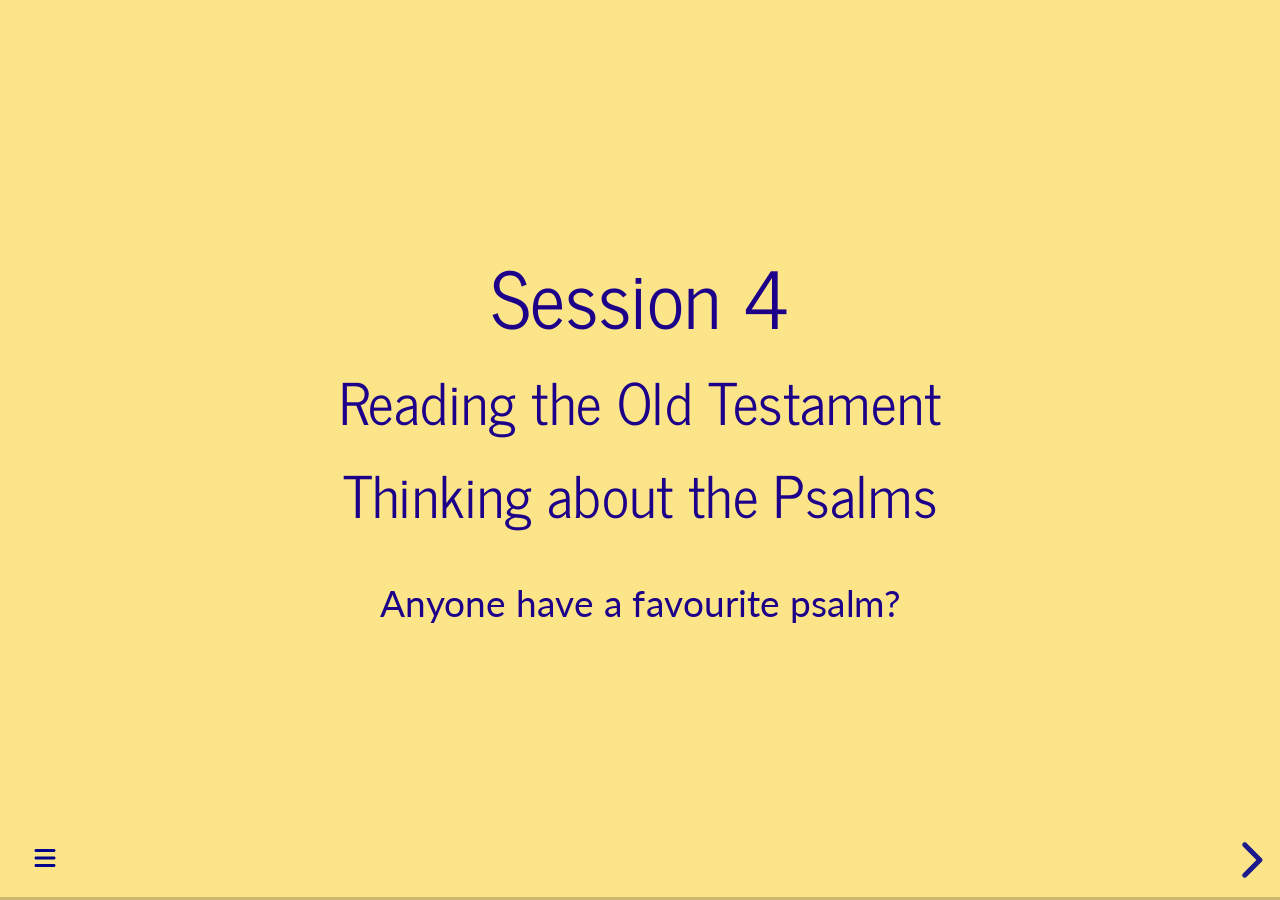
<file: session-4/index.html>
<!DOCTYPE html>
<html lang="en">
<head>
    <meta charset="utf-8" />
    <meta name="viewport" content="width=device-width, initial-scale=1.0, maximum-scale=1.0, user-scalable=no" />

    <title></title>
    <link rel="stylesheet" href="dist/reset.css">
    <link rel="stylesheet" href="dist/reveal.css" />
    <link rel="stylesheet" href="css/slides-extended.css" />
    <link rel="stylesheet" href="assets/css/mir-simple.css" id="theme" />
    <link rel="stylesheet" href="plugin/highlight/zenburn.css" />
    <link rel="stylesheet" href="plugin/customcontrols/style.css">



    <script defer src="dist/fontawesome/all.min.js"></script>

    <script type="text/javascript">
        function pageInIframe() {
            return (window.location !== window.parent.location);
        }

        let forgetPop = true;
        function onPopState(event) {
            if(forgetPop){
                forgetPop = false;
            } else if( pageInIframe()) {
                parent.postMessage(event.target.location.href, "app://obsidian.md");
            }
        }
        window.onpopstate = onPopState;
        window.onmessage = event => {
            if(event.data == "reload"){
                window.document.location.reload();
            }
            forgetPop = true;
        }

        function fitElements() {
            const itemsToFit = document.getElementsByClassName('fitText');
            for (const item in itemsToFit) {
                if (Object.hasOwnProperty.call(itemsToFit, item)) {
                    const element = itemsToFit[item];
                    fitElement(element, 1, 1000);
                    element.classList.remove('fitText');
                }
            }
        }

        function fitElement(element, start, end) {

            let size = (end + start) / 2;
            element.style.fontSize = `${size}px`;

            if (Math.abs(start - end) < 1) {
                while (element.scrollHeight > element.offsetHeight) {
                    size--;
                    element.style.fontSize = `${size}px`;
                }
                return;
            }

            if (element.scrollHeight > element.offsetHeight) {
                fitElement(element, start, size);
            } else {
                fitElement(element, size, end);
            }
        }

        document.onreadystatechange = () => {
            fitElements();
            if (document.readyState === 'complete') {
                if (pageInIframe() && window.location.href.indexOf("?export") != -1){
                    parent.postMessage(event.target.location.href, "app://obsidian.md");
                }
                if (window.location.href.indexOf("print-pdf") != -1){
                    let stateCheck = setInterval(() => {
                        clearInterval(stateCheck);
                        window.print();
                    }, 250);
                }
            }
        };
    </script>
</head>

<body>
    <div class="reveal">
        <div class="slides"><section data-separator="?
---?
" data-separator-vertical="?
--?
" data-separator-notes="note:" data-markdown><script type="text/template"><!-- .slide: class="drop" template="" -->
<div class="" style="position: absolute; left: 0px; top: 0px; height: 700px; width: 960px; min-height: 700px; display: flex; flex-direction: column; align-items: center; justify-content: center" absolute="true">

## Session 4 
### Reading the Old Testament 
### Thinking about the Psalms


Anyone have a favourite psalm?
</div>

<aside class="notes"><p>Psalm 131</p>
<p><strong>This half: OT in general, Psalms as poetry.</strong></p>
<p>(a few slides on Psalms as Prayer. St Athanasius: “Most of Scripture speaks to us; the Psalms speak for us.”)</p>
</aside></script></section><section data-separator="?
---?
" data-separator-vertical="?
--?
" data-separator-notes="note:" data-markdown><script type="text/template"><!-- .slide: class="drop" template="" -->
<div class="" style="position: absolute; left: 0px; top: 0px; height: 700px; width: 960px; min-height: 700px; display: flex; flex-direction: column; align-items: center; justify-content: center" absolute="true">

### Why should Christians read the OT?

What do you make of OT? What did Jesus make of it?

What do people struggle with in the OT?

Does the New Testament replace the Old?
</div>

<aside class="notes"><ul>
<li>Disturbing texts, harshness.</li>
<li>Does NT replace the OT? What is the relationship here?</li>
<li>Does your church use the OT?</li>
<li>Andy Stanley megachurch pastor - “leave OT behind”. Doesn’t understand why we need it. Hinders our mission? Marcionism (2nd century AD).</li>
<li>Jesus came not to provide a brand new revelation, but to seek out and save the lost.</li>
<li>OT has no deficiency that the NT comes to correct. Goldingay: not new revelation, but a fresh revelation. God taking His activity to its “logical and ultimate extreme”. </li>
<li>Seeing the cathedral from up close.</li>
</ul>
</aside></script></section><section data-separator="?
---?
" data-separator-vertical="?
--?
" data-separator-notes="note:" data-markdown><script type="text/template"><!-- .slide: class="drop" template="" -->
<div class="" style="position: absolute; left: 0px; top: 0px; height: 700px; width: 960px; min-height: 700px; display: flex; flex-direction: column; align-items: center; justify-content: center" absolute="true">

## New Testament views of the Old
> 1 Cor 10:1-5 - read through
> 
> Matt 5:17-20 - read through
</div>

<aside class="notes"><ul>
<li><strong>1 Cor 10:1-5</strong> - Paul sees Christ IN the rock in the wilderness wandering! (read in class?) cf. Ex 7:1-7, Num 20:1-14. Christ was the one who nourished the people in the wilderness, and will nourish the Corinthians in their wilderness too. Christ IN the OT fully, even if not named.</li>
</ul>
</aside></script></section><section data-separator="?
---?
" data-separator-vertical="?
--?
" data-separator-notes="note:" data-markdown><script type="text/template"><!-- .slide: class="drop" template="" -->
<div class="" style="position: absolute; left: 0px; top: 0px; height: 700px; width: 960px; min-height: 700px; display: flex; flex-direction: column; align-items: center; justify-content: center" absolute="true">

### Guides to reading the Old Testament
- "Bothness"
- Foundation not scaffolding
- Don't flatten the Biblical Story
</div>

<aside class="notes"><ul>
<li>Rel of OT to NT - “bothness”, NT fulfills OT (<strong>Matt 5:17-20</strong>), OT is foundation (permanent) not scaffolding (temporary, supersessionism).</li>
<li>We share this Scripture with Jewish people. Suffering servant - pointing to Jesus (giving us words to say when confronted with the Cross) AND the exiled figure in Babylon.</li>
<li>Don’t flatten the Biblical story. Don&#39;t RUSH to the NT and mute the OT witness.</li>
</ul>
</aside></script></section><section data-separator="?
---?
" data-separator-vertical="?
--?
" data-separator-notes="note:" data-markdown><script type="text/template"><!-- .slide: class="drop" template="" -->
<div class="" style="position: absolute; left: 0px; top: 0px; height: 700px; width: 960px; min-height: 700px; display: flex; flex-direction: column; align-items: center; justify-content: center" absolute="true">

### Reading the Psalms - How are Psalms poetry?

- We think of poetry as optional - but in the ancient world poetry was indispensable for expressing emotion.
- The Psalms don't rhyme. So what is it that makes them poetry?

> Psalm 1 - Read through

__
> Psalm 24 - Read through
</div>

<aside class="notes"><ul>
<li><strong>Psalm 1</strong> -  rooted tree versus chaff blown about. “The way” at beginning and end.</li>
<li>Poetry brings into recognition what was latent or forgotten or overlooked</li>
<li>Poetry is language art</li>
<li>Rhyme, rhythm, meter. What defines poetry in the psalms?</li>
<li>Heb free verse, but with parallelism. Line structure. (stych, colon). e.g. Ps 24:1.</li>
<li>Parallelism, not rhyme</li>
<li>Scholars now talk about “seconding” - “A, and what’s more, B”. Broadening, specifying, furthering, modifying. (e.g. psalm 1:2)</li>
</ul>
</aside></script></section><section data-separator="?
---?
" data-separator-vertical="?
--?
" data-separator-notes="note:" data-markdown><script type="text/template"><!-- .slide: class="drop" template="" -->
<div class="" style="position: absolute; left: 0px; top: 0px; height: 700px; width: 960px; min-height: 700px; display: flex; flex-direction: column; align-items: center; justify-content: center" absolute="true">

- Parallelism, or "seconding" - "A, and what's more, B"
- Rich images - rooted tree versus blown chaff
</div></script></section><section data-separator="?
---?
" data-separator-vertical="?
--?
" data-separator-notes="note:" data-markdown><script type="text/template"><!-- .slide: class="drop" template="" -->
<div class="" style="position: absolute; left: 0px; top: 0px; height: 700px; width: 960px; min-height: 700px; display: flex; flex-direction: column; align-items: center; justify-content: center" absolute="true">

## Time for break

Take 10 minutes
</div></script></section><section data-separator="?
---?
" data-separator-vertical="?
--?
" data-separator-notes="note:" data-markdown><script type="text/template"><!-- .slide: class="drop" template="" -->
<div class="" style="position: absolute; left: 0px; top: 0px; height: 700px; width: 960px; min-height: 700px; display: flex; flex-direction: column; align-items: center; justify-content: center" absolute="true">

## Between Lament and Praise

This half: lamenting, and cursing.
- Various types of Psalms (Gunkel).
	- Lament thanksgiving
	- royal psalms
	- divine enthronement
	- wisdom psalms
	- etc.
</div>

<aside class="notes"><ul>
<li><p>Various types of Psalms. Form criticism - Hermann Gunkel. People were trying to reconstruct hist bg of each individual psalm (not possible). Instead looked at genre and Sitz im Leben. Find types with generalizations.</p>
</li>
<li><p>Brueggemann has own categories: orientation (orderliness, Ps 1), disorientation (old system has collapsed, Ps 22), new orientation (newness, surprise, gift Ps 18 - thanksgiving for deliverance). B loves applying this pattern to Scripture. Psalms work in season and out of season.</p>
</li>
</ul>
</aside></script></section><section data-separator="?
---?
" data-separator-vertical="?
--?
" data-separator-notes="note:" data-markdown><script type="text/template"><!-- .slide: class="drop" template="" -->
<div class="" style="position: absolute; left: 0px; top: 0px; height: 700px; width: 960px; min-height: 700px; display: flex; flex-direction: column; align-items: center; justify-content: center" absolute="true">

- Lament structure:
	- Invocation
	- Complaint
	- Petition
	- Avowal of innocence
	- Expression of confidence
	- vow of praise
	- actual praise
- Ps 3 ex in Olga's slides
</div></script></section><section data-separator="?
---?
" data-separator-vertical="?
--?
" data-separator-notes="note:" data-markdown><script type="text/template"><!-- .slide: class="drop" template="" -->
<div class="" style="position: absolute; left: 0px; top: 0px; height: 700px; width: 960px; min-height: 700px; display: flex; flex-direction: column; align-items: center; justify-content: center" absolute="true">

### Why does it matter that we have lament psalms?
</div></script></section><section data-separator="?
---?
" data-separator-vertical="?
--?
" data-separator-notes="note:" data-markdown><script type="text/template"><!-- .slide: class="drop" template="" -->
<div class="" style="position: absolute; left: 0px; top: 0px; height: 700px; width: 960px; min-height: 700px; display: flex; flex-direction: column; align-items: center; justify-content: center" absolute="true">

- Laments generally demand justice rather than plead for mercy
- Lament psalms useful (Calvin) against “that most baneful infection, hypocrisy”
- "hanging by a psalm" - psalms of lament help us to navigate challenging times. 
- Underused in church! (why?) But God wants to hear *all* our emotions.
- Lament is not whining! Whining does not TRANSFORM us. (people whined in the 40 years in the wilderness). Lament is an art form, and a journey towards God.
> Psalms 42-43 - read through

> (see also: Psalms 22, 88 (super-gloomy)
</div></script></section><section data-separator="?
---?
" data-separator-vertical="?
--?
" data-separator-notes="note:" data-markdown><script type="text/template"><!-- .slide: class="drop" template="" -->
<div class="" style="position: absolute; left: 0px; top: 0px; height: 700px; width: 960px; min-height: 700px; display: flex; flex-direction: column; align-items: center; justify-content: center" absolute="true">

## Cursing Psalms

Cursing psalms 
> Psalms 58,69,109,137 - read through. Breakout groups?

 What does the Psalmist want from God? What is the main emotion? What do we learn from them? What would you say to someone in church deeply upset that they're in here?
</div>

<aside class="notes"><p>(justice, but from God. Cries for attack but without weapons.)</p>
<ul>
<li>Poss approaches - condemn them, challenge to identify with victims, spiritualise them (all our enemies are spiritual). Would our view be different if we were oppressed?</li>
<li>Cries to God to sort out our enemies might trouble us - but the Psalmist isn’t committing violence himself, but asking God to intervene.</li>
<li>Scholars&#39; views</li>
</ul>
</aside></script></section><section data-separator="?
---?
" data-separator-vertical="?
--?
" data-separator-notes="note:" data-markdown><script type="text/template"><!-- .slide: class="drop" template="" -->
<div class="" style="position: absolute; left: 0px; top: 0px; height: 700px; width: 960px; min-height: 700px; display: flex; flex-direction: column; align-items: center; justify-content: center" absolute="true">

Clinton McCann: 
>In the face of monstrous evil, the worst possible response is to feel nothing
</div></script></section><section data-separator="?
---?
" data-separator-vertical="?
--?
" data-separator-notes="note:" data-markdown><script type="text/template"><!-- .slide: class="drop" template="" -->
<div class="" style="position: absolute; left: 0px; top: 0px; height: 700px; width: 960px; min-height: 700px; display: flex; flex-direction: column; align-items: center; justify-content: center" absolute="true">

Check out the "Advanced Materials"!

<img src="Pasted image 20260922135400.png" alt="" style="object-fit: scale-down">
</div></script></section><section data-separator="?
---?
" data-separator-vertical="?
--?
" data-separator-notes="note:" data-markdown><script type="text/template"><!-- .slide: class="drop" template="" -->
<div class="" style="position: absolute; left: 0px; top: 0px; height: 700px; width: 960px; min-height: 700px; display: flex; flex-direction: column; align-items: center; justify-content: center" absolute="true">

## Overflow Room

Look at videos for session 4, Activity 2? - Jo Bailey Wells, Walter Brueggemann
Advanced videos - Joel Baden, Bono
</div></script></section></div>
    </div>

    <script src="dist/reveal.js"></script>
    <script src="plugin/notes/notes.js"></script>
    <script src="plugin/markdown/markdown.js"></script>
    <script src="plugin/obsidian-markdown.js"></script>
    <script src="plugin/highlight/highlight.js"></script>

    <script src="plugin/zoom/zoom.js"></script>
    <script src="plugin/math/math.js"></script>
    <script src="plugin/mermaid/mermaid.js"></script>
    <script src="plugin/chart/chart.umd.js"></script>
    <script src="plugin/chart/plugin.js"></script>
    <script src="plugin/menu/menu.js"></script>
    <script src="plugin/customcontrols/plugin.js"></script>


    <script>
        function extend() {
            const target = {};
            for (let i = 0; i < arguments.length; i++) {
                const source = arguments[i];
                for (const key in source) {
                    if (source.hasOwnProperty(key)) {
                        target[key] = source[key];
                    }
                }
            }
            return target;
        }

        function isLight(color) {
            // normalize to rgb(a)
            const optionEl = document.createElement("option");
            optionEl.style.color = color;
            const normalizedColor = optionEl.style.color;

            const match = normalizedColor.match(/(\d+), (\d+), (\d+)/);
            if (!match) return false;
            const [, c_r, c_g, c_b] = match;

            const brightness = ((c_r * 299) + (c_g * 587) + (c_b * 114)) / 1000;
            return brightness > 155;
        }

        const bgColor = getComputedStyle(document.documentElement).getPropertyValue('--r-background-color').trim();

        if (isLight(bgColor)) {
            document.body.classList.add('has-light-background');
        } else {
            document.body.classList.add('has-dark-background');
        }

        // default options to init reveal.js
        const defaultOptions = {
            controls: true,
            progress: true,
            history: true,
            center: true,
            transition: 'default', // none/fade/slide/convex/concave/zoom
            plugins: [
                ObsidianMarkdown,
                RevealHighlight,
                RevealZoom,
                RevealNotes,
                RevealMath.KaTeX,
                RevealMermaid,
                RevealChart,
                RevealCustomControls,
                RevealMenu,
            ],
            allottedTime: "120",

            katex: {
                local: 'plugin/math/katex',
                extensions: ["mhchem"],
            },
            markdown: {
                gfm: true,
            },
            mermaid: {
                theme: isLight(bgColor) ? 'default' : 'dark',
            },
            customcontrols: {
                controls: [
                ]
            },
            menu: {
                loadIcons: false
            },
        };

        if ( pageInIframe() ) {
            defaultOptions.scrollActivationWidth = 5;
        }

        // options from URL query string
        const queryOptions = Reveal().getQueryHash() || {};

        const options = extend(defaultOptions, {"controls":true,"progress":true,"slideNumber":false,"center":true,"transition":"slide","transitionSpeed":"default","width":960,"height":700,"margin":0.04}, queryOptions);
    </script>

    <script>
      /**
       * KaTeX Equation Numbering Note
       *
       * KaTeX maintains a global equation counter for \begin{equation} environments.
       * When navigating between slides, reveal.js math plugin may re-render math, causing
       * equation numbers to change randomly.
       *
       * Note: Regular $$ blocks don't have equation numbers - only \begin{equation} does.
       *
       * If you experience issues with equation numbers changing:
       * Use manual \tag{} commands: \begin{equation}\tag{1} ... \end{equation}
       */

      Reveal.initialize(options);
    </script>
    <!-- created with Slides Extended reveal.html template -->
</body>
</html>
</file>
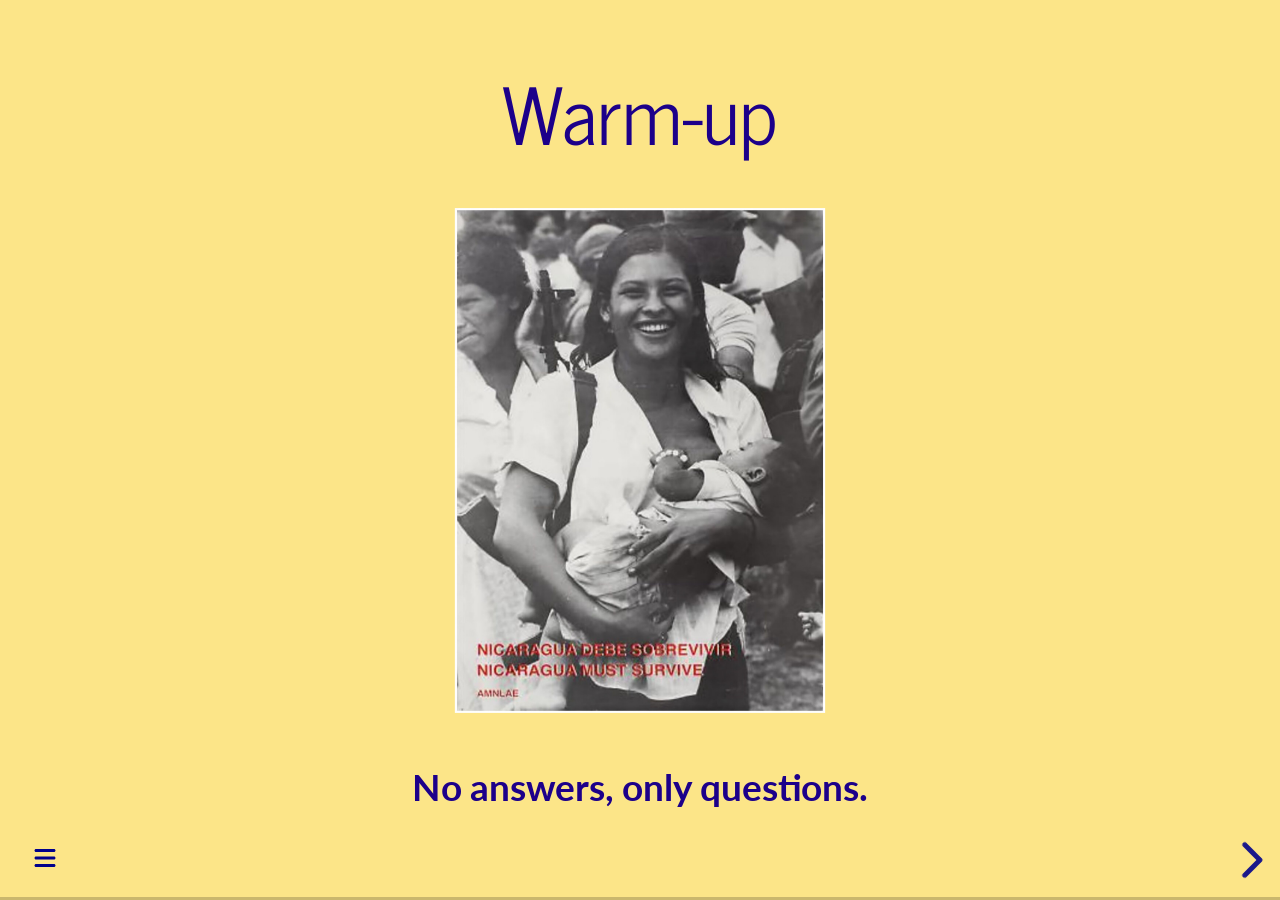
<file: session-5/index.html>
<!DOCTYPE html>
<html lang="en">
<head>
    <meta charset="utf-8" />
    <meta name="viewport" content="width=device-width, initial-scale=1.0, maximum-scale=1.0, user-scalable=no" />

    <title></title>
    <link rel="stylesheet" href="dist/reset.css">
    <link rel="stylesheet" href="dist/reveal.css" />
    <link rel="stylesheet" href="css/slides-extended.css" />
    <link rel="stylesheet" href="assets/css/mir-simple.css" id="theme" />
    <link rel="stylesheet" href="plugin/highlight/zenburn.css" />
    <link rel="stylesheet" href="plugin/customcontrols/style.css">



    <script defer src="dist/fontawesome/all.min.js"></script>

    <script type="text/javascript">
        function pageInIframe() {
            return (window.location !== window.parent.location);
        }

        let forgetPop = true;
        function onPopState(event) {
            if(forgetPop){
                forgetPop = false;
            } else if( pageInIframe()) {
                parent.postMessage(event.target.location.href, "app://obsidian.md");
            }
        }
        window.onpopstate = onPopState;
        window.onmessage = event => {
            if(event.data == "reload"){
                window.document.location.reload();
            }
            forgetPop = true;
        }

        function fitElements() {
            const itemsToFit = document.getElementsByClassName('fitText');
            for (const item in itemsToFit) {
                if (Object.hasOwnProperty.call(itemsToFit, item)) {
                    const element = itemsToFit[item];
                    fitElement(element, 1, 1000);
                    element.classList.remove('fitText');
                }
            }
        }

        function fitElement(element, start, end) {

            let size = (end + start) / 2;
            element.style.fontSize = `${size}px`;

            if (Math.abs(start - end) < 1) {
                while (element.scrollHeight > element.offsetHeight) {
                    size--;
                    element.style.fontSize = `${size}px`;
                }
                return;
            }

            if (element.scrollHeight > element.offsetHeight) {
                fitElement(element, start, size);
            } else {
                fitElement(element, size, end);
            }
        }

        document.onreadystatechange = () => {
            fitElements();
            if (document.readyState === 'complete') {
                if (pageInIframe() && window.location.href.indexOf("?export") != -1){
                    parent.postMessage(event.target.location.href, "app://obsidian.md");
                }
                if (window.location.href.indexOf("print-pdf") != -1){
                    let stateCheck = setInterval(() => {
                        clearInterval(stateCheck);
                        window.print();
                    }, 250);
                }
            }
        };
    </script>
</head>

<body>
    <div class="reveal">
        <div class="slides"><section data-separator="?
---?
" data-separator-vertical="?
--?
" data-separator-notes="note:" data-markdown><script type="text/template"><!-- .slide: class="drop" template="" -->
<div class="" style="position: absolute; left: 0px; top: 0px; height: 700px; width: 960px; min-height: 700px; display: flex; flex-direction: column; align-items: center; justify-content: center" absolute="true">

## Warm-up

<img src="assets/images/nicaragua.jpg" alt="" style="width: 300px; object-fit: fill">

**No answers, only questions.**
</div></script></section><section data-separator="?
---?
" data-separator-vertical="?
--?
" data-separator-notes="note:" data-markdown><script type="text/template"><!-- .slide: class="drop" template="" -->
<div class="" style="position: absolute; left: 0px; top: 0px; height: 700px; width: 960px; min-height: 700px; display: flex; flex-direction: column; align-items: center; justify-content: center" absolute="true">

## Creation
- Does Christianity just hate nature?
- How does the Bible present nature?

> Job 38,41 - read through
> >
> Late Isaiah 65:17- 25 - read through
</div>

<aside class="notes"><ul>
<li>Claim (Lynn White Jr 1967) that Chr encourages abuse of the created world. Pagan groves vs trees-as-just-facts. A false dichotomy - a false choice. Abuse or venerate aren&#39;t only options. Creation isn&#39;t itself divine. There is a middle way. </li>
<li>Flower vs weed</li>
<li>Creation not &quot;nature&quot;. Latter term foreign to ANE. Think of end of Job - forces held in check by God.</li>
<li>Job 38 - <em>decentres</em> humanity from creation. Humans the &quot;glaring omission&quot;.</li>
<li>(Wisdom literature)</li>
<li>Job goes <em>beyond</em> stewardship. He owns donkeys, but the wild donkey has nothing to do with his influence. Ellen Davis: Can you love what you do not control?</li>
</ul>
</aside></script></section><section data-separator="?
---?
" data-separator-vertical="?
--?
" data-separator-notes="note:" data-markdown><script type="text/template"><!-- .slide: class="drop" template="" -->
<div class="" style="position: absolute; left: 0px; top: 0px; height: 700px; width: 960px; min-height: 700px; display: flex; flex-direction: column; align-items: center; justify-content: center" absolute="true">

## Two Creation Accounts
- "J" - Genesis 2:4b-25
- "P" - Genesis 1:1-2:4a

Alter: "A montage of viewpoints arranged in sequence"

__
### Features of J
Topsoil, agrarian. Adam and Adamah
...

### Features of P
image of God, dominion, be fruitful and multiply
...
</div>

<aside class="notes"><ul>
<li>P<ul>
<li>&quot;Made in God&#39;s Image&quot; - actually v little m&#39;l in Bible</li>
<li>Genesis 1 - male and female both made in image of God. </li>
<li>1:28 &quot;conquer it&quot; - subduing creation. To be balanced with being God&#39;s image/statue on earth. Recognising Sabbath is part of this being in God&#39;s image. Sharing a holiday with God, resting from relentless consumption.</li>
</ul>
</li>
<li>J<ul>
<li>Genesis 2 - woman made from man&#39;s rib. Mutuality and distinction.</li>
</ul>
</li>
<li>Sudanese and East African cultures are far more used to having different stories preserved in different tribes and passed down, e.g. for creation.</li>
<li>Flood story already existed with rainbow in Atrahasis epic (Mesopotamian). New thing in Bible is COVENANT.</li>
<li><ul>
<li>Pattern of creation, rupture and re-creation</li>
</ul>
</li>
</ul>
</aside></script></section><section data-separator="?
---?
" data-separator-vertical="?
--?
" data-separator-notes="note:" data-markdown><script type="text/template"><!-- .slide: class="drop" element style="font-size:0.9em" template="" -->
<div class="" style="position: absolute; left: 0px; top: 0px; height: 700px; width: 960px; min-height: 700px; display: flex; flex-direction: column; align-items: center; justify-content: center" absolute="true">

### God 

What does this creation account tell us about God? What is God “up to” in this text?  What one word would you use to describe God in this text?

### Human beings

What does this creation account teach us about human nature and God's relationship with us? 
What are the needs that human beings have, according to this passage, and what are the tasks given to human beings? 
In what ways are human beings like the other creatures, and in what ways are they different? 

### Today

What does the creation narrative mean to you/us? Is there any impact or application today? Viewed through this creation account, who is God to me/us?  Viewed through this creation account, who am I/are we to God?
</div></script></section><section data-separator="?
---?
" data-separator-vertical="?
--?
" data-separator-notes="note:" data-markdown><script type="text/template"><!-- .slide: class="drop" template="" -->
<div class="" style="position: absolute; left: 0px; top: 0px; height: 700px; width: 960px; min-height: 700px; display: flex; flex-direction: column; align-items: center; justify-content: center" absolute="true">

# Let's take a break!
</div></script></section><section data-separator="?
---?
" data-separator-vertical="?
--?
" data-separator-notes="note:" data-markdown><script type="text/template"><!-- .slide: class="drop" template="" -->
<div class="" style="position: absolute; left: 0px; top: 0px; height: 700px; width: 960px; min-height: 700px; display: flex; flex-direction: column; align-items: center; justify-content: center" absolute="true">

## Covenant
- THE main idea in the course
> Exodus 6:2-9 - read thru
- The "organising principle" that stops Old Testament being a junk-room
- Covenants build on each-other - Noah, Abraham, Moses, David, New Covenant
</div>

<aside class="notes"><ul>
<li>Testament - testamentum - diatheke - berit.</li>
<li>New Covenant - Jer 31, Ezek 36</li>
<li>Dysfunctional cupboard under the stairs. &quot;Covenant&quot; a BIG IDEA to bring everything together.</li>
<li>A way to make kin, family out of not-kin, not-family.</li>
<li>God is far away (transcendence) but we make God near (immanence)</li>
<li>Nations make covenants with each-other, suzerains and vassals. For people who are <em>enemies</em>, not friends. A peace treaty, a solution to a problem.</li>
<li>Covenant obedience also entails affirming creation&#39;s goodness and integrity.</li>
</ul>
</aside></script></section><section data-separator="?
---?
" data-separator-vertical="?
--?
" data-separator-notes="note:" data-markdown><script type="text/template"><!-- .slide: class="drop" template="" -->
<div class="" style="position: absolute; left: 0px; top: 0px; height: 700px; width: 960px; min-height: 700px; display: flex; flex-direction: column; align-items: center; justify-content: center" absolute="true">

We will split into groups and look at the following covenants: 

1. Genesis 9:8–17 (Noah)

2. Genesis 17:1–22 (Abraham)

3. Deuteronomy 5 (Moses)

4. 2 Samuel 7:12–17 (David)

Think about the covenant assigned to your group. What is the good news in this covenant? Why do we need this covenant, and what would we be missing if we didn't have it? Who are the covenant partners? What promises are made, and what commitments are required in each agreement?
</div></script></section><section data-separator="?
---?
" data-separator-vertical="?
--?
" data-separator-notes="note:" data-markdown><script type="text/template"><!-- .slide: class="drop" template="" -->
<div class="" style="position: absolute; left: 0px; top: 0px; height: 700px; width: 960px; min-height: 700px; display: flex; flex-direction: column; align-items: center; justify-content: center" absolute="true">

Advanced materials!

<img src="Pasted image 20260922135430.png" alt="" style="object-fit: scale-down">
</div></script></section><section data-separator="?
---?
" data-separator-vertical="?
--?
" data-separator-notes="note:" data-markdown><script type="text/template"><!-- .slide: class="drop" template="" -->
<div class="" style="position: absolute; left: 0px; top: 0px; height: 700px; width: 960px; min-height: 700px; display: flex; flex-direction: column; align-items: center; justify-content: center" absolute="true">

## Overflow Room
We did not have enough time to discuss biblical law in detail in class. In your own time, think about the following questions:

What typically comes to your mind when you think of “law” in the Old Testament? Do you have positive or negative associations? How has this lecture affected the way you think about the law in the Bible? 

What does the word “law“ mean in the Scriptures?‌
</div></script></section><section data-separator="?
---?
" data-separator-vertical="?
--?
" data-separator-notes="note:" data-markdown><script type="text/template"><!-- .slide: class="drop" template="" -->
<div class="" style="position: absolute; left: 0px; top: 0px; height: 700px; width: 960px; min-height: 700px; display: flex; flex-direction: column; align-items: center; justify-content: center" absolute="true">

In what respects has Christ fulfilled the law? In what respects does the law remain in effect? 

Do Christians have to obey the Old Testament law?

What is meant by “legalism”?

Read Exodus 20:1–21 and Deuteronomy 5:6–21. Are the Ten Commandments to be obeyed today? How does the teaching of Jesus reflect the Ten Commandments?
</div></script></section><section data-separator="?
---?
" data-separator-vertical="?
--?
" data-separator-notes="note:" data-markdown><script type="text/template"><!-- .slide: class="drop" template="" -->
<div class="" style="position: absolute; left: 0px; top: 0px; height: 700px; width: 960px; min-height: 700px; display: flex; flex-direction: column; align-items: center; justify-content: center" absolute="true">

If we cannot obey God’s law perfectly, why is our obedience still necessary? What are the benefits of obeying God’s law, even if imperfectly? 

What role does the law have in preaching and in church services‌?
</div></script></section></div>
    </div>

    <script src="dist/reveal.js"></script>
    <script src="plugin/notes/notes.js"></script>
    <script src="plugin/markdown/markdown.js"></script>
    <script src="plugin/obsidian-markdown.js"></script>
    <script src="plugin/highlight/highlight.js"></script>

    <script src="plugin/zoom/zoom.js"></script>
    <script src="plugin/math/math.js"></script>
    <script src="plugin/mermaid/mermaid.js"></script>
    <script src="plugin/chart/chart.umd.js"></script>
    <script src="plugin/chart/plugin.js"></script>
    <script src="plugin/menu/menu.js"></script>
    <script src="plugin/customcontrols/plugin.js"></script>


    <script>
        function extend() {
            const target = {};
            for (let i = 0; i < arguments.length; i++) {
                const source = arguments[i];
                for (const key in source) {
                    if (source.hasOwnProperty(key)) {
                        target[key] = source[key];
                    }
                }
            }
            return target;
        }

        function isLight(color) {
            // normalize to rgb(a)
            const optionEl = document.createElement("option");
            optionEl.style.color = color;
            const normalizedColor = optionEl.style.color;

            const match = normalizedColor.match(/(\d+), (\d+), (\d+)/);
            if (!match) return false;
            const [, c_r, c_g, c_b] = match;

            const brightness = ((c_r * 299) + (c_g * 587) + (c_b * 114)) / 1000;
            return brightness > 155;
        }

        const bgColor = getComputedStyle(document.documentElement).getPropertyValue('--r-background-color').trim();

        if (isLight(bgColor)) {
            document.body.classList.add('has-light-background');
        } else {
            document.body.classList.add('has-dark-background');
        }

        // default options to init reveal.js
        const defaultOptions = {
            controls: true,
            progress: true,
            history: true,
            center: true,
            transition: 'default', // none/fade/slide/convex/concave/zoom
            plugins: [
                ObsidianMarkdown,
                RevealHighlight,
                RevealZoom,
                RevealNotes,
                RevealMath.KaTeX,
                RevealMermaid,
                RevealChart,
                RevealCustomControls,
                RevealMenu,
            ],
            allottedTime: "120",

            katex: {
                local: 'plugin/math/katex',
                extensions: ["mhchem"],
            },
            markdown: {
                gfm: true,
            },
            mermaid: {
                theme: isLight(bgColor) ? 'default' : 'dark',
            },
            customcontrols: {
                controls: [
                ]
            },
            menu: {
                loadIcons: false
            },
        };

        if ( pageInIframe() ) {
            defaultOptions.scrollActivationWidth = 5;
        }

        // options from URL query string
        const queryOptions = Reveal().getQueryHash() || {};

        const options = extend(defaultOptions, {"controls":true,"progress":true,"slideNumber":false,"center":true,"transition":"slide","transitionSpeed":"default","width":960,"height":700,"margin":0.04}, queryOptions);
    </script>

    <script>
      /**
       * KaTeX Equation Numbering Note
       *
       * KaTeX maintains a global equation counter for \begin{equation} environments.
       * When navigating between slides, reveal.js math plugin may re-render math, causing
       * equation numbers to change randomly.
       *
       * Note: Regular $$ blocks don't have equation numbers - only \begin{equation} does.
       *
       * If you experience issues with equation numbers changing:
       * Use manual \tag{} commands: \begin{equation}\tag{1} ... \end{equation}
       */

      Reveal.initialize(options);
    </script>
    <!-- created with Slides Extended reveal.html template -->
</body>
</html>
</file>
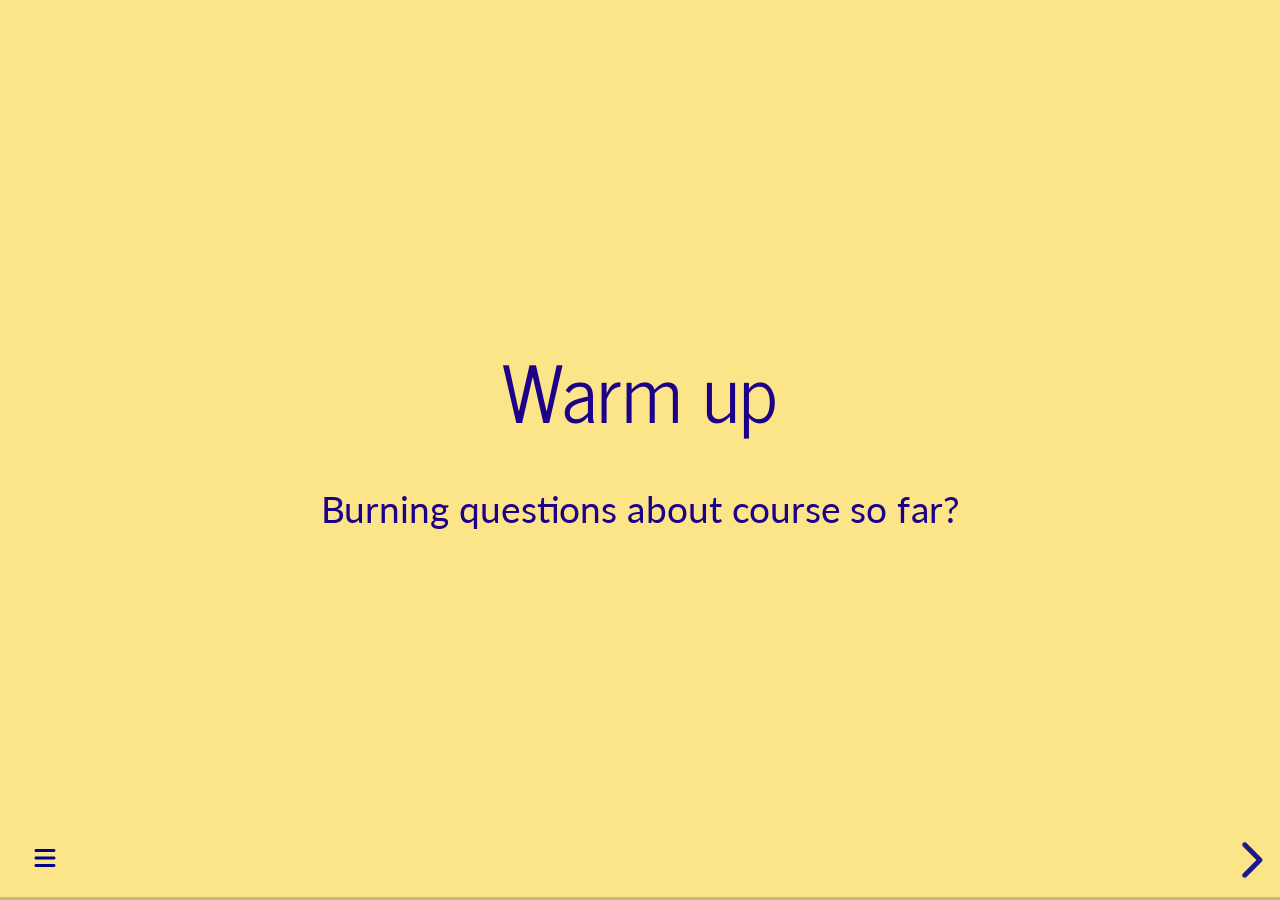
<file: session-6/index.html>
<!DOCTYPE html>
<html lang="en">
<head>
    <meta charset="utf-8" />
    <meta name="viewport" content="width=device-width, initial-scale=1.0, maximum-scale=1.0, user-scalable=no" />

    <title></title>
    <link rel="stylesheet" href="dist/reset.css">
    <link rel="stylesheet" href="dist/reveal.css" />
    <link rel="stylesheet" href="css/slides-extended.css" />
    <link rel="stylesheet" href="assets/css/mir-simple.css" id="theme" />
    <link rel="stylesheet" href="plugin/highlight/zenburn.css" />
    <link rel="stylesheet" href="plugin/customcontrols/style.css">



    <script defer src="dist/fontawesome/all.min.js"></script>

    <script type="text/javascript">
        function pageInIframe() {
            return (window.location !== window.parent.location);
        }

        let forgetPop = true;
        function onPopState(event) {
            if(forgetPop){
                forgetPop = false;
            } else if( pageInIframe()) {
                parent.postMessage(event.target.location.href, "app://obsidian.md");
            }
        }
        window.onpopstate = onPopState;
        window.onmessage = event => {
            if(event.data == "reload"){
                window.document.location.reload();
            }
            forgetPop = true;
        }

        function fitElements() {
            const itemsToFit = document.getElementsByClassName('fitText');
            for (const item in itemsToFit) {
                if (Object.hasOwnProperty.call(itemsToFit, item)) {
                    const element = itemsToFit[item];
                    fitElement(element, 1, 1000);
                    element.classList.remove('fitText');
                }
            }
        }

        function fitElement(element, start, end) {

            let size = (end + start) / 2;
            element.style.fontSize = `${size}px`;

            if (Math.abs(start - end) < 1) {
                while (element.scrollHeight > element.offsetHeight) {
                    size--;
                    element.style.fontSize = `${size}px`;
                }
                return;
            }

            if (element.scrollHeight > element.offsetHeight) {
                fitElement(element, start, size);
            } else {
                fitElement(element, size, end);
            }
        }

        document.onreadystatechange = () => {
            fitElements();
            if (document.readyState === 'complete') {
                if (pageInIframe() && window.location.href.indexOf("?export") != -1){
                    parent.postMessage(event.target.location.href, "app://obsidian.md");
                }
                if (window.location.href.indexOf("print-pdf") != -1){
                    let stateCheck = setInterval(() => {
                        clearInterval(stateCheck);
                        window.print();
                    }, 250);
                }
            }
        };
    </script>
</head>

<body>
    <div class="reveal">
        <div class="slides"><section data-separator="?
---?
" data-separator-vertical="?
--?
" data-separator-notes="note:" data-markdown><script type="text/template"><!-- .slide: class="drop" template="" -->
<div class="" style="position: absolute; left: 0px; top: 0px; height: 700px; width: 960px; min-height: 700px; display: flex; flex-direction: column; align-items: center; justify-content: center" absolute="true">

## Warm up
Burning questions about course so far?
</div></script></section><section data-separator="?
---?
" data-separator-vertical="?
--?
" data-separator-notes="note:" data-markdown><script type="text/template"><!-- .slide: class="drop" template="" -->
<div class="" style="position: absolute; left: 0px; top: 0px; height: 700px; width: 960px; min-height: 700px; display: flex; flex-direction: column; align-items: center; justify-content: center" absolute="true">

Ellen Davis notes

- Prophets like a time bomb. Harold Fisch "it awaits its hour and then springs forward into harsh remembrance."
- Amos railing against injustices of war - speaks to his time and to ours
- Hosea in North, Micah in South. Local farming yields to pressure of centralised government. People being stripped of ancestral allotments.
- Micah was listened to by king Hezekiah, an example which also saved Jeremiah's life (Jer 26:18-19, Mic 3:12)
- Envisages each sitting under own fig tree. Not just end of war, but end of systems of command/control and taxation that lead to war (Brueggemann) - "There will be no peace without a lowering of consumerism to match the banishment of arms".
- Hosea - tension of Sinai covt vs Davidic covt. Child called "not-my-people", anti-covt.
- Nahum - violence against cities portrayed as women, YHWH as full of wrath. A text that bears scars of warm-trauma and makes sense to people with their own war-trauma.
- Jonah - a daring thought experiment about forgiveness and reconciliation for Niniveh. "Can we be sure who are God's enemies? Can we be sure that God has enemies at all?"
</div></script></section><section data-separator="?
---?
" data-separator-vertical="?
--?
" data-separator-notes="note:" data-markdown><script type="text/template"><!-- .slide: class="drop" template="" -->
<div class="" style="position: absolute; left: 0px; top: 0px; height: 700px; width: 960px; min-height: 700px; display: flex; flex-direction: column; align-items: center; justify-content: center" absolute="true">

### Lecture notes
- What does "prophetic" mean to you? What does it mean in our culture?
- Is "prophecy" telling the future?
> Deuteronomy 18:15-18 - read through
- Divination - delivering divine knowledge to human beings
- Technical divination vs intuitive (prophecy is the latter)
	- Exs of technical divination in OT?
- Prophecy - speech and sign-acts
- Is prophecy public or private?
- Divine council
>1 Kings 22:19-20 - the Divine Council
> Jer 23:18 - true prophet attends the divine council
</div>

<aside class="notes"><ul>
<li>Prophecy is foretelling and forthtelling. What Israel HAS done, is doing and immediate future - &quot;turn or burn&quot;.</li>
<li>Urim and Thummim, casting of lots</li>
<li>&quot;Prophetic&quot; in Bible MUST mean connected to God, not just concerned about social causes.</li>
</ul>
</aside></script></section><section data-separator="?
---?
" data-separator-vertical="?
--?
" data-separator-notes="note:" data-markdown><script type="text/template"><!-- .slide: class="drop" template="" -->
<div class="" style="position: absolute; left: 0px; top: 0px; height: 700px; width: 960px; min-height: 700px; display: flex; flex-direction: column; align-items: center; justify-content: center" absolute="true">

- Prophetic signs 
> 1 Kings 22:10-11 Zedekiah son of Chenaanah
- Pre-Classical prophets vs classical prophets
> 1 Samuel 9:6-10
- Classical: pre-exilic, exilic, post-exilic
- Apocalyptic prophets
</div>

<aside class="notes"><p>Pre-classical don&#39;t have books to their name. Moses Aaron, Miriam Deborah Samuel, Elijah Elisha etc.
Classical
Pre-exilic: Amos, Hosea
Exilic: 2nd Isaiah, Jer, Ezek
post-exilic: 3rd Isaiah, Malachi etc
Classical prophets&#39; message comes to be linked to the enforcement of the covenant through the law.</p>
<p>Apocalyptic: Daniel, Ezekiel 38-39 etc
Daniel not addressed directly by God, doesn&#39;t give people a &quot;turning point&quot; where they can change their ways. Just tells them what&#39;s going to happen to them.</p>
</aside></script></section><section data-separator="?
---?
" data-separator-vertical="?
--?
" data-separator-notes="note:" data-markdown><script type="text/template"><!-- .slide: class="drop" template="" -->
<div class="" style="position: absolute; left: 0px; top: 0px; height: 700px; width: 960px; min-height: 700px; display: flex; flex-direction: column; align-items: center; justify-content: center" absolute="true">

- Does Jesus fulfil the prophets?
> 2 Samuel 7:12-13
> Deuteronomy 18:15-18
</div>

<aside class="notes"><p>Jewish persp on Deut - God will continually raise up legitimate prophets to guide Israel</p>
</aside></script></section><section data-separator="?
---?
" data-separator-vertical="?
--?
" data-separator-notes="note:" data-markdown><script type="text/template"><!-- .slide: class="drop" template="" -->
<div class="" style="position: absolute; left: 0px; top: 0px; height: 700px; width: 960px; min-height: 700px; display: flex; flex-direction: column; align-items: center; justify-content: center" absolute="true">

What does it mean for the church to be prophetic?

- visionary
- passionate for justice
- provide direction

Brueggemann: The prophetic tasks of the church are to *tell the truth* in a society that lives in *illusion*, *grieve* in a society that practices *denial*, and _express hope_ in a society that lives in _despair_.

*Anguish* not *anger*. (Brueggemann, Rabbi Jonathan Sacks)
</div></script></section><section data-separator="?
---?
" data-separator-vertical="?
--?
" data-separator-notes="note:" data-markdown><script type="text/template"><!-- .slide: class="drop" template="" -->
<div class="" style="position: absolute; left: 0px; top: 0px; height: 700px; width: 960px; min-height: 700px; display: flex; flex-direction: column; align-items: center; justify-content: center" absolute="true">

What are the issues with "speaking truth to power" ?
</div>

<aside class="notes"><p>Do we know that we&#39;re the good guys?
Are we just whining to people who agree with us?
Complexity in power relations.</p>
</aside></script></section><section data-separator="?
---?
" data-separator-vertical="?
--?
" data-separator-notes="note:" data-markdown><script type="text/template"><!-- .slide: class="drop" template="" -->
<div class="" style="position: absolute; left: 0px; top: 0px; height: 700px; width: 960px; min-height: 700px; display: flex; flex-direction: column; align-items: center; justify-content: center" absolute="true">

**1.** Do you have a favourite prophet? What is it about this prophet that fascinates you? Have you ever experienced the prophetic voice in your own life?

**2.** Read the prophetic call narratives in Isaiah 6; Jeremiah 1; Ezekiel 1–3. What insights have you gained from these call narratives for your own ministry?
</div></script></section><section data-separator="?
---?
" data-separator-vertical="?
--?
" data-separator-notes="note:" data-markdown><script type="text/template"><!-- .slide: class="drop" template="" -->
<div class="" style="position: absolute; left: 0px; top: 0px; height: 700px; width: 960px; min-height: 700px; display: flex; flex-direction: column; align-items: center; justify-content: center" absolute="true">

### Calling
What can we learn from the prophetic call narratives in Isaiah 6; Jeremiah 1; Ezekiel 1–3?
</div></script></section><section data-separator="?
---?
" data-separator-vertical="?
--?
" data-separator-notes="note:" data-markdown><script type="text/template"><!-- .slide: class="drop" template="" -->
<div class="" style="position: absolute; left: 0px; top: 0px; height: 700px; width: 960px; min-height: 700px; display: flex; flex-direction: column; align-items: center; justify-content: center" absolute="true">

4 Groups:

**Resilience:** Isaiah 40. How does this text help us and our communities to survive and build our strength in adverse circumstances? How does this text cultivate resilience, individual and communal? What is this resilience rooted in?

**Resistance:** Ezekiel 8. How does this text enable and equip us and our communities to resist and contest ideological distortions as well as harmful and unjust practices in our surrounding culture? How does this text from Ezekiel build our capacity for resistance?

**Reformation** Jeremiah 7. The Prophets call for a radical transformation in our ways of thinking and radical change of our institutions, including religious and social structures, if they do not conform to the will of God. What does this chapter from Jeremiah have to say about reformation? How dies it resource us for it?

**Rejoicing:** Zechariah 9. Human beings, individuals and communities, are sustained by joy. How does Zechariah promote and enable the practice of rejoicing? How does this text instil joy? What kind of joy is it?
</div></script></section><section data-separator="?
---?
" data-separator-vertical="?
--?
" data-separator-notes="note:" data-markdown><script type="text/template"><!-- .slide: class="drop" template="" -->
<div class="" style="position: absolute; left: 0px; top: 0px; height: 700px; width: 960px; min-height: 700px; display: flex; flex-direction: column; align-items: center; justify-content: center" absolute="true">

Advanced materials!

<img src="Pasted image 20260922135323.png" alt="" style="object-fit: scale-down">
</div></script></section><section data-separator="?
---?
" data-separator-vertical="?
--?
" data-separator-notes="note:" data-markdown><script type="text/template"><!-- .slide: class="drop" template="" -->
<div class="" style="position: absolute; left: 0px; top: 0px; height: 700px; width: 960px; min-height: 700px; display: flex; flex-direction: column; align-items: center; justify-content: center" absolute="true">

## Thinking about the assignment
</div></script></section></div>
    </div>

    <script src="dist/reveal.js"></script>
    <script src="plugin/notes/notes.js"></script>
    <script src="plugin/markdown/markdown.js"></script>
    <script src="plugin/obsidian-markdown.js"></script>
    <script src="plugin/highlight/highlight.js"></script>

    <script src="plugin/zoom/zoom.js"></script>
    <script src="plugin/math/math.js"></script>
    <script src="plugin/mermaid/mermaid.js"></script>
    <script src="plugin/chart/chart.umd.js"></script>
    <script src="plugin/chart/plugin.js"></script>
    <script src="plugin/menu/menu.js"></script>
    <script src="plugin/customcontrols/plugin.js"></script>


    <script>
        function extend() {
            const target = {};
            for (let i = 0; i < arguments.length; i++) {
                const source = arguments[i];
                for (const key in source) {
                    if (source.hasOwnProperty(key)) {
                        target[key] = source[key];
                    }
                }
            }
            return target;
        }

        function isLight(color) {
            // normalize to rgb(a)
            const optionEl = document.createElement("option");
            optionEl.style.color = color;
            const normalizedColor = optionEl.style.color;

            const match = normalizedColor.match(/(\d+), (\d+), (\d+)/);
            if (!match) return false;
            const [, c_r, c_g, c_b] = match;

            const brightness = ((c_r * 299) + (c_g * 587) + (c_b * 114)) / 1000;
            return brightness > 155;
        }

        const bgColor = getComputedStyle(document.documentElement).getPropertyValue('--r-background-color').trim();

        if (isLight(bgColor)) {
            document.body.classList.add('has-light-background');
        } else {
            document.body.classList.add('has-dark-background');
        }

        // default options to init reveal.js
        const defaultOptions = {
            controls: true,
            progress: true,
            history: true,
            center: true,
            transition: 'default', // none/fade/slide/convex/concave/zoom
            plugins: [
                ObsidianMarkdown,
                RevealHighlight,
                RevealZoom,
                RevealNotes,
                RevealMath.KaTeX,
                RevealMermaid,
                RevealChart,
                RevealCustomControls,
                RevealMenu,
            ],
            allottedTime: "120",

            katex: {
                local: 'plugin/math/katex',
                extensions: ["mhchem"],
            },
            markdown: {
                gfm: true,
            },
            mermaid: {
                theme: isLight(bgColor) ? 'default' : 'dark',
            },
            customcontrols: {
                controls: [
                ]
            },
            menu: {
                loadIcons: false
            },
        };

        if ( pageInIframe() ) {
            defaultOptions.scrollActivationWidth = 5;
        }

        // options from URL query string
        const queryOptions = Reveal().getQueryHash() || {};

        const options = extend(defaultOptions, {"controls":true,"progress":true,"slideNumber":false,"center":true,"transition":"slide","transitionSpeed":"default","width":960,"height":700,"margin":0.04}, queryOptions);
    </script>

    <script>
      /**
       * KaTeX Equation Numbering Note
       *
       * KaTeX maintains a global equation counter for \begin{equation} environments.
       * When navigating between slides, reveal.js math plugin may re-render math, causing
       * equation numbers to change randomly.
       *
       * Note: Regular $$ blocks don't have equation numbers - only \begin{equation} does.
       *
       * If you experience issues with equation numbers changing:
       * Use manual \tag{} commands: \begin{equation}\tag{1} ... \end{equation}
       */

      Reveal.initialize(options);
    </script>
    <!-- created with Slides Extended reveal.html template -->
</body>
</html>
</file>
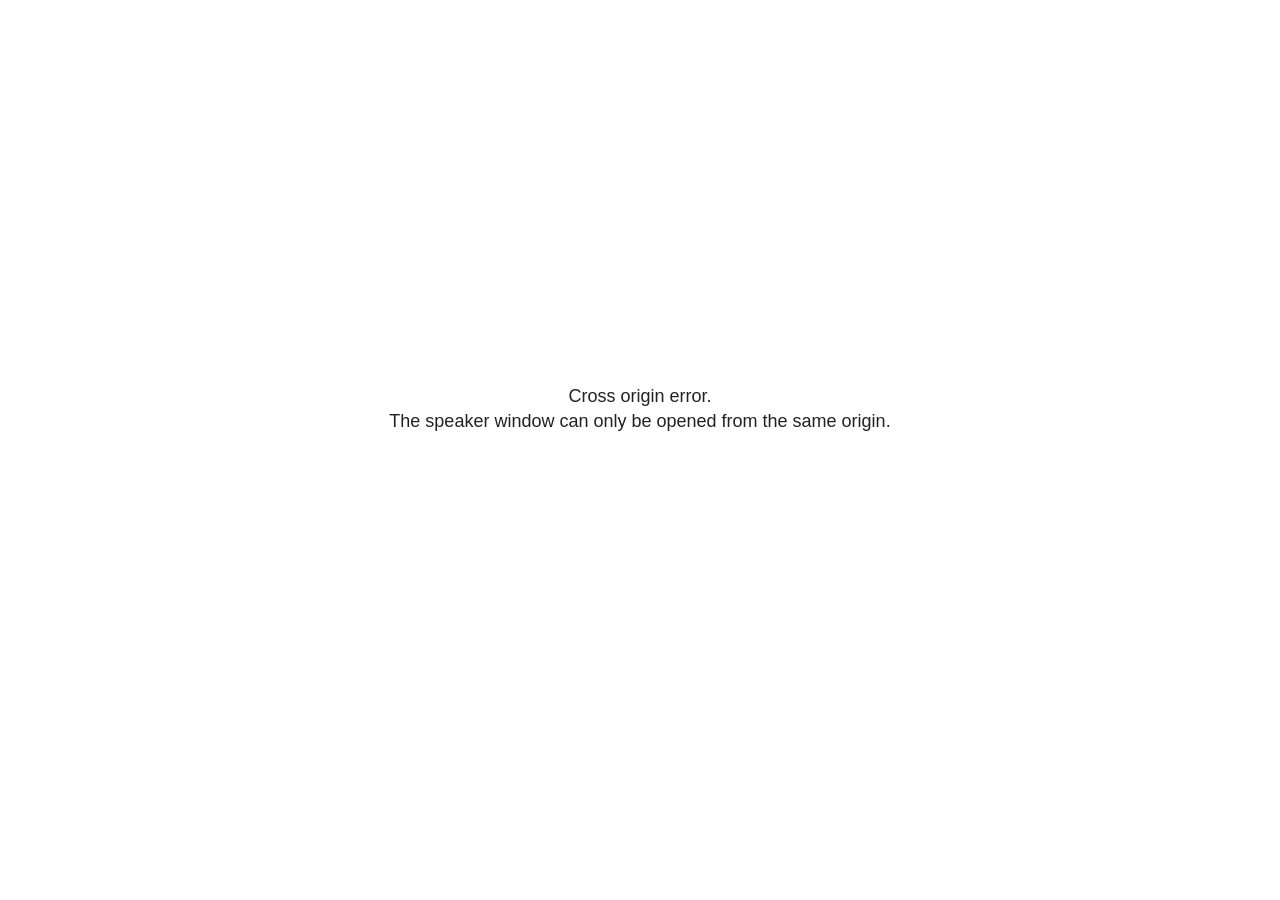
<file: plugin/notes/speaker-view.html>
<!--
	NOTE: You need to build the notes plugin after making changes to this file.
-->
<html lang="en">
	<head>
		<meta charset="utf-8">

		<title>reveal.js - Speaker View</title>

		<style>
			body {
				font-family: Helvetica;
				font-size: 18px;
			}

			#current-slide,
			#upcoming-slide,
			#speaker-controls {
				padding: 6px;
				box-sizing: border-box;
				-moz-box-sizing: border-box;
			}

			#current-slide iframe,
			#upcoming-slide iframe {
				width: 100%;
				height: 100%;
				border: 1px solid #ddd;
			}

			#current-slide .label,
			#upcoming-slide .label {
				position: absolute;
				top: 10px;
				left: 10px;
				z-index: 2;
			}

			#connection-status {
				position: absolute;
				top: 0;
				left: 0;
				width: 100%;
				height: 100%;
				z-index: 20;
				padding: 30% 20% 20% 20%;
				font-size: 18px;
				color: #222;
				background: #fff;
				text-align: center;
				box-sizing: border-box;
				line-height: 1.4;
			}

			.overlay-element {
				height: 34px;
				line-height: 34px;
				padding: 0 10px;
				text-shadow: none;
				background: rgba( 220, 220, 220, 0.8 );
				color: #222;
				font-size: 14px;
			}

			.overlay-element.interactive:hover {
				background: rgba( 220, 220, 220, 1 );
			}

			#current-slide {
				position: absolute;
				width: 60%;
				height: 100%;
				top: 0;
				left: 0;
				padding-right: 0;
			}

			#upcoming-slide {
				position: absolute;
				width: 40%;
				height: 40%;
				right: 0;
				top: 0;
			}

			/* Speaker controls */
			#speaker-controls {
				position: absolute;
				top: 40%;
				right: 0;
				width: 40%;
				height: 60%;
				overflow: auto;
				font-size: 18px;
			}

				.speaker-controls-time.hidden,
				.speaker-controls-notes.hidden {
					display: none;
				}

				.speaker-controls-time .label,
				.speaker-controls-pace .label,
				.speaker-controls-notes .label {
					text-transform: uppercase;
					font-weight: normal;
					font-size: 0.66em;
					color: #666;
					margin: 0;
				}

				.speaker-controls-time, .speaker-controls-pace {
					border-bottom: 1px solid rgba( 200, 200, 200, 0.5 );
					margin-bottom: 10px;
					padding: 10px 16px;
					padding-bottom: 20px;
					cursor: pointer;
				}

				.speaker-controls-time .reset-button {
					opacity: 0;
					float: right;
					color: #666;
					text-decoration: none;
				}
				.speaker-controls-time:hover .reset-button {
					opacity: 1;
				}

				.speaker-controls-time .timer,
				.speaker-controls-time .clock {
					width: 50%;
				}

				.speaker-controls-time .timer,
				.speaker-controls-time .clock,
				.speaker-controls-time .pacing .hours-value,
				.speaker-controls-time .pacing .minutes-value,
				.speaker-controls-time .pacing .seconds-value {
					font-size: 1.9em;
				}

				.speaker-controls-time .timer {
					float: left;
				}

				.speaker-controls-time .clock {
					float: right;
					text-align: right;
				}

				.speaker-controls-time span.mute {
					opacity: 0.3;
				}

				.speaker-controls-time .pacing-title {
					margin-top: 5px;
				}

				.speaker-controls-time .pacing.ahead {
					color: blue;
				}

				.speaker-controls-time .pacing.on-track {
					color: green;
				}

				.speaker-controls-time .pacing.behind {
					color: red;
				}

				.speaker-controls-notes {
					padding: 10px 16px;
				}

				.speaker-controls-notes .value {
					margin-top: 5px;
					line-height: 1.4;
					font-size: 1.2em;
				}

			/* Layout selector */
			#speaker-layout {
				position: absolute;
				top: 10px;
				right: 10px;
				color: #222;
				z-index: 10;
			}
				#speaker-layout select {
					position: absolute;
					width: 100%;
					height: 100%;
					top: 0;
					left: 0;
					border: 0;
					box-shadow: 0;
					cursor: pointer;
					opacity: 0;

					font-size: 1em;
					background-color: transparent;

					-moz-appearance: none;
					-webkit-appearance: none;
					-webkit-tap-highlight-color: rgba(0, 0, 0, 0);
				}

				#speaker-layout select:focus {
					outline: none;
					box-shadow: none;
				}

			.clear {
				clear: both;
			}

			/* Speaker layout: Wide */
			body[data-speaker-layout="wide"] #current-slide,
			body[data-speaker-layout="wide"] #upcoming-slide {
				width: 50%;
				height: 45%;
				padding: 6px;
			}

			body[data-speaker-layout="wide"] #current-slide {
				top: 0;
				left: 0;
			}

			body[data-speaker-layout="wide"] #upcoming-slide {
				top: 0;
				left: 50%;
			}

			body[data-speaker-layout="wide"] #speaker-controls {
				top: 45%;
				left: 0;
				width: 100%;
				height: 50%;
				font-size: 1.25em;
			}

			/* Speaker layout: Tall */
			body[data-speaker-layout="tall"] #current-slide,
			body[data-speaker-layout="tall"] #upcoming-slide {
				width: 45%;
				height: 50%;
				padding: 6px;
			}

			body[data-speaker-layout="tall"] #current-slide {
				top: 0;
				left: 0;
			}

			body[data-speaker-layout="tall"] #upcoming-slide {
				top: 50%;
				left: 0;
			}

			body[data-speaker-layout="tall"] #speaker-controls {
				padding-top: 40px;
				top: 0;
				left: 45%;
				width: 55%;
				height: 100%;
				font-size: 1.25em;
			}

			/* Speaker layout: Notes only */
			body[data-speaker-layout="notes-only"] #current-slide,
			body[data-speaker-layout="notes-only"] #upcoming-slide {
				display: none;
			}

			body[data-speaker-layout="notes-only"] #speaker-controls {
				padding-top: 40px;
				top: 0;
				left: 0;
				width: 100%;
				height: 100%;
				font-size: 1.25em;
			}

			@media screen and (max-width: 1080px) {
				body[data-speaker-layout="default"] #speaker-controls {
					font-size: 16px;
				}
			}

			@media screen and (max-width: 900px) {
				body[data-speaker-layout="default"] #speaker-controls {
					font-size: 14px;
				}
			}

			@media screen and (max-width: 800px) {
				body[data-speaker-layout="default"] #speaker-controls {
					font-size: 12px;
				}
			}

		</style>
	</head>

	<body>

		<div id="connection-status">Loading speaker view...</div>

		<div id="current-slide"></div>
		<div id="upcoming-slide"><span class="overlay-element label">Upcoming</span></div>
		<div id="speaker-controls">
			<div class="speaker-controls-time">
				<h4 class="label">Time <span class="reset-button">Click to Reset</span></h4>
				<div class="clock">
					<span class="clock-value">0:00 AM</span>
				</div>
				<div class="timer">
					<span class="hours-value">00</span><span class="minutes-value">:00</span><span class="seconds-value">:00</span>
				</div>
				<div class="clear"></div>

				<h4 class="label pacing-title" style="display: none">Pacing – Time to finish current slide</h4>
				<div class="pacing" style="display: none">
					<span class="hours-value">00</span><span class="minutes-value">:00</span><span class="seconds-value">:00</span>
				</div>
			</div>

			<div class="speaker-controls-notes hidden">
				<h4 class="label">Notes</h4>
				<div class="value"></div>
			</div>
		</div>
		<div id="speaker-layout" class="overlay-element interactive">
			<span class="speaker-layout-label"></span>
			<select class="speaker-layout-dropdown"></select>
		</div>

		<script>

			(function() {

				var notes,
					notesValue,
					currentState,
					currentSlide,
					upcomingSlide,
					layoutLabel,
					layoutDropdown,
					pendingCalls = {},
					lastRevealApiCallId = 0,
					connected = false

				var connectionStatus = document.querySelector( '#connection-status' );

				var SPEAKER_LAYOUTS = {
					'default': 'Default',
					'wide': 'Wide',
					'tall': 'Tall',
					'notes-only': 'Notes only'
				};

				setupLayout();

				let openerOrigin;

				try {
					openerOrigin = window.opener.location.origin;
				}
				catch ( error ) { console.warn( error ) }

				// In order to prevent XSS, the speaker view will only run if its
				// opener has the same origin as itself
				if( window.location.origin !== openerOrigin ) {
					connectionStatus.innerHTML = 'Cross origin error.<br>The speaker window can only be opened from the same origin.';
					return;
				}

				var connectionTimeout = setTimeout( function() {
					connectionStatus.innerHTML = 'Error connecting to main window.<br>Please try closing and reopening the speaker view.';
				}, 5000 );

				window.addEventListener( 'message', function( event ) {

					// Validate the origin of all messages to avoid parsing messages
					// that aren't meant for us. Ignore when running off file:// so
					// that the speaker view continues to work without a web server.
					if( window.location.origin !== event.origin && window.location.origin !== 'file://' ) {
						return
					}

					clearTimeout( connectionTimeout );
					connectionStatus.style.display = 'none';

					var data = JSON.parse( event.data );

					// The overview mode is only useful to the reveal.js instance
					// where navigation occurs so we don't sync it
					if( data.state ) delete data.state.overview;

					// Messages sent by the notes plugin inside of the main window
					if( data && data.namespace === 'reveal-notes' ) {
						if( data.type === 'connect' ) {
							handleConnectMessage( data );
						}
						else if( data.type === 'state' ) {
							handleStateMessage( data );
						}
						else if( data.type === 'return' ) {
							pendingCalls[data.callId](data.result);
							delete pendingCalls[data.callId];
						}
					}
					// Messages sent by the reveal.js inside of the current slide preview
					else if( data && data.namespace === 'reveal' ) {
						const supportedEvents = [
							'slidechanged',
							'fragmentshown',
							'fragmenthidden',
							'paused',
							'resumed',
							'previewiframe',
							'previewimage',
							'previewvideo',
							'closeoverlay'
						];

						if( /ready/.test( data.eventName ) ) {
							// Send a message back to notify that the handshake is complete
							window.opener.postMessage( JSON.stringify({ namespace: 'reveal-notes', type: 'connected'} ), '*' );
						}
						else if( supportedEvents.includes( data.eventName ) && currentState !== JSON.stringify( data.state ) ) {
							dispatchStateToMainWindow( data.state );
						}
					}

				} );

				/**
				 * Updates the presentation in the main window to match the state
				 * of the presentation in the notes window.
				 */
				const dispatchStateToMainWindow = debounce(( state ) => {
					window.opener.postMessage( JSON.stringify({ method: 'setState', args: [ state ]} ), '*' );
				}, 500);

				/**
				 * Asynchronously calls the Reveal.js API of the main frame.
				 */
				function callRevealApi( methodName, methodArguments, callback ) {

					var callId = ++lastRevealApiCallId;
					pendingCalls[callId] = callback;
					window.opener.postMessage( JSON.stringify( {
						namespace: 'reveal-notes',
						type: 'call',
						callId: callId,
						methodName: methodName,
						arguments: methodArguments
					} ), '*' );

				}

				/**
				 * Called when the main window is trying to establish a
				 * connection.
				 */
				function handleConnectMessage( data ) {

					if( connected === false ) {
						connected = true;

						setupIframes( data );
						setupKeyboard();
						setupNotes();
						setupTimer();
						setupHeartbeat();
					}

				}

				/**
				 * Called when the main window sends an updated state.
				 */
				function handleStateMessage( data ) {

					// Store the most recently set state to avoid circular loops
					// applying the same state
					currentState = JSON.stringify( data.state );

					// No need for updating the notes in case of fragment changes
					if ( data.notes ) {
						notes.classList.remove( 'hidden' );
						notesValue.style.whiteSpace = data.whitespace;
						if( data.markdown ) {
							notesValue.innerHTML = marked( data.notes );
						}
						else {
							notesValue.innerHTML = data.notes;
						}
					}
					else {
						notes.classList.add( 'hidden' );
					}

					// Don't show lightboxes in the upcoming slide
					const { previewVideo, previewImage, previewIframe, ...upcomingState } = data.state;

					// Update the note slides
					currentSlide.contentWindow.postMessage( JSON.stringify({ method: 'setState', args: [ data.state ] }), '*' );
					upcomingSlide.contentWindow.postMessage( JSON.stringify({ method: 'setState', args: [ upcomingState ] }), '*' );
					upcomingSlide.contentWindow.postMessage( JSON.stringify({ method: 'next' }), '*' );

				}

				// Limit to max one state update per X ms
				handleStateMessage = debounce( handleStateMessage, 200 );

				/**
				 * Forward keyboard events to the current slide window.
				 * This enables keyboard events to work even if focus
				 * isn't set on the current slide iframe.
				 *
				 * Block F5 default handling, it reloads and disconnects
				 * the speaker notes window.
				 */
				function setupKeyboard() {

					document.addEventListener( 'keydown', function( event ) {
						if( event.keyCode === 116 || ( event.metaKey && event.keyCode === 82 ) ) {
							event.preventDefault();
							return false;
						}
						currentSlide.contentWindow.postMessage( JSON.stringify({ method: 'triggerKey', args: [ event.keyCode ] }), '*' );
					} );

				}

				/**
				 * Creates the preview iframes.
				 */
				function setupIframes( data ) {

					var params = [
						'receiver',
						'progress=false',
						'history=false',
						'transition=none',
						'autoSlide=0',
						'backgroundTransition=none'
					].join( '&' );

					var urlSeparator = /\?/.test(data.url) ? '&' : '?';
					var hash = '#/' + data.state.indexh + '/' + data.state.indexv;
					var currentURL = data.url + urlSeparator + params + '&scrollActivationWidth=false&postMessageEvents=true' + hash;
					var upcomingURL = data.url + urlSeparator + params + '&scrollActivationWidth=false&controls=false' + hash;

					currentSlide = document.createElement( 'iframe' );
					currentSlide.setAttribute( 'width', 1280 );
					currentSlide.setAttribute( 'height', 1024 );
					currentSlide.setAttribute( 'src', currentURL );
					document.querySelector( '#current-slide' ).appendChild( currentSlide );

					upcomingSlide = document.createElement( 'iframe' );
					upcomingSlide.setAttribute( 'width', 640 );
					upcomingSlide.setAttribute( 'height', 512 );
					upcomingSlide.setAttribute( 'src', upcomingURL );
					document.querySelector( '#upcoming-slide' ).appendChild( upcomingSlide );

				}

				/**
				 * Setup the notes UI.
				 */
				function setupNotes() {

					notes = document.querySelector( '.speaker-controls-notes' );
					notesValue = document.querySelector( '.speaker-controls-notes .value' );

				}

				/**
				 * We send out a heartbeat at all times to ensure we can
				 * reconnect with the main presentation window after reloads.
				 */
				function setupHeartbeat() {

					setInterval( () => {
						window.opener.postMessage( JSON.stringify({ namespace: 'reveal-notes', type: 'heartbeat'} ), '*' );
					}, 1000 );

				}

				function getTimings( callback ) {

					callRevealApi( 'getSlidesAttributes', [], function ( slideAttributes ) {
						callRevealApi( 'getConfig', [], function ( config ) {
							var totalTime = config.totalTime;
							var minTimePerSlide = config.minimumTimePerSlide || 0;
							var defaultTiming = config.defaultTiming;
							if ((defaultTiming == null) && (totalTime == null)) {
								callback(null);
								return;
							}
							// Setting totalTime overrides defaultTiming
							if (totalTime) {
								defaultTiming = 0;
							}
							var timings = [];
							for ( var i in slideAttributes ) {
								var slide = slideAttributes[ i ];
								var timing = defaultTiming;
								if( slide.hasOwnProperty( 'data-timing' )) {
									var t = slide[ 'data-timing' ];
									timing = parseInt(t);
									if( isNaN(timing) ) {
										console.warn("Could not parse timing '" + t + "' of slide " + i + "; using default of " + defaultTiming);
										timing = defaultTiming;
									}
								}
								timings.push(timing);
							}
							if ( totalTime ) {
								// After we've allocated time to individual slides, we summarize it and
								// subtract it from the total time
								var remainingTime = totalTime - timings.reduce( function(a, b) { return a + b; }, 0 );
								// The remaining time is divided by the number of slides that have 0 seconds
								// allocated at the moment, giving the average time-per-slide on the remaining slides
								var remainingSlides = (timings.filter( function(x) { return x == 0 }) ).length
								var timePerSlide = Math.round( remainingTime / remainingSlides, 0 )
								// And now we replace every zero-value timing with that average
								timings = timings.map( function(x) { return (x==0 ? timePerSlide : x) } );
							}
							var slidesUnderMinimum = timings.filter( function(x) { return (x < minTimePerSlide) } ).length
							if ( slidesUnderMinimum ) {
								message = "The pacing time for " + slidesUnderMinimum + " slide(s) is under the configured minimum of " + minTimePerSlide + " seconds. Check the data-timing attribute on individual slides, or consider increasing the totalTime or minimumTimePerSlide configuration options (or removing some slides).";
								alert(message);
							}
							callback( timings );
						} );
					} );

				}

				/**
				 * Return the number of seconds allocated for presenting
				 * all slides up to and including this one.
				 */
				function getTimeAllocated( timings, callback ) {

					callRevealApi( 'getSlidePastCount', [], function ( currentSlide ) {
						var allocated = 0;
						for (var i in timings.slice(0, currentSlide + 1)) {
							allocated += timings[i];
						}
						callback( allocated );
					} );

				}

				/**
				 * Create the timer and clock and start updating them
				 * at an interval.
				 */
				function setupTimer() {

					var start = new Date(),
					timeEl = document.querySelector( '.speaker-controls-time' ),
					clockEl = timeEl.querySelector( '.clock-value' ),
					hoursEl = timeEl.querySelector( '.hours-value' ),
					minutesEl = timeEl.querySelector( '.minutes-value' ),
					secondsEl = timeEl.querySelector( '.seconds-value' ),
					pacingTitleEl = timeEl.querySelector( '.pacing-title' ),
					pacingEl = timeEl.querySelector( '.pacing' ),
					pacingHoursEl = pacingEl.querySelector( '.hours-value' ),
					pacingMinutesEl = pacingEl.querySelector( '.minutes-value' ),
					pacingSecondsEl = pacingEl.querySelector( '.seconds-value' );

					var timings = null;
					getTimings( function ( _timings ) {

						timings = _timings;
						if (_timings !== null) {
							pacingTitleEl.style.removeProperty('display');
							pacingEl.style.removeProperty('display');
						}

						// Update once directly
						_updateTimer();

						// Then update every second
						setInterval( _updateTimer, 1000 );

					} );


					function _resetTimer() {

						if (timings == null) {
							start = new Date();
							_updateTimer();
						}
						else {
							// Reset timer to beginning of current slide
							getTimeAllocated( timings, function ( slideEndTimingSeconds ) {
								var slideEndTiming = slideEndTimingSeconds * 1000;
								callRevealApi( 'getSlidePastCount', [], function ( currentSlide ) {
									var currentSlideTiming = timings[currentSlide] * 1000;
									var previousSlidesTiming = slideEndTiming - currentSlideTiming;
									var now = new Date();
									start = new Date(now.getTime() - previousSlidesTiming);
									_updateTimer();
								} );
							} );
						}

					}

					timeEl.addEventListener( 'click', function() {
						_resetTimer();
						return false;
					} );

					function _displayTime( hrEl, minEl, secEl, time) {

						var sign = Math.sign(time) == -1 ? "-" : "";
						time = Math.abs(Math.round(time / 1000));
						var seconds = time % 60;
						var minutes = Math.floor( time / 60 ) % 60 ;
						var hours = Math.floor( time / ( 60 * 60 )) ;
						hrEl.innerHTML = sign + zeroPadInteger( hours );
						if (hours == 0) {
							hrEl.classList.add( 'mute' );
						}
						else {
							hrEl.classList.remove( 'mute' );
						}
						minEl.innerHTML = ':' + zeroPadInteger( minutes );
						if (hours == 0 && minutes == 0) {
							minEl.classList.add( 'mute' );
						}
						else {
							minEl.classList.remove( 'mute' );
						}
						secEl.innerHTML = ':' + zeroPadInteger( seconds );
					}

					function _updateTimer() {

						var diff, hours, minutes, seconds,
						now = new Date();

						diff = now.getTime() - start.getTime();

						clockEl.innerHTML = now.toLocaleTimeString( 'en-US', { hour12: true, hour: '2-digit', minute:'2-digit' } );
						_displayTime( hoursEl, minutesEl, secondsEl, diff );
						if (timings !== null) {
							_updatePacing(diff);
						}

					}

					function _updatePacing(diff) {

						getTimeAllocated( timings, function ( slideEndTimingSeconds ) {
							var slideEndTiming = slideEndTimingSeconds * 1000;

							callRevealApi( 'getSlidePastCount', [], function ( currentSlide ) {
								var currentSlideTiming = timings[currentSlide] * 1000;
								var timeLeftCurrentSlide = slideEndTiming - diff;
								if (timeLeftCurrentSlide < 0) {
									pacingEl.className = 'pacing behind';
								}
								else if (timeLeftCurrentSlide < currentSlideTiming) {
									pacingEl.className = 'pacing on-track';
								}
								else {
									pacingEl.className = 'pacing ahead';
								}
								_displayTime( pacingHoursEl, pacingMinutesEl, pacingSecondsEl, timeLeftCurrentSlide );
							} );
						} );
					}

				}

				/**
				 * Sets up the speaker view layout and layout selector.
				 */
				function setupLayout() {

					layoutDropdown = document.querySelector( '.speaker-layout-dropdown' );
					layoutLabel = document.querySelector( '.speaker-layout-label' );

					// Render the list of available layouts
					for( var id in SPEAKER_LAYOUTS ) {
						var option = document.createElement( 'option' );
						option.setAttribute( 'value', id );
						option.textContent = SPEAKER_LAYOUTS[ id ];
						layoutDropdown.appendChild( option );
					}

					// Monitor the dropdown for changes
					layoutDropdown.addEventListener( 'change', function( event ) {

						setLayout( layoutDropdown.value );

					}, false );

					// Restore any currently persisted layout
					setLayout( getLayout() );

				}

				/**
				 * Sets a new speaker view layout. The layout is persisted
				 * in local storage.
				 */
				function setLayout( value ) {

					var title = SPEAKER_LAYOUTS[ value ];

					layoutLabel.innerHTML = 'Layout' + ( title ? ( ': ' + title ) : '' );
					layoutDropdown.value = value;

					document.body.setAttribute( 'data-speaker-layout', value );

					// Persist locally
					if( supportsLocalStorage() ) {
						window.localStorage.setItem( 'reveal-speaker-layout', value );
					}

				}

				/**
				 * Returns the ID of the most recently set speaker layout
				 * or our default layout if none has been set.
				 */
				function getLayout() {

					if( supportsLocalStorage() ) {
						var layout = window.localStorage.getItem( 'reveal-speaker-layout' );
						if( layout ) {
							return layout;
						}
					}

					// Default to the first record in the layouts hash
					for( var id in SPEAKER_LAYOUTS ) {
						return id;
					}

				}

				function supportsLocalStorage() {

					try {
						localStorage.setItem('test', 'test');
						localStorage.removeItem('test');
						return true;
					}
					catch( e ) {
						return false;
					}

				}

				function zeroPadInteger( num ) {

					var str = '00' + parseInt( num );
					return str.substring( str.length - 2 );

				}

				/**
				 * Limits the frequency at which a function can be called.
				 */
				function debounce( fn, ms ) {

					var lastTime = 0,
						timeout;

					return function() {

						var args = arguments;
						var context = this;

						clearTimeout( timeout );

						var timeSinceLastCall = Date.now() - lastTime;
						if( timeSinceLastCall > ms ) {
							fn.apply( context, args );
							lastTime = Date.now();
						}
						else {
							timeout = setTimeout( function() {
								fn.apply( context, args );
								lastTime = Date.now();
							}, ms - timeSinceLastCall );
						}

					}

				}

			})();

		</script>
	</body>
</html>
</file>
<file: session-4/dist/reveal.css>
/**
 * reveal.js 5.2.0
 * https://revealjs.com
 * MIT licensed
 *
 * Copyright (C) 2011-2024 Hakim El Hattab, https://hakim.se
 */

.reveal .r-stretch,.reveal .stretch{max-width:none;max-height:none}.reveal pre.r-stretch code,.reveal pre.stretch code{height:100%;max-height:100%;box-sizing:border-box}.reveal .r-fit-text{display:inline-block;white-space:nowrap}.reveal .r-stack{display:grid;grid-template-rows:100%}.reveal .r-stack>*{grid-area:1/1;margin:auto}.reveal .r-hstack,.reveal .r-vstack{display:flex}.reveal .r-hstack img,.reveal .r-hstack video,.reveal .r-vstack img,.reveal .r-vstack video{min-width:0;min-height:0;object-fit:contain}.reveal .r-vstack{flex-direction:column;align-items:center;justify-content:center}.reveal .r-hstack{flex-direction:row;align-items:center;justify-content:center}.reveal .items-stretch{align-items:stretch}.reveal .items-start{align-items:flex-start}.reveal .items-center{align-items:center}.reveal .items-end{align-items:flex-end}.reveal .justify-between{justify-content:space-between}.reveal .justify-around{justify-content:space-around}.reveal .justify-start{justify-content:flex-start}.reveal .justify-center{justify-content:center}.reveal .justify-end{justify-content:flex-end}html.reveal-full-page{width:100%;height:100%;height:100vh;height:calc(var(--vh,1vh) * 100);height:100dvh;overflow:hidden}.reveal-viewport{height:100%;overflow:hidden;position:relative;line-height:1;margin:0;background-color:#fff;color:#000;--r-controls-spacing:12px;--r-overlay-header-height:40px;--r-overlay-margin:0px;--r-overlay-padding:6px;--r-overlay-gap:5px}@media screen and (max-width:1024px),(max-height:768px){.reveal-viewport{--r-overlay-header-height:26px}}.reveal-viewport:fullscreen{top:0!important;left:0!important;width:100%!important;height:100%!important;transform:none!important}.reveal .fragment{transition:all .2s ease}.reveal .fragment:not(.custom){opacity:0;visibility:hidden;will-change:opacity}.reveal .fragment.visible{opacity:1;visibility:inherit}.reveal .fragment.disabled{transition:none}.reveal .fragment.grow{opacity:1;visibility:inherit}.reveal .fragment.grow.visible{transform:scale(1.3)}.reveal .fragment.shrink{opacity:1;visibility:inherit}.reveal .fragment.shrink.visible{transform:scale(.7)}.reveal .fragment.zoom-in{transform:scale(.1)}.reveal .fragment.zoom-in.visible{transform:none}.reveal .fragment.fade-out{opacity:1;visibility:inherit}.reveal .fragment.fade-out.visible{opacity:0;visibility:hidden}.reveal .fragment.semi-fade-out{opacity:1;visibility:inherit}.reveal .fragment.semi-fade-out.visible{opacity:.5;visibility:inherit}.reveal .fragment.strike{opacity:1;visibility:inherit}.reveal .fragment.strike.visible{text-decoration:line-through}.reveal .fragment.fade-up{transform:translate(0,40px)}.reveal .fragment.fade-up.visible{transform:translate(0,0)}.reveal .fragment.fade-down{transform:translate(0,-40px)}.reveal .fragment.fade-down.visible{transform:translate(0,0)}.reveal .fragment.fade-right{transform:translate(-40px,0)}.reveal .fragment.fade-right.visible{transform:translate(0,0)}.reveal .fragment.fade-left{transform:translate(40px,0)}.reveal .fragment.fade-left.visible{transform:translate(0,0)}.reveal .fragment.current-visible,.reveal .fragment.fade-in-then-out{opacity:0;visibility:hidden}.reveal .fragment.current-visible.current-fragment,.reveal .fragment.fade-in-then-out.current-fragment{opacity:1;visibility:inherit}.reveal .fragment.fade-in-then-semi-out{opacity:0;visibility:hidden}.reveal .fragment.fade-in-then-semi-out.visible{opacity:.5;visibility:inherit}.reveal .fragment.fade-in-then-semi-out.current-fragment{opacity:1;visibility:inherit}.reveal .fragment.highlight-blue,.reveal .fragment.highlight-current-blue,.reveal .fragment.highlight-current-green,.reveal .fragment.highlight-current-red,.reveal .fragment.highlight-green,.reveal .fragment.highlight-red{opacity:1;visibility:inherit}.reveal .fragment.highlight-red.visible{color:#ff2c2d}.reveal .fragment.highlight-green.visible{color:#17ff2e}.reveal .fragment.highlight-blue.visible{color:#1b91ff}.reveal .fragment.highlight-current-red.current-fragment{color:#ff2c2d}.reveal .fragment.highlight-current-green.current-fragment{color:#17ff2e}.reveal .fragment.highlight-current-blue.current-fragment{color:#1b91ff}.reveal:after{content:"";font-style:italic}.reveal iframe{z-index:1}.reveal a{position:relative}@keyframes bounce-right{0%,10%,25%,40%,50%{transform:translateX(0)}20%{transform:translateX(10px)}30%{transform:translateX(-5px)}}@keyframes bounce-left{0%,10%,25%,40%,50%{transform:translateX(0)}20%{transform:translateX(-10px)}30%{transform:translateX(5px)}}@keyframes bounce-down{0%,10%,25%,40%,50%{transform:translateY(0)}20%{transform:translateY(10px)}30%{transform:translateY(-5px)}}.reveal .controls{display:none;position:absolute;top:auto;bottom:var(--r-controls-spacing);right:var(--r-controls-spacing);left:auto;z-index:11;color:#000;pointer-events:none;font-size:10px}.reveal .controls button{position:absolute;padding:0;background-color:transparent;border:0;outline:0;cursor:pointer;color:currentColor;transform:scale(.9999);transition:color .2s ease,opacity .2s ease,transform .2s ease;z-index:2;pointer-events:auto;font-size:inherit;visibility:hidden;opacity:0;-webkit-appearance:none;-webkit-tap-highlight-color:transparent}.reveal .controls .controls-arrow:after,.reveal .controls .controls-arrow:before{content:"";position:absolute;top:0;left:0;width:2.6em;height:.5em;border-radius:.25em;background-color:currentColor;transition:all .15s ease,background-color .8s ease;transform-origin:.2em 50%;will-change:transform}.reveal .controls .controls-arrow{position:relative;width:3.6em;height:3.6em}.reveal .controls .controls-arrow:before{transform:translateX(.5em) translateY(1.55em) rotate(45deg)}.reveal .controls .controls-arrow:after{transform:translateX(.5em) translateY(1.55em) rotate(-45deg)}.reveal .controls .controls-arrow:hover:before{transform:translateX(.5em) translateY(1.55em) rotate(40deg)}.reveal .controls .controls-arrow:hover:after{transform:translateX(.5em) translateY(1.55em) rotate(-40deg)}.reveal .controls .controls-arrow:active:before{transform:translateX(.5em) translateY(1.55em) rotate(36deg)}.reveal .controls .controls-arrow:active:after{transform:translateX(.5em) translateY(1.55em) rotate(-36deg)}.reveal .controls .navigate-left{right:6.4em;bottom:3.2em;transform:translateX(-10px)}.reveal .controls .navigate-left.highlight{animation:bounce-left 2s 50 both ease-out}.reveal .controls .navigate-right{right:0;bottom:3.2em;transform:translateX(10px)}.reveal .controls .navigate-right .controls-arrow{transform:rotate(180deg)}.reveal .controls .navigate-right.highlight{animation:bounce-right 2s 50 both ease-out}.reveal .controls .navigate-up{right:3.2em;bottom:6.4em;transform:translateY(-10px)}.reveal .controls .navigate-up .controls-arrow{transform:rotate(90deg)}.reveal .controls .navigate-down{right:3.2em;bottom:-1.4em;padding-bottom:1.4em;transform:translateY(10px)}.reveal .controls .navigate-down .controls-arrow{transform:rotate(-90deg)}.reveal .controls .navigate-down.highlight{animation:bounce-down 2s 50 both ease-out}.reveal .controls[data-controls-back-arrows=faded] .navigate-up.enabled{opacity:.3}.reveal .controls[data-controls-back-arrows=faded] .navigate-up.enabled:hover{opacity:1}.reveal .controls[data-controls-back-arrows=hidden] .navigate-up.enabled{opacity:0;visibility:hidden}.reveal .controls .enabled{visibility:visible;opacity:.9;cursor:pointer;transform:none}.reveal .controls .enabled.fragmented{opacity:.5}.reveal .controls .enabled.fragmented:hover,.reveal .controls .enabled:hover{opacity:1}.reveal:not(.rtl) .controls[data-controls-back-arrows=faded] .navigate-left.enabled{opacity:.3}.reveal:not(.rtl) .controls[data-controls-back-arrows=faded] .navigate-left.enabled:hover{opacity:1}.reveal:not(.rtl) .controls[data-controls-back-arrows=hidden] .navigate-left.enabled{opacity:0;visibility:hidden}.reveal.rtl .controls[data-controls-back-arrows=faded] .navigate-right.enabled{opacity:.3}.reveal.rtl .controls[data-controls-back-arrows=faded] .navigate-right.enabled:hover{opacity:1}.reveal.rtl .controls[data-controls-back-arrows=hidden] .navigate-right.enabled{opacity:0;visibility:hidden}.reveal[data-navigation-mode=linear].has-horizontal-slides .navigate-down,.reveal[data-navigation-mode=linear].has-horizontal-slides .navigate-up{display:none}.reveal:not(.has-vertical-slides) .controls .navigate-left,.reveal[data-navigation-mode=linear].has-horizontal-slides .navigate-left{bottom:1.4em;right:5.5em}.reveal:not(.has-vertical-slides) .controls .navigate-right,.reveal[data-navigation-mode=linear].has-horizontal-slides .navigate-right{bottom:1.4em;right:.5em}.reveal:not(.has-horizontal-slides) .controls .navigate-up{right:1.4em;bottom:5em}.reveal:not(.has-horizontal-slides) .controls .navigate-down{right:1.4em;bottom:.5em}.reveal.has-dark-background .controls{color:#fff}.reveal.has-light-background .controls{color:#000}.reveal.no-hover .controls .controls-arrow:active:before,.reveal.no-hover .controls .controls-arrow:hover:before{transform:translateX(.5em) translateY(1.55em) rotate(45deg)}.reveal.no-hover .controls .controls-arrow:active:after,.reveal.no-hover .controls .controls-arrow:hover:after{transform:translateX(.5em) translateY(1.55em) rotate(-45deg)}@media screen and (min-width:500px){.reveal-viewport{--r-controls-spacing:0.8em}.reveal .controls[data-controls-layout=edges]{top:0;right:0;bottom:0;left:0}.reveal .controls[data-controls-layout=edges] .navigate-down,.reveal .controls[data-controls-layout=edges] .navigate-left,.reveal .controls[data-controls-layout=edges] .navigate-right,.reveal .controls[data-controls-layout=edges] .navigate-up{bottom:auto;right:auto}.reveal .controls[data-controls-layout=edges] .navigate-left{top:50%;left:var(--r-controls-spacing);margin-top:-1.8em}.reveal .controls[data-controls-layout=edges] .navigate-right{top:50%;right:var(--r-controls-spacing);margin-top:-1.8em}.reveal .controls[data-controls-layout=edges] .navigate-up{top:var(--r-controls-spacing);left:50%;margin-left:-1.8em}.reveal .controls[data-controls-layout=edges] .navigate-down{bottom:calc(var(--r-controls-spacing) - 1.4em + .3em);left:50%;margin-left:-1.8em}}.reveal .progress{position:absolute;display:none;height:3px;width:100%;bottom:0;left:0;z-index:10;background-color:rgba(0,0,0,.2);color:#fff}.reveal .progress:after{content:"";display:block;position:absolute;height:10px;width:100%;top:-10px}.reveal .progress span{display:block;height:100%;width:100%;background-color:currentColor;transition:transform .8s cubic-bezier(.26,.86,.44,.985);transform-origin:0 0;transform:scaleX(0)}.reveal .slide-number{position:absolute;display:block;right:8px;bottom:8px;z-index:31;font-family:Helvetica,sans-serif;font-size:12px;line-height:1;color:#fff;background-color:rgba(0,0,0,.4);padding:5px}.reveal .slide-number a{color:currentColor}.reveal .slide-number-delimiter{margin:0 3px}.reveal{position:relative;width:100%;height:100%;overflow:hidden;touch-action:pinch-zoom}.reveal.embedded{touch-action:pan-y}.reveal.embedded.is-vertical-slide{touch-action:none}.reveal .slides{position:absolute;width:100%;height:100%;top:0;right:0;bottom:0;left:0;margin:auto;pointer-events:none;overflow:visible;z-index:1;text-align:center;perspective:600px;perspective-origin:50% 40%}.reveal .slides>section{perspective:600px}.reveal .slides>section,.reveal .slides>section>section{display:none;position:absolute;width:100%;pointer-events:auto;z-index:10;transform-style:flat;transition:transform-origin .8s cubic-bezier(.26,.86,.44,.985),transform .8s cubic-bezier(.26,.86,.44,.985),visibility .8s cubic-bezier(.26,.86,.44,.985),opacity .8s cubic-bezier(.26,.86,.44,.985)}.reveal[data-transition-speed=fast] .slides section{transition-duration:.4s}.reveal[data-transition-speed=slow] .slides section{transition-duration:1.2s}.reveal .slides section[data-transition-speed=fast]{transition-duration:.4s}.reveal .slides section[data-transition-speed=slow]{transition-duration:1.2s}.reveal .slides>section.stack{padding-top:0;padding-bottom:0;pointer-events:none;height:100%}.reveal .slides>section.present,.reveal .slides>section>section.present{display:block;z-index:11;opacity:1}.reveal .slides>section:empty,.reveal .slides>section>section:empty,.reveal .slides>section>section[data-background-interactive],.reveal .slides>section[data-background-interactive]{pointer-events:none}.reveal.center,.reveal.center .slides,.reveal.center .slides section{min-height:0!important}.reveal .slides>section:not(.present),.reveal .slides>section>section:not(.present){pointer-events:none}.reveal.overview .slides>section,.reveal.overview .slides>section>section{pointer-events:auto}.reveal .slides>section.future,.reveal .slides>section.future>section,.reveal .slides>section.past,.reveal .slides>section.past>section,.reveal .slides>section>section.future,.reveal .slides>section>section.past{opacity:0}.reveal .slides>section[data-transition=slide].past,.reveal .slides>section[data-transition~=slide-out].past,.reveal.slide .slides>section:not([data-transition]).past{transform:translate(-150%,0)}.reveal .slides>section[data-transition=slide].future,.reveal .slides>section[data-transition~=slide-in].future,.reveal.slide .slides>section:not([data-transition]).future{transform:translate(150%,0)}.reveal .slides>section>section[data-transition=slide].past,.reveal .slides>section>section[data-transition~=slide-out].past,.reveal.slide .slides>section>section:not([data-transition]).past{transform:translate(0,-150%)}.reveal .slides>section>section[data-transition=slide].future,.reveal .slides>section>section[data-transition~=slide-in].future,.reveal.slide .slides>section>section:not([data-transition]).future{transform:translate(0,150%)}.reveal .slides>section[data-transition=linear].past,.reveal .slides>section[data-transition~=linear-out].past,.reveal.linear .slides>section:not([data-transition]).past{transform:translate(-150%,0)}.reveal .slides>section[data-transition=linear].future,.reveal .slides>section[data-transition~=linear-in].future,.reveal.linear .slides>section:not([data-transition]).future{transform:translate(150%,0)}.reveal .slides>section>section[data-transition=linear].past,.reveal .slides>section>section[data-transition~=linear-out].past,.reveal.linear .slides>section>section:not([data-transition]).past{transform:translate(0,-150%)}.reveal .slides>section>section[data-transition=linear].future,.reveal .slides>section>section[data-transition~=linear-in].future,.reveal.linear .slides>section>section:not([data-transition]).future{transform:translate(0,150%)}.reveal .slides section[data-transition=default].stack,.reveal.default .slides section.stack{transform-style:preserve-3d}.reveal .slides>section[data-transition=default].past,.reveal .slides>section[data-transition~=default-out].past,.reveal.default .slides>section:not([data-transition]).past{transform:translate3d(-100%,0,0) rotateY(-90deg) translate3d(-100%,0,0)}.reveal .slides>section[data-transition=default].future,.reveal .slides>section[data-transition~=default-in].future,.reveal.default .slides>section:not([data-transition]).future{transform:translate3d(100%,0,0) rotateY(90deg) translate3d(100%,0,0)}.reveal .slides>section>section[data-transition=default].past,.reveal .slides>section>section[data-transition~=default-out].past,.reveal.default .slides>section>section:not([data-transition]).past{transform:translate3d(0,-300px,0) rotateX(70deg) translate3d(0,-300px,0)}.reveal .slides>section>section[data-transition=default].future,.reveal .slides>section>section[data-transition~=default-in].future,.reveal.default .slides>section>section:not([data-transition]).future{transform:translate3d(0,300px,0) rotateX(-70deg) translate3d(0,300px,0)}.reveal .slides section[data-transition=convex].stack,.reveal.convex .slides section.stack{transform-style:preserve-3d}.reveal .slides>section[data-transition=convex].past,.reveal .slides>section[data-transition~=convex-out].past,.reveal.convex .slides>section:not([data-transition]).past{transform:translate3d(-100%,0,0) rotateY(-90deg) translate3d(-100%,0,0)}.reveal .slides>section[data-transition=convex].future,.reveal .slides>section[data-transition~=convex-in].future,.reveal.convex .slides>section:not([data-transition]).future{transform:translate3d(100%,0,0) rotateY(90deg) translate3d(100%,0,0)}.reveal .slides>section>section[data-transition=convex].past,.reveal .slides>section>section[data-transition~=convex-out].past,.reveal.convex .slides>section>section:not([data-transition]).past{transform:translate3d(0,-300px,0) rotateX(70deg) translate3d(0,-300px,0)}.reveal .slides>section>section[data-transition=convex].future,.reveal .slides>section>section[data-transition~=convex-in].future,.reveal.convex .slides>section>section:not([data-transition]).future{transform:translate3d(0,300px,0) rotateX(-70deg) translate3d(0,300px,0)}.reveal .slides section[data-transition=concave].stack,.reveal.concave .slides section.stack{transform-style:preserve-3d}.reveal .slides>section[data-transition=concave].past,.reveal .slides>section[data-transition~=concave-out].past,.reveal.concave .slides>section:not([data-transition]).past{transform:translate3d(-100%,0,0) rotateY(90deg) translate3d(-100%,0,0)}.reveal .slides>section[data-transition=concave].future,.reveal .slides>section[data-transition~=concave-in].future,.reveal.concave .slides>section:not([data-transition]).future{transform:translate3d(100%,0,0) rotateY(-90deg) translate3d(100%,0,0)}.reveal .slides>section>section[data-transition=concave].past,.reveal .slides>section>section[data-transition~=concave-out].past,.reveal.concave .slides>section>section:not([data-transition]).past{transform:translate3d(0,-80%,0) rotateX(-70deg) translate3d(0,-80%,0)}.reveal .slides>section>section[data-transition=concave].future,.reveal .slides>section>section[data-transition~=concave-in].future,.reveal.concave .slides>section>section:not([data-transition]).future{transform:translate3d(0,80%,0) rotateX(70deg) translate3d(0,80%,0)}.reveal .slides section[data-transition=zoom],.reveal.zoom .slides section:not([data-transition]){transition-timing-function:ease}.reveal .slides>section[data-transition=zoom].past,.reveal .slides>section[data-transition~=zoom-out].past,.reveal.zoom .slides>section:not([data-transition]).past{visibility:hidden;transform:scale(16)}.reveal .slides>section[data-transition=zoom].future,.reveal .slides>section[data-transition~=zoom-in].future,.reveal.zoom .slides>section:not([data-transition]).future{visibility:hidden;transform:scale(.2)}.reveal .slides>section>section[data-transition=zoom].past,.reveal .slides>section>section[data-transition~=zoom-out].past,.reveal.zoom .slides>section>section:not([data-transition]).past{transform:scale(16)}.reveal .slides>section>section[data-transition=zoom].future,.reveal .slides>section>section[data-transition~=zoom-in].future,.reveal.zoom .slides>section>section:not([data-transition]).future{transform:scale(.2)}.reveal.cube .slides{perspective:1300px}.reveal.cube .slides section{padding:30px;min-height:700px;backface-visibility:hidden;box-sizing:border-box;transform-style:preserve-3d}.reveal.center.cube .slides section{min-height:0}.reveal.cube .slides section:not(.stack):before{content:"";position:absolute;display:block;width:100%;height:100%;left:0;top:0;background:rgba(0,0,0,.1);border-radius:4px;transform:translateZ(-20px)}.reveal.cube .slides section:not(.stack):after{content:"";position:absolute;display:block;width:90%;height:30px;left:5%;bottom:0;background:0 0;z-index:1;border-radius:4px;box-shadow:0 95px 25px rgba(0,0,0,.2);transform:translateZ(-90px) rotateX(65deg)}.reveal.cube .slides>section.stack{padding:0;background:0 0}.reveal.cube .slides>section.past{transform-origin:100% 0;transform:translate3d(-100%,0,0) rotateY(-90deg)}.reveal.cube .slides>section.future{transform-origin:0 0;transform:translate3d(100%,0,0) rotateY(90deg)}.reveal.cube .slides>section>section.past{transform-origin:0 100%;transform:translate3d(0,-100%,0) rotateX(90deg)}.reveal.cube .slides>section>section.future{transform-origin:0 0;transform:translate3d(0,100%,0) rotateX(-90deg)}.reveal.page .slides{perspective-origin:0 50%;perspective:3000px}.reveal.page .slides section{padding:30px;min-height:700px;box-sizing:border-box;transform-style:preserve-3d}.reveal.page .slides section.past{z-index:12}.reveal.page .slides section:not(.stack):before{content:"";position:absolute;display:block;width:100%;height:100%;left:0;top:0;background:rgba(0,0,0,.1);transform:translateZ(-20px)}.reveal.page .slides section:not(.stack):after{content:"";position:absolute;display:block;width:90%;height:30px;left:5%;bottom:0;background:0 0;z-index:1;border-radius:4px;box-shadow:0 95px 25px rgba(0,0,0,.2);transform:translateZ(-90px) rotateX(65deg)}.reveal.page .slides>section.stack{padding:0;background:0 0}.reveal.page .slides>section.past{transform-origin:0 0;transform:translate3d(-40%,0,0) rotateY(-80deg)}.reveal.page .slides>section.future{transform-origin:100% 0;transform:translate3d(0,0,0)}.reveal.page .slides>section>section.past{transform-origin:0 0;transform:translate3d(0,-40%,0) rotateX(80deg)}.reveal.page .slides>section>section.future{transform-origin:0 100%;transform:translate3d(0,0,0)}.reveal .slides section[data-transition=fade],.reveal.fade .slides section:not([data-transition]),.reveal.fade .slides>section>section:not([data-transition]){transform:none;transition:opacity .5s}.reveal.fade.overview .slides section,.reveal.fade.overview .slides>section>section{transition:none}.reveal .slides section[data-transition=none],.reveal.none .slides section:not([data-transition]){transform:none;transition:none}.reveal .pause-overlay{position:absolute;top:0;left:0;width:100%;height:100%;background:#000;visibility:hidden;opacity:0;z-index:100;transition:all 1s ease}.reveal .pause-overlay .resume-button{position:absolute;bottom:20px;right:20px;color:#ccc;border-radius:2px;padding:6px 14px;border:2px solid #ccc;font-size:16px;background:0 0;cursor:pointer}.reveal .pause-overlay .resume-button:hover{color:#fff;border-color:#fff}.reveal.paused .pause-overlay{visibility:visible;opacity:1}.reveal .no-transition,.reveal .no-transition *,.reveal .slides.disable-slide-transitions section{transition:none!important}.reveal .slides.disable-slide-transitions section{transform:none!important}.reveal .backgrounds{position:absolute;width:100%;height:100%;top:0;left:0;perspective:600px}.reveal .slide-background{display:none;position:absolute;width:100%;height:100%;opacity:0;visibility:hidden;overflow:hidden;background-color:rgba(0,0,0,0);transition:all .8s cubic-bezier(.26,.86,.44,.985)}.reveal .slide-background-content{position:absolute;width:100%;height:100%;background-position:50% 50%;background-repeat:no-repeat;background-size:cover}.reveal .slide-background.stack{display:block}.reveal .slide-background.present{opacity:1;visibility:visible;z-index:2}.print-pdf .reveal .slide-background{opacity:1!important;visibility:visible!important}.reveal .slide-background video{position:absolute;width:100%;height:100%;max-width:none;max-height:none;top:0;left:0;object-fit:cover}.reveal .slide-background[data-background-size=contain] video{object-fit:contain}.reveal>.backgrounds .slide-background[data-background-transition=none],.reveal[data-background-transition=none]>.backgrounds .slide-background:not([data-background-transition]){transition:none}.reveal>.backgrounds .slide-background[data-background-transition=slide],.reveal[data-background-transition=slide]>.backgrounds .slide-background:not([data-background-transition]){opacity:1}.reveal>.backgrounds .slide-background.past[data-background-transition=slide],.reveal[data-background-transition=slide]>.backgrounds .slide-background.past:not([data-background-transition]){transform:translate(-100%,0)}.reveal>.backgrounds .slide-background.future[data-background-transition=slide],.reveal[data-background-transition=slide]>.backgrounds .slide-background.future:not([data-background-transition]){transform:translate(100%,0)}.reveal>.backgrounds .slide-background>.slide-background.past[data-background-transition=slide],.reveal[data-background-transition=slide]>.backgrounds .slide-background>.slide-background.past:not([data-background-transition]){transform:translate(0,-100%)}.reveal>.backgrounds .slide-background>.slide-background.future[data-background-transition=slide],.reveal[data-background-transition=slide]>.backgrounds .slide-background>.slide-background.future:not([data-background-transition]){transform:translate(0,100%)}.reveal>.backgrounds .slide-background.past[data-background-transition=convex],.reveal[data-background-transition=convex]>.backgrounds .slide-background.past:not([data-background-transition]){opacity:0;transform:translate3d(-100%,0,0) rotateY(-90deg) translate3d(-100%,0,0)}.reveal>.backgrounds .slide-background.future[data-background-transition=convex],.reveal[data-background-transition=convex]>.backgrounds .slide-background.future:not([data-background-transition]){opacity:0;transform:translate3d(100%,0,0) rotateY(90deg) translate3d(100%,0,0)}.reveal>.backgrounds .slide-background>.slide-background.past[data-background-transition=convex],.reveal[data-background-transition=convex]>.backgrounds .slide-background>.slide-background.past:not([data-background-transition]){opacity:0;transform:translate3d(0,-100%,0) rotateX(90deg) translate3d(0,-100%,0)}.reveal>.backgrounds .slide-background>.slide-background.future[data-background-transition=convex],.reveal[data-background-transition=convex]>.backgrounds .slide-background>.slide-background.future:not([data-background-transition]){opacity:0;transform:translate3d(0,100%,0) rotateX(-90deg) translate3d(0,100%,0)}.reveal>.backgrounds .slide-background.past[data-background-transition=concave],.reveal[data-background-transition=concave]>.backgrounds .slide-background.past:not([data-background-transition]){opacity:0;transform:translate3d(-100%,0,0) rotateY(90deg) translate3d(-100%,0,0)}.reveal>.backgrounds .slide-background.future[data-background-transition=concave],.reveal[data-background-transition=concave]>.backgrounds .slide-background.future:not([data-background-transition]){opacity:0;transform:translate3d(100%,0,0) rotateY(-90deg) translate3d(100%,0,0)}.reveal>.backgrounds .slide-background>.slide-background.past[data-background-transition=concave],.reveal[data-background-transition=concave]>.backgrounds .slide-background>.slide-background.past:not([data-background-transition]){opacity:0;transform:translate3d(0,-100%,0) rotateX(-90deg) translate3d(0,-100%,0)}.reveal>.backgrounds .slide-background>.slide-background.future[data-background-transition=concave],.reveal[data-background-transition=concave]>.backgrounds .slide-background>.slide-background.future:not([data-background-transition]){opacity:0;transform:translate3d(0,100%,0) rotateX(90deg) translate3d(0,100%,0)}.reveal>.backgrounds .slide-background[data-background-transition=zoom],.reveal[data-background-transition=zoom]>.backgrounds .slide-background:not([data-background-transition]){transition-timing-function:ease}.reveal>.backgrounds .slide-background.past[data-background-transition=zoom],.reveal[data-background-transition=zoom]>.backgrounds .slide-background.past:not([data-background-transition]){opacity:0;visibility:hidden;transform:scale(16)}.reveal>.backgrounds .slide-background.future[data-background-transition=zoom],.reveal[data-background-transition=zoom]>.backgrounds .slide-background.future:not([data-background-transition]){opacity:0;visibility:hidden;transform:scale(.2)}.reveal>.backgrounds .slide-background>.slide-background.past[data-background-transition=zoom],.reveal[data-background-transition=zoom]>.backgrounds .slide-background>.slide-background.past:not([data-background-transition]){opacity:0;visibility:hidden;transform:scale(16)}.reveal>.backgrounds .slide-background>.slide-background.future[data-background-transition=zoom],.reveal[data-background-transition=zoom]>.backgrounds .slide-background>.slide-background.future:not([data-background-transition]){opacity:0;visibility:hidden;transform:scale(.2)}.reveal[data-transition-speed=fast]>.backgrounds .slide-background{transition-duration:.4s}.reveal[data-transition-speed=slow]>.backgrounds .slide-background{transition-duration:1.2s}.reveal [data-auto-animate-target^=unmatched]{will-change:opacity}.reveal section[data-auto-animate]:not(.stack):not([data-auto-animate=running]) [data-auto-animate-target^=unmatched]{opacity:0}.reveal.overview{perspective-origin:50% 50%;perspective:700px}.reveal.overview .slides section{height:100%;top:0!important;opacity:1!important;overflow:hidden;visibility:visible!important;cursor:pointer;box-sizing:border-box}.reveal.overview .slides section.present,.reveal.overview .slides section:hover{outline:10px solid rgba(150,150,150,.4);outline-offset:10px}.reveal.overview .slides section .fragment{opacity:1;transition:none}.reveal.overview .slides section:after,.reveal.overview .slides section:before{display:none!important}.reveal.overview .slides>section.stack{padding:0;top:0!important;background:0 0;outline:0;overflow:visible}.reveal.overview .backgrounds{perspective:inherit}.reveal.overview .backgrounds .slide-background{opacity:1;visibility:visible;outline:10px solid rgba(150,150,150,.1);outline-offset:10px}.reveal.overview .backgrounds .slide-background.stack{overflow:visible}.reveal.overview .slides section,.reveal.overview-deactivating .slides section{transition:none}.reveal.overview .backgrounds .slide-background,.reveal.overview-deactivating .backgrounds .slide-background{transition:none}.reveal.rtl .slides,.reveal.rtl .slides h1,.reveal.rtl .slides h2,.reveal.rtl .slides h3,.reveal.rtl .slides h4,.reveal.rtl .slides h5,.reveal.rtl .slides h6{direction:rtl;font-family:sans-serif}.reveal.rtl code,.reveal.rtl pre{direction:ltr}.reveal.rtl ol,.reveal.rtl ul{text-align:right}.reveal.rtl .progress span{transform-origin:100% 0}.reveal.has-parallax-background .backgrounds{transition:all .8s ease}.reveal.has-parallax-background[data-transition-speed=fast] .backgrounds{transition-duration:.4s}.reveal.has-parallax-background[data-transition-speed=slow] .backgrounds{transition-duration:1.2s}@keyframes fade-in{from{opacity:0}to{opacity:1}}@keyframes scale-up{from{transform:scale(.95)}to{transform:scale(1)}}.reveal [data-preview-image],.reveal [data-preview-link]:not(a):not([data-preview-link=false]),.reveal [data-preview-video]{cursor:zoom-in}.r-overlay{position:absolute;top:var(--r-overlay-margin);right:var(--r-overlay-margin);bottom:var(--r-overlay-margin);left:var(--r-overlay-margin);border-radius:min(var(--r-overlay-margin),6px);z-index:99;background:rgba(0,0,0,.95);-webkit-backdrop-filter:blur(10px);backdrop-filter:blur(10px);transition:all .3s ease;color:#fff;animation:fade-in .3s ease;font-family:ui-sans-serif,system-ui,-apple-system,Helvetica,sans-serif}.r-overlay-viewport{position:absolute;top:var(--r-overlay-padding);right:var(--r-overlay-padding);bottom:var(--r-overlay-padding);left:var(--r-overlay-padding);gap:var(--r-overlay-gap);display:flex;flex-direction:column}.r-overlay-header{display:flex;z-index:2;box-sizing:border-box;align-items:center;justify-content:flex-end;height:var(--r-overlay-header-height);gap:6px}.r-overlay-header .r-overlay-button{all:unset;display:flex;align-items:center;justify-content:center;min-width:var(--r-overlay-header-height);min-height:var(--r-overlay-header-height);padding:0 calc(var(--r-overlay-header-height)/ 4);opacity:1;border-radius:6px;font-size:18px;gap:8px;cursor:pointer;box-sizing:border-box}.r-overlay-header .r-overlay-button:hover{opacity:1;background-color:rgba(255,255,255,.15)}.r-overlay-header .icon{display:inline-block;width:20px;height:20px;background-position:50% 50%;background-size:100%;background-repeat:no-repeat}.r-overlay-close .icon{background-image:url([data-uri])}.r-overlay-external .icon{background-image:url([data-uri])}.r-overlay-content{position:relative;display:grid;place-items:center;border-radius:6px;overflow:hidden;flex-grow:1;background-color:rgba(20,20,20,.8);animation:scale-up .5s cubic-bezier(.26,.86,.44,.985)}.r-overlay-spinner{position:absolute;display:block;top:50%;left:50%;width:32px;height:32px;margin:-16px 0 0 -16px;z-index:10;background-image:url([data-uri]%2F%2F%2F6%2Bvr8nJybW1tcDAwOjo6Nvb26ioqKOjo7Ozs%2FLy8vz8%2FAAAAAAAAAAAACH%2FC05FVFNDQVBFMi4wAwEAAAAh%2FhpDcmVhdGVkIHdpdGggYWpheGxvYWQuaW5mbwAh%[base64]%2FV%2FnmOM82XiHRLYKhKP1oZmADdEAAAh%2BQQJCgAAACwAAAAAIAAgAAAE6hDISWlZpOrNp1lGNRSdRpDUolIGw5RUYhhHukqFu8DsrEyqnWThGvAmhVlteBvojpTDDBUEIFwMFBRAmBkSgOrBFZogCASwBDEY%2FCZSg7GSE0gSCjQBMVG023xWBhklAnoEdhQEfyNqMIcKjhRsjEdnezB%2BA4k8gTwJhFuiW4dokXiloUepBAp5qaKpp6%2BHo7aWW54wl7obvEe0kRuoplCGepwSx2jJvqHEmGt6whJpGpfJCHmOoNHKaHx61WiSR92E4lbFoq%2BB6QDtuetcaBPnW6%2BO7wDHpIiK9SaVK5GgV543tzjgGcghAgAh%[base64]%2B%2BG%2Bw48edZPK%2BM6hLJpQg484enXIdQFSS1u6UhksENEQAAIfkECQoAAAAsAAAAACAAIAAABOcQyEmpGKLqzWcZRVUQnZYg1aBSh2GUVEIQ2aQOE%2BG%2BcD4ntpWkZQj1JIiZIogDFFyHI0UxQwFugMSOFIPJftfVAEoZLBbcLEFhlQiqGp1Vd140AUklUN3eCA51C1EWMzMCezCBBmkxVIVHBWd3HHl9JQOIJSdSnJ0TDKChCwUJjoWMPaGqDKannasMo6WnM562R5YluZRwur0wpgqZE7NKUm%2BFNRPIhjBJxKZteWuIBMN4zRMIVIhffcgojwCF117i4nlLnY5ztRLsnOk%2BaV%2BoJY7V7m76PdkS4trKcdg0Zc0tTcKkRAAAIfkECQoAAAAsAAAAACAAIAAABO4QyEkpKqjqzScpRaVkXZWQEximw1BSCUEIlDohrft6cpKCk5xid5MNJTaAIkekKGQkWyKHkvhKsR7ARmitkAYDYRIbUQRQjWBwJRzChi9CRlBcY1UN4g0%[base64]%[base64]%2BE71SRQeyqUToLA7VxF0JDyIQh%2FMVVPMt1ECZlfcjZJ9mIKoaTl1MRIl5o4CUKXOwmyrCInCKqcWtvadL2SYhyASyNDJ0uIiRMDjI0Fd30%2FiI2UA5GSS5UDj2l6NoqgOgN4gksEBgYFf0FDqKgHnyZ9OX8HrgYHdHpcHQULXAS2qKpENRg7eAMLC7kTBaixUYFkKAzWAAnLC7FLVxLWDBLKCwaKTULgEwbLA4hJtOkSBNqITT3xEgfLpBtzE%2FjiuL04RGEBgwWhShRgQExHBAAh%2BQQJCgAAACwAAAAAIAAgAAAE7xDISWlSqerNpyJKhWRdlSAVoVLCWk6JKlAqAavhO9UkUHsqlE6CwO1cRdCQ8iEIfzFVTzLdRAmZX3I2SfZiCqGk5dTESJeaOAlClzsJsqwiJwiqnFrb2nS9kmIcgEsjQydLiIlHehhpejaIjzh9eomSjZR%[base64]%2BE71SRQeyqUToLA7VxF0JDyIQh%[base64]%2BE71SRQeyqUToLA7VxF0JDyIQh%2FMVVPMt1ECZlfcjZJ9mIKoaTl1MRIl5o4CUKXOwmyrCInCKqcWtvadL2SYhyASyNDJ0uIiUd6GAULDJCRiXo1CpGXDJOUjY%2BYip9DhToJA4RBLwMLCwVDfRgbBAaqqoZ1XBMHswsHtxtFaH1iqaoGNgAIxRpbFAgfPQSqpbgGBqUD1wBXeCYp1AYZ19JJOYgH1KwA4UBvQwXUBxPqVD9L3sbp2BNk2xvvFPJd%2BMFCN6HAAIKgNggY0KtEBAAh%[base64]%2BvsYMDAzZQPC9VCNkDWUhGkuE5PxJNwiUK4UfLzOlD4WvzAHaoG9nxPi5d%2BjYUqfAhhykOFwJWiAAAIfkECQoAAAAsAAAAACAAIAAABPAQyElpUqnqzaciSoVkXVUMFaFSwlpOCcMYlErAavhOMnNLNo8KsZsMZItJEIDIFSkLGQoQTNhIsFehRww2CQLKF0tYGKYSg%2BygsZIuNqJksKgbfgIGepNo2cIUB3V1B3IvNiBYNQaDSTtfhhx0CwVPI0UJe0%2Bbm4g5VgcGoqOcnjmjqDSdnhgEoamcsZuXO1aWQy8KAwOAuTYYGwi7w5h%2BKr0SJ8MFihpNbx%2B4Erq7BYBuzsdiH1jCAzoSfl0rVirNbRXlBBlLX%2BBP0XJLAPGzTkAuAOqb0WT5AH7OcdCm5B8TgRwSRKIHQtaLCwg1RAAAOwAAAAAAAAAAAA%3D%3D);visibility:hidden;opacity:0}.r-overlay-preview .r-overlay-content iframe{width:100%;height:100%;max-width:100%;max-height:100%;border:0;opacity:0;visibility:hidden;transition:all .3s ease}.r-overlay-preview[data-state=loaded] iframe{opacity:1;visibility:visible}.r-overlay-preview .r-overlay-content img,.r-overlay-preview .r-overlay-content video{position:absolute;max-width:100%;max-height:100%;width:100%;height:100%;margin:0;object-fit:scale-down}.r-overlay-preview[data-preview-fit=none] img,.r-overlay-preview[data-preview-fit=none] video{object-fit:none}.r-overlay-preview[data-preview-fit=scale-down] img,.r-overlay-preview[data-preview-fit=scale-down] video{object-fit:scale-down}.r-overlay-preview[data-preview-fit=contain] img,.r-overlay-preview[data-preview-fit=contain] video{object-fit:contain}.r-overlay-preview[data-preview-fit=cover] img,.r-overlay-preview[data-preview-fit=cover] video{object-fit:cover}.r-overlay-preview[data-state=loaded] .r-overlay-content-inner{position:absolute;z-index:-1;left:0;top:45%;width:100%;text-align:center;letter-spacing:normal}.r-overlay-preview .r-overlay-error{font-size:18px;color:orange}.r-overlay-preview .x-frame-error{opacity:0;transition:opacity .3s ease .3s}.r-overlay-preview[data-state=loaded] .x-frame-error{opacity:1}.r-overlay-preview[data-state=loading] .r-overlay-spinner{opacity:.6;visibility:visible}.r-overlay-help .r-overlay-content{overflow:auto}.r-overlay-help-content{max-width:560px;padding:20px 0;margin:auto;text-align:center;letter-spacing:normal}.r-overlay-help-content .title{font-size:20px;margin-top:0}.r-overlay-help .r-overlay-help-content table{border:1px solid #fff;border-collapse:collapse;font-size:16px;text-align:left}.r-overlay-help .r-overlay-help-content table td,.r-overlay-help .r-overlay-help-content table th{width:240px;padding:14px;border:1px solid #fff;vertical-align:middle}.r-overlay-help .r-overlay-help-content table th{padding-top:20px;padding-bottom:20px}.reveal .playback{position:absolute;left:15px;bottom:20px;z-index:30;cursor:pointer;transition:all .4s ease;-webkit-tap-highlight-color:transparent}.reveal.overview .playback{opacity:0;visibility:hidden}.reveal .hljs{min-height:100%}.reveal .hljs table{margin:initial}.reveal .hljs-ln-code,.reveal .hljs-ln-numbers{padding:0;border:0}.reveal .hljs-ln-numbers{opacity:.6;padding-right:.75em;text-align:right;vertical-align:top}.reveal .hljs.has-highlights tr:not(.highlight-line){opacity:.4}.reveal .hljs.has-highlights.fragment{transition:all .2s ease}.reveal .hljs:not(:first-child).fragment{position:absolute;top:0;left:0;width:100%;box-sizing:border-box}.reveal pre[data-auto-animate-target]{overflow:hidden}.reveal pre[data-auto-animate-target] code{height:100%}.reveal .roll{display:inline-block;line-height:1.2;overflow:hidden;vertical-align:top;perspective:400px;perspective-origin:50% 50%}.reveal .roll:hover{background:0 0;text-shadow:none}.reveal .roll span{display:block;position:relative;padding:0 2px;pointer-events:none;transition:all .4s ease;transform-origin:50% 0;transform-style:preserve-3d;backface-visibility:hidden}.reveal .roll:hover span{background:rgba(0,0,0,.5);transform:translate3d(0,0,-45px) rotateX(90deg)}.reveal .roll span:after{content:attr(data-title);display:block;position:absolute;left:0;top:0;padding:0 2px;backface-visibility:hidden;transform-origin:50% 0;transform:translate3d(0,110%,0) rotateX(-90deg)}.reveal aside.notes{display:none}.reveal .speaker-notes{display:none;position:absolute;width:33.3333333333%;height:100%;top:0;left:100%;padding:14px 18px 14px 18px;z-index:1;font-size:18px;line-height:1.4;border:1px solid rgba(0,0,0,.05);color:#222;background-color:#f5f5f5;overflow:auto;box-sizing:border-box;text-align:left;font-family:Helvetica,sans-serif;-webkit-overflow-scrolling:touch}.reveal .speaker-notes .notes-placeholder{color:#ccc;font-style:italic}.reveal .speaker-notes:focus{outline:0}.reveal .speaker-notes:before{content:"Speaker notes";display:block;margin-bottom:10px;opacity:.5}.reveal.show-notes{max-width:75%;overflow:visible}.reveal.show-notes .speaker-notes{display:block}@media screen and (min-width:1600px){.reveal .speaker-notes{font-size:20px}}@media screen and (max-width:1024px){.reveal.show-notes{border-left:0;max-width:none;max-height:70%;max-height:70vh;overflow:visible}.reveal.show-notes .speaker-notes{top:100%;left:0;width:100%;height:30vh;border:0}}@media screen and (max-width:600px){.reveal.show-notes{max-height:60%;max-height:60vh}.reveal.show-notes .speaker-notes{top:100%;height:40vh}.reveal .speaker-notes{font-size:14px}}.reveal .jump-to-slide{position:absolute;top:15px;left:15px;z-index:30;font-size:32px;-webkit-tap-highlight-color:transparent}.reveal .jump-to-slide-input{background:0 0;padding:8px;font-size:inherit;color:currentColor;border:0}.reveal .jump-to-slide-input::placeholder{color:currentColor;opacity:.5}.reveal.has-dark-background .jump-to-slide-input{color:#fff}.reveal.has-light-background .jump-to-slide-input{color:#222}.reveal .jump-to-slide-input:focus{outline:0}.zoomed .reveal *,.zoomed .reveal :after,.zoomed .reveal :before{backface-visibility:visible!important}.zoomed .reveal .controls,.zoomed .reveal .progress{opacity:0}.zoomed .reveal .roll span{background:0 0}.zoomed .reveal .roll span:after{visibility:hidden}.reveal-viewport.loading-scroll-mode{visibility:hidden}.reveal-viewport.reveal-scroll{margin:0 auto;overflow:auto;overflow-x:hidden;overflow-y:auto;z-index:1;--r-scrollbar-width:7px;--r-scrollbar-trigger-size:5px;--r-controls-spacing:8px}@media screen and (max-width:500px){.reveal-viewport.reveal-scroll{--r-scrollbar-width:3px;--r-scrollbar-trigger-size:3px}}.reveal-viewport.reveal-scroll .backgrounds,.reveal-viewport.reveal-scroll .controls,.reveal-viewport.reveal-scroll .playback,.reveal-viewport.reveal-scroll .progress,.reveal-viewport.reveal-scroll .slide-number,.reveal-viewport.reveal-scroll .speaker-notes{display:none!important}.reveal-viewport.reveal-scroll .pause-overlay,.reveal-viewport.reveal-scroll .r-overlay{position:fixed}.reveal-viewport.reveal-scroll .reveal{overflow:visible;touch-action:manipulation}.reveal-viewport.reveal-scroll .slides{position:static;pointer-events:initial;left:auto;top:auto;width:100%!important;margin:0;padding:0;overflow:visible;display:block;perspective:none;perspective-origin:50% 50%}.reveal-viewport.reveal-scroll .scroll-page{position:relative;width:100%;height:calc(var(--page-height) + var(--page-scroll-padding));z-index:1;overflow:visible}.reveal-viewport.reveal-scroll .scroll-page-sticky{position:sticky;height:var(--page-height);top:0}.reveal-viewport.reveal-scroll .scroll-page-content{position:absolute;top:0;left:0;width:100%;height:100%;overflow:hidden}.reveal-viewport.reveal-scroll .scroll-page section{visibility:visible!important;display:block!important;position:absolute!important;width:var(--slide-width)!important;height:var(--slide-height)!important;top:50%!important;left:50%!important;opacity:1!important;transform:scale(var(--slide-scale)) translate(-50%,-50%)!important;transform-style:flat!important;transform-origin:0 0!important}.reveal-viewport.reveal-scroll .slide-background{display:block!important;position:absolute;top:0;left:0;width:100%;height:100%;z-index:auto!important;visibility:visible;opacity:1;touch-action:manipulation}.reveal-viewport.reveal-scroll[data-scrollbar=auto]::-webkit-scrollbar,.reveal-viewport.reveal-scroll[data-scrollbar=true]::-webkit-scrollbar{display:none}.reveal-viewport.reveal-scroll[data-scrollbar=auto],.reveal-viewport.reveal-scroll[data-scrollbar=true]{scrollbar-width:none}.reveal-viewport.has-dark-background,.reveal.has-dark-background{--r-overlay-element-bg-color:240,240,240;--r-overlay-element-fg-color:0,0,0}.reveal-viewport.has-light-background,.reveal.has-light-background{--r-overlay-element-bg-color:0,0,0;--r-overlay-element-fg-color:240,240,240}.reveal-viewport.reveal-scroll .scrollbar{position:sticky;top:50%;z-index:20;opacity:0;transition:all .3s ease}.reveal-viewport.reveal-scroll .scrollbar.visible,.reveal-viewport.reveal-scroll .scrollbar:hover{opacity:1}.reveal-viewport.reveal-scroll .scrollbar .scrollbar-inner{position:absolute;width:var(--r-scrollbar-width);height:calc(var(--viewport-height) - var(--r-controls-spacing) * 2);right:var(--r-controls-spacing);top:0;transform:translateY(-50%);border-radius:var(--r-scrollbar-width);z-index:10}.reveal-viewport.reveal-scroll .scrollbar .scrollbar-playhead{position:absolute;width:var(--r-scrollbar-width);height:var(--r-scrollbar-width);top:0;left:0;border-radius:var(--r-scrollbar-width);background-color:rgba(var(--r-overlay-element-bg-color),1);z-index:11;transition:background-color .2s ease}.reveal-viewport.reveal-scroll .scrollbar .scrollbar-slide{position:absolute;width:100%;background-color:rgba(var(--r-overlay-element-bg-color),.2);box-shadow:0 0 0 1px rgba(var(--r-overlay-element-fg-color),.1);border-radius:var(--r-scrollbar-width);transition:background-color .2s ease}.reveal-viewport.reveal-scroll .scrollbar .scrollbar-slide:after{content:"";position:absolute;width:200%;height:100%;top:0;left:-50%;background:rgba(0,0,0,0);z-index:-1}.reveal-viewport.reveal-scroll .scrollbar .scrollbar-slide.active,.reveal-viewport.reveal-scroll .scrollbar .scrollbar-slide:hover{background-color:rgba(var(--r-overlay-element-bg-color),.4)}.reveal-viewport.reveal-scroll .scrollbar .scrollbar-trigger{position:absolute;width:100%;transition:background-color .2s ease}.reveal-viewport.reveal-scroll .scrollbar .scrollbar-slide.active.has-triggers{background-color:rgba(var(--r-overlay-element-bg-color),.4);z-index:10}.reveal-viewport.reveal-scroll .scrollbar .scrollbar-slide.active .scrollbar-trigger:after{content:"";position:absolute;width:var(--r-scrollbar-trigger-size);height:var(--r-scrollbar-trigger-size);border-radius:20px;top:50%;left:50%;transform:translate(-50%,-50%);background-color:rgba(var(--r-overlay-element-bg-color),1);transition:transform .2s ease,opacity .2s ease;opacity:.4}.reveal-viewport.reveal-scroll .scrollbar .scrollbar-slide.active .scrollbar-trigger.active:after,.reveal-viewport.reveal-scroll .scrollbar .scrollbar-slide.active .scrollbar-trigger.active~.scrollbar-trigger:after{opacity:1}.reveal-viewport.reveal-scroll .scrollbar .scrollbar-slide.active .scrollbar-trigger~.scrollbar-trigger.active:after{transform:translate(calc(var(--r-scrollbar-width) * -2),0);background-color:rgba(var(--r-overlay-element-bg-color),1)}html.reveal-print *{-webkit-print-color-adjust:exact}html.reveal-print{width:100%;height:100%;overflow:visible}html.reveal-print body{margin:0 auto!important;border:0;padding:0;float:none!important;overflow:visible}html.reveal-print .nestedarrow,html.reveal-print .reveal .controls,html.reveal-print .reveal .playback,html.reveal-print .reveal .progress,html.reveal-print .reveal.overview,html.reveal-print .state-background{display:none!important}html.reveal-print .reveal pre code{overflow:hidden!important}html.reveal-print .reveal{width:auto!important;height:auto!important;overflow:hidden!important}html.reveal-print .reveal .slides{position:static;width:100%!important;height:auto!important;zoom:1!important;pointer-events:initial;left:auto;top:auto;margin:0!important;padding:0!important;overflow:visible;display:block;perspective:none;perspective-origin:50% 50%}html.reveal-print .reveal .slides .pdf-page{position:relative;overflow:hidden;z-index:1;page-break-after:always}html.reveal-print .reveal .slides .pdf-page:last-of-type{page-break-after:avoid}html.reveal-print .reveal .slides section{visibility:visible!important;display:block!important;position:absolute!important;margin:0!important;padding:0!important;box-sizing:border-box!important;min-height:1px;opacity:1!important;transform-style:flat!important;transform:none!important}html.reveal-print .reveal section.stack{position:relative!important;margin:0!important;padding:0!important;page-break-after:avoid!important;height:auto!important;min-height:auto!important}html.reveal-print .reveal img{box-shadow:none}html.reveal-print .reveal .backgrounds{display:none}html.reveal-print .reveal .slide-background{display:block!important;position:absolute;top:0;left:0;width:100%;height:100%;z-index:auto!important}html.reveal-print .reveal.show-notes{max-width:none;max-height:none}html.reveal-print .reveal .speaker-notes-pdf{display:block;width:100%;height:auto;max-height:none;top:auto;right:auto;bottom:auto;left:auto;z-index:100}html.reveal-print .reveal .speaker-notes-pdf[data-layout=separate-page]{position:relative;color:inherit;background-color:transparent;padding:20px;page-break-after:always;border:0}html.reveal-print .reveal .slide-number-pdf{display:block;position:absolute;font-size:14px;visibility:visible}html.reveal-print .aria-status{display:none}@media print{html:not(.print-pdf){overflow:visible;width:auto;height:auto}html:not(.print-pdf) body{margin:0;padding:0;overflow:visible}html:not(.print-pdf) .reveal{background:#fff;font-size:20pt}html:not(.print-pdf) .reveal .backgrounds,html:not(.print-pdf) .reveal .controls,html:not(.print-pdf) .reveal .progress,html:not(.print-pdf) .reveal .slide-number,html:not(.print-pdf) .reveal .state-background{display:none!important}html:not(.print-pdf) .reveal li,html:not(.print-pdf) .reveal p,html:not(.print-pdf) .reveal td{font-size:20pt!important;color:#000}html:not(.print-pdf) .reveal h1,html:not(.print-pdf) .reveal h2,html:not(.print-pdf) .reveal h3,html:not(.print-pdf) .reveal h4,html:not(.print-pdf) .reveal h5,html:not(.print-pdf) .reveal h6{color:#000!important;height:auto;line-height:normal;text-align:left;letter-spacing:normal}html:not(.print-pdf) .reveal h1{font-size:28pt!important}html:not(.print-pdf) .reveal h2{font-size:24pt!important}html:not(.print-pdf) .reveal h3{font-size:22pt!important}html:not(.print-pdf) .reveal h4{font-size:22pt!important;font-variant:small-caps}html:not(.print-pdf) .reveal h5{font-size:21pt!important}html:not(.print-pdf) .reveal h6{font-size:20pt!important;font-style:italic}html:not(.print-pdf) .reveal a:link,html:not(.print-pdf) .reveal a:visited{color:#000!important;font-weight:700;text-decoration:underline}html:not(.print-pdf) .reveal div,html:not(.print-pdf) .reveal ol,html:not(.print-pdf) .reveal p,html:not(.print-pdf) .reveal ul{visibility:visible;position:static;width:auto;height:auto;display:block;overflow:visible;margin:0;text-align:left!important}html:not(.print-pdf) .reveal pre,html:not(.print-pdf) .reveal table{margin-left:0;margin-right:0}html:not(.print-pdf) .reveal pre code{padding:20px}html:not(.print-pdf) .reveal blockquote{margin:20px 0}html:not(.print-pdf) .reveal .slides{position:static!important;width:auto!important;height:auto!important;left:0!important;top:0!important;margin-left:0!important;margin-top:0!important;padding:0!important;zoom:1!important;transform:none!important;overflow:visible!important;display:block!important;text-align:left!important;perspective:none;perspective-origin:50% 50%}html:not(.print-pdf) .reveal .slides section{visibility:visible!important;position:static!important;width:auto!important;height:auto!important;display:block!important;overflow:visible!important;left:0!important;top:0!important;margin-left:0!important;margin-top:0!important;padding:60px 20px!important;z-index:auto!important;opacity:1!important;page-break-after:always!important;transform-style:flat!important;transform:none!important;transition:none!important}html:not(.print-pdf) .reveal .slides section.stack{padding:0!important}html:not(.print-pdf) .reveal .slides section:last-of-type{page-break-after:avoid!important}html:not(.print-pdf) .reveal .slides section .fragment{opacity:1!important;visibility:visible!important;transform:none!important}html:not(.print-pdf) .reveal .r-fit-text{white-space:normal!important}html:not(.print-pdf) .reveal section img{display:block;margin:15px 0;background:#fff;border:1px solid #666;box-shadow:none}html:not(.print-pdf) .reveal section small{font-size:.8em}html:not(.print-pdf) .reveal .hljs{max-height:100%;white-space:pre-wrap;word-wrap:break-word;word-break:break-word;font-size:15pt}html:not(.print-pdf) .reveal .hljs .hljs-ln-numbers{white-space:nowrap}html:not(.print-pdf) .reveal .hljs td{font-size:inherit!important;color:inherit!important}}
</file>
<file: session-4/css/slides-extended.css>
@charset "UTF-8";body{--split-div-size: 0;--split-gap-size: 1em}.reveal split{max-width:100%;max-height:100%}.reveal split[no-margin]{--split-gap-size: 0}.reveal split[no-margin]>*{--r-block-margin: 0}.reveal split[wrap]{display:grid;grid-gap:var(--split-gap-size)}.reveal split[wrap]>*{margin:auto}.reveal split[wrap="1"]{grid-template-columns:repeat(1,1fr)}.reveal split[wrap="2"]{grid-template-columns:repeat(2,1fr)}.reveal split[wrap="3"]{grid-template-columns:repeat(3,1fr)}.reveal split[wrap="4"]{grid-template-columns:repeat(4,1fr)}.reveal split[wrap="5"]{grid-template-columns:repeat(5,1fr)}.reveal split[wrap="6"]{grid-template-columns:repeat(6,1fr)}.reveal split[wrap="7"]{grid-template-columns:repeat(7,1fr)}.reveal split[wrap="8"]{grid-template-columns:repeat(8,1fr)}.reveal split[wrap="9"]{grid-template-columns:repeat(9,1fr)}.reveal split[wrap="10"]{grid-template-columns:repeat(10,1fr)}.reveal split:not([wrap]){display:flex;flex-flow:row wrap;align-content:center;gap:var(--split-gap-size)}.reveal split:not([wrap])[even]>*{flex:1}.reveal split:not([wrap])[left="1"]>*:first-child{flex:1}.reveal split:not([wrap])[middle="1"]>*:nth-child(2){flex:1!important}.reveal split:not([wrap])[right="1"]>*:nth-child(2){flex:1}.reveal split:not([wrap])[right="1"]>*:nth-child(3){flex:1}.reveal split:not([wrap])[left="2"]>*:first-child{flex:2}.reveal split:not([wrap])[middle="2"]>*:nth-child(2){flex:2!important}.reveal split:not([wrap])[right="2"]>*:nth-child(2){flex:2}.reveal split:not([wrap])[right="2"]>*:nth-child(3){flex:2}.reveal split:not([wrap])[left="3"]>*:first-child{flex:3}.reveal split:not([wrap])[middle="3"]>*:nth-child(2){flex:3!important}.reveal split:not([wrap])[right="3"]>*:nth-child(2){flex:3}.reveal split:not([wrap])[right="3"]>*:nth-child(3){flex:3}.reveal split:not([wrap])[left="4"]>*:first-child{flex:4}.reveal split:not([wrap])[middle="4"]>*:nth-child(2){flex:4!important}.reveal split:not([wrap])[right="4"]>*:nth-child(2){flex:4}.reveal split:not([wrap])[right="4"]>*:nth-child(3){flex:4}.reveal split:not([wrap])[left="5"]>*:first-child{flex:5}.reveal split:not([wrap])[middle="5"]>*:nth-child(2){flex:5!important}.reveal split:not([wrap])[right="5"]>*:nth-child(2){flex:5}.reveal split:not([wrap])[right="5"]>*:nth-child(3){flex:5}.reveal split:not([wrap])[left="6"]>*:first-child{flex:6}.reveal split:not([wrap])[middle="6"]>*:nth-child(2){flex:6!important}.reveal split:not([wrap])[right="6"]>*:nth-child(2){flex:6}.reveal split:not([wrap])[right="6"]>*:nth-child(3){flex:6}.reveal split:not([wrap])[left="7"]>*:first-child{flex:7}.reveal split:not([wrap])[middle="7"]>*:nth-child(2){flex:7!important}.reveal split:not([wrap])[right="7"]>*:nth-child(2){flex:7}.reveal split:not([wrap])[right="7"]>*:nth-child(3){flex:7}.reveal split:not([wrap])[left="8"]>*:first-child{flex:8}.reveal split:not([wrap])[middle="8"]>*:nth-child(2){flex:8!important}.reveal split:not([wrap])[right="8"]>*:nth-child(2){flex:8}.reveal split:not([wrap])[right="8"]>*:nth-child(3){flex:8}.reveal split:not([wrap])[left="9"]>*:first-child{flex:9}.reveal split:not([wrap])[middle="9"]>*:nth-child(2){flex:9!important}.reveal split:not([wrap])[right="9"]>*:nth-child(2){flex:9}.reveal split:not([wrap])[right="9"]>*:nth-child(3){flex:9}.reveal split:not([wrap])[left="10"]>*:first-child{flex:10}.reveal split:not([wrap])[middle="10"]>*:nth-child(2){flex:10!important}.reveal split:not([wrap])[right="10"]>*:nth-child(2){flex:10}.reveal split:not([wrap])[right="10"]>*:nth-child(3){flex:10}.reveal split[gap="0"]{--split-gap-size: 0em}.reveal split[gap="1"]{--split-gap-size: 1em}.reveal split[gap="2"]{--split-gap-size: 2em}.reveal split[gap="3"]{--split-gap-size: 3em}.reveal split[gap="4"]{--split-gap-size: 4em}.reveal split[gap="5"]{--split-gap-size: 5em}.align-left{display:flex;align-items:flex-start}.align-left p{text-align:left}.align-center{display:flex;align-items:center}.align-center p{text-align:center}.align-right{display:flex;align-items:flex-end}.align-right p{text-align:right}h1.align-left,h2.align-left,h3.align-left,h4.align-left,h5.align-left,h6.align-left,p.align-left{text-align:left;align-self:flex-start}h1.align-right,h2.align-right,h3.align-right,h4.align-right,h5.align-right,h6.align-right,p.align-right{text-align:right;align-self:flex-end}h1.align-center,h2.align-center,h3.align-center,h4.align-center,h5.align-center,h6.align-center,p.align-center{text-align:center;align-self:center}:root{--animation-duration: .7s}.slower{--animation-duration: 1.3s}.faster{--animation-duration: .35s}@keyframes fadeIn{0%{opacity:0;animation-timing-function:cubic-bezier(.1,.25,.75,.9)}to{opacity:1}}.fadeIn{animation-name:fadeIn;animation-duration:var(--animation-duration);animation-timing-function:cubic-bezier(.1,.9,.2,1);animation-fill-mode:both}@keyframes slideRightIn{0%{transform:translate3d(-200px,0,0)}to{transform:translateZ(0)}}.slideRightIn{animation-name:fadeIn,slideRightIn;animation-duration:var(--animation-duration);animation-timing-function:cubic-bezier(.1,.9,.2,1);animation-fill-mode:both}@keyframes slideLeftIn{0%{transform:translate3d(200px,0,0)}to{transform:translateZ(0)}}.slideLeftIn{animation-name:fadeIn,slideLeftIn;animation-duration:var(--animation-duration);animation-timing-function:cubic-bezier(.1,.9,.2,1);animation-fill-mode:both}@keyframes slideUpIn{0%{transform:translate3d(0,150px,0)}to{transform:translateZ(0)}}.slideUpIn{animation-name:fadeIn,slideUpIn;animation-duration:var(--animation-duration);animation-timing-function:cubic-bezier(.1,.5,1);animation-fill-mode:both}@keyframes slideDownIn{0%{transform:translate3d(0,-150px,0)}to{transform:translateZ(0)}}.slideDownIn{animation-name:fadeIn,slideDownIn;animation-duration:var(--animation-duration);animation-timing-function:cubic-bezier(.1,.5,1);animation-fill-mode:both}@keyframes fadeOut{0%{opacity:1;animation-timing-function:cubic-bezier(.1,.25,.75,.9)}to{opacity:0}}.fadeOut{animation-name:fadeOut;animation-duration:var(--animation-duration);animation-timing-function:cubic-bezier(.1,.9,.2,1);animation-fill-mode:both}@keyframes slideRightOut{0%{transform:translateZ(0)}to{transform:translate3d(200px,0,0)}}.slideRightOut{animation-name:fadeOut,slideRightOut;animation-duration:var(--animation-duration);animation-timing-function:cubic-bezier(.1,.9,.2,1);animation-fill-mode:both}@keyframes slideLeftOut{0%{transform:translateZ(0)}to{transform:translate3d(-200px,0,0)}}.slideLeftOut{animation-name:fadeOut,slideLeftOut;animation-duration:var(--animation-duration);animation-timing-function:cubic-bezier(.1,.9,.2,1);animation-fill-mode:both}@keyframes slideUpOut{0%{transform:translateZ(0)}to{transform:translate3d(0,-150px,0)}}.slideUpOut{animation-name:fadeOut,slideUpOut;animation-duration:var(--animation-duration);animation-timing-function:cubic-bezier(.1,.5,1);animation-fill-mode:both}@keyframes slideDownOut{0%{transform:translateZ(0)}to{transform:translate3d(0,150px,0)}}.slideDownOut{animation-name:fadeOut,slideDownOut;animation-duration:var(--animation-duration);animation-timing-function:cubic-bezier(.1,.5,1);animation-fill-mode:both}@keyframes scaleUp{0%{transform:scale3d(.78,.78,1)}to{transform:scaleZ(1)}}.scaleUp{animation-name:fadeIn,scaleUp;animation-duration:var(--animation-duration);animation-timing-function:cubic-bezier(.1,.9,.2,1);animation-fill-mode:both}@keyframes scaleUpOut{0%{transform:scaleZ(1)}to{transform:scale3d(1.23,1.23,1)}}.scaleUpOut{animation-name:fadeOut,scaleUpOut;animation-duration:var(--animation-duration);animation-timing-function:cubic-bezier(.1,.5,1);animation-fill-mode:both}@keyframes scaleDown{0%{transform:scale3d(1.23,1.23,1)}to{transform:scaleZ(1)}}.scaleDown{animation-name:fadeIn,scaleDown;animation-duration:var(--animation-duration);animation-timing-function:cubic-bezier(.1,.9,.2,1);animation-fill-mode:both}@keyframes scaleDownOut{0%{transform:scaleZ(1)}to{transform:scale3d(.78,.78,1)}}.scaleDownOut{animation-name:fadeOut,scaleDownOut;animation-duration:var(--animation-duration);animation-timing-function:cubic-bezier(.1,.5,1);animation-fill-mode:both}body{--callout-background-color: 255, 255, 255;--callout-radius: 2px;--callout-title-direction: left}.callout-color1{--callout-color: 108, 192, 245}.callout-color2{--callout-color: 109, 197, 217}.callout-color3{--callout-color: 113, 208, 136}.callout-color4{--callout-color: 160, 224, 107}.callout-color5{--callout-color: 238, 177, 91}.callout-color6{--callout-color: 234, 136, 133}.callout-color7{--callout-color: 230, 98, 121}.callout-color8{--callout-color: 152, 126, 243}.callout-color9{--callout-color: 182, 182, 182}.callout-color-default{--callout-color: 129, 167, 244}.has-light-background{--callout-background-color: 160, 160, 160}blockquote{padding:var(--callout-content-padding);border-radius:var(--callout-radius)}.callout{background-color:rgba(var(--callout-background-color),.2);margin:1em}.callout:has(.callout-content){border-radius:var(--callout-radius);border-left:4px solid rgb(var(--callout-color))}.callout:not(:has(.callout-content)){border-radius:unset}.callout:not(:has(.callout-content)) .callout-title{border-left:4px solid rgb(var(--callout-color));border-radius:var(--callout-radius)}.callout-title{padding:10px 1em 10px 10px;display:flex;gap:10px;background-color:rgba(var(--callout-color),.3)}.callout-icon{flex:0 0 auto;display:flex;align-self:center;color:rgb(var(--callout-color))}.callout-title-inner{flex:1 1 0;font-weight:700;text-align:var(--callout-title-direction)}.callout-content{overflow-x:auto;padding:5px 15px}.stretch-column>*{flex:1;height:1%;width:100%}.stretch-row>*{flex:1;height:100%;width:1%}.stretch-column>*>p>img,.stretch-row>*>p>img,.stretch-column>*>p>video,.stretch-row>*>p>video,.stretch-column>*>p>iframe,.stretch-row>*>p>iframe{height:100%;width:100%;max-width:100%!important;max-height:100%!important;object-fit:cover}.stretch-column>*>.image-paragraph{height:100%;width:100%}.arrowList ul{margin:0}.arrowList li{display:grid;grid-template-columns:1em auto;align-items:center;padding:0}.arrowList li:first-child{padding-top:.5em}.arrowList li:last-child{padding-bottom:.5em}.arrowList li:before{content:"\25b6";font-size:.75em;color:var(--r-main-color);top:.1em;position:relative}.wideTable,.wideTable>table{width:100%}.noBorder td,.noBorder th{border:none!important}:root{--dbg-size: 1}.dbg,.dbg *{--dbg-size: 1px;outline:1px solid red}.reset-margin{--r-block-margin: 0;--r-heading-margin: 0}.flex-even>*{flex:1}#notescanvas,#chalkboard{position:fixed}element.style{cursor:url(/plugin/chalkboard/img/boardmarker-black.png),auto;background:#0000;z-index:24;opacity:1;visibility:visible;pointer-events:none}.reveal>.overlay{backdrop-filter:unset}.mermaid{width:100%;height:auto}.reveal .katex-display:not(.leqno)>.katex>.katex-html:has(>.tag){padding-right:2em}.reveal .katex-display.leqno>.katex>.katex-html>.tag{left:0!important;right:auto!important}.reveal .katex-display.leqno>.katex>.katex-html:has(>.tag){padding-left:2em}
</file>
<file: session-4/assets/css/mir-simple.css>
/**
 * A simple theme for reveal.js presentations, similar
 * to the default theme. The accent color is darkblue.
 *
 * This theme is Copyright (C) 2012 Owen Versteeg, https://github.com/StereotypicalApps. It is MIT licensed.
 * reveal.js is Copyright (C) 2011-2012 Hakim El Hattab, http://hakim.se
 */
@import url(https://fonts.googleapis.com/css?family=News+Cycle:400,700);
@import url(https://fonts.googleapis.com/css?family=Lato:400,700,400italic,700italic);
section.has-dark-background, section.has-dark-background h1, section.has-dark-background h2, section.has-dark-background h3, section.has-dark-background h4, section.has-dark-background h5, section.has-dark-background h6 {
  color: #fff;
}

/*********************************************
 * GLOBAL STYLES
 *********************************************/
:root {
  /*--r-background-color: #fff;*/
  --r-background-color: #FCE588;
  --r-main-font: Lato, sans-serif;
  --r-main-font-size: 30px;
  --r-main-color: #1C008A;
  --r-block-margin: 20px;
  --r-heading-margin: 0 0 20px 0;
  --r-heading-font: News Cycle, Impact, sans-serif;
  --r-heading-color: #1C008A;
  --r-heading-line-height: 1.2;
  --r-heading-letter-spacing: normal;
  --r-heading-text-transform: none;
  --r-heading-text-shadow: none;
  --r-heading-font-weight: normal;
  --r-heading1-text-shadow: none;
  --r-heading1-size: 3.77em;
  --r-heading2-size: 2.11em;
  --r-heading3-size: 1.55em;
  --r-heading4-size: 1em;
  --r-code-font: monospace;
  --r-link-color: #00008B;
  --r-link-color-dark: rgb(0, 0, 118.15);
  --r-link-color-hover: rgb(0, 0, 213.2);
  --r-selection-background-color: rgba(0, 0, 0, 0.99);
  --r-selection-color: #fff;
  --r-overlay-element-bg-color: 0, 0, 0;
  --r-overlay-element-fg-color: 240, 240, 240;
}

.reveal-viewport {
  background: #fff;
  background-color: var(--r-background-color);
}

.reveal {
  font-family: var(--r-main-font);
  font-size: var(--r-main-font-size);
  font-weight: normal;
  color: var(--r-main-color);
}

.reveal ::selection {
  color: var(--r-selection-color);
  background: var(--r-selection-background-color);
  text-shadow: none;
}

.reveal ::-moz-selection {
  color: var(--r-selection-color);
  background: var(--r-selection-background-color);
  text-shadow: none;
}

.reveal .slides section,
.reveal .slides section > section {
  line-height: 1.3;
  font-weight: inherit;
  text-align:left; /* MIR 2026.09.21 Text left-align for whole show */
}

/*********************************************
 * HEADERS
 *********************************************/
.reveal h1,
.reveal h2,
.reveal h3,
.reveal h4,
.reveal h5,
.reveal h6 {
  margin: var(--r-heading-margin);
  color: var(--r-heading-color);
  font-family: var(--r-heading-font);
  font-weight: var(--r-heading-font-weight);
  line-height: var(--r-heading-line-height);
  letter-spacing: var(--r-heading-letter-spacing);
  text-transform: var(--r-heading-text-transform);
  text-shadow: var(--r-heading-text-shadow);
  word-wrap: break-word;
}

.reveal h1 {
  font-size: var(--r-heading1-size);
}

.reveal h2 {
  font-size: var(--r-heading2-size);
}

.reveal h3 {
  font-size: var(--r-heading3-size);
}

.reveal h4 {
  font-size: var(--r-heading4-size);
}

.reveal h1 {
  text-shadow: var(--r-heading1-text-shadow);
}

/*********************************************
 * OTHER
 *********************************************/
.reveal p {
  margin: var(--r-block-margin) 0;
  line-height: 1.3;
}

/* Remove trailing margins after titles */
.reveal h1:last-child,
.reveal h2:last-child,
.reveal h3:last-child,
.reveal h4:last-child,
.reveal h5:last-child,
.reveal h6:last-child {
  margin-bottom: 0;
}

/* Ensure certain elements are never larger than the slide itself */
.reveal img,
.reveal video,
.reveal iframe {
  max-width: 95%;
  max-height: 95%;
}

.reveal strong,
.reveal b {
  font-weight: bold;
}

.reveal em {
  font-style: italic;
}

.reveal ol,
.reveal dl,
.reveal ul {
  display: inline-block;
  text-align: left;
  margin: 0 0 0 1em;
}

.reveal ol {
  list-style-type: decimal;
}

.reveal ul {
  list-style-type: disc;
}

.reveal ul ul {
  list-style-type: square;
}

.reveal ul ul ul {
  list-style-type: circle;
}

.reveal ul ul,
.reveal ul ol,
.reveal ol ol,
.reveal ol ul {
  display: block;
  margin-left: 40px;
}

.reveal dt {
  font-weight: bold;
}

.reveal dd {
  margin-left: 40px;
}

.reveal blockquote {
  display: block;
  position: relative;
  width: 70%;
  margin: var(--r-block-margin) auto;
  padding: 5px;
  font-style: italic;
  background: rgba(50, 200, 100, 0.5);
  box-shadow: 0px 0px 2px rgba(25, 0, 0, 0.2);
}

.reveal blockquote p:first-child,
.reveal blockquote p:last-child {
  display: inline-block;
}

.reveal q {
  font-style: italic;
}

.reveal pre {
  display: block;
  position: relative;
  width: 90%;
  margin: var(--r-block-margin) auto;
  text-align: left;
  font-size: 0.55em;
  font-family: var(--r-code-font);
  line-height: 1.2em;
  word-wrap: break-word;
  box-shadow: 0px 5px 15px rgba(0, 0, 0, 0.15);
}

.reveal code {
  font-family: var(--r-code-font);
  text-transform: none;
  tab-size: 2;
}

.reveal pre code {
  display: block;
  padding: 5px;
  overflow: auto;
  max-height: 400px;
  word-wrap: normal;
}

.reveal .code-wrapper {
  white-space: normal;
}

.reveal .code-wrapper code {
  white-space: pre;
}

.reveal table {
  margin: auto;
  border-collapse: collapse;
  border-spacing: 0;
}

.reveal table th {
  font-weight: bold;
}

.reveal table th,
.reveal table td {
  text-align: left;
  padding: 0.2em 0.5em 0.2em 0.5em;
  border-bottom: 1px solid;
}

.reveal table th[align=center],
.reveal table td[align=center] {
  text-align: center;
}

.reveal table th[align=right],
.reveal table td[align=right] {
  text-align: right;
}

.reveal table tbody tr:last-child th,
.reveal table tbody tr:last-child td {
  border-bottom: none;
}

.reveal sup {
  vertical-align: super;
  font-size: smaller;
}

.reveal sub {
  vertical-align: sub;
  font-size: smaller;
}

.reveal small {
  display: inline-block;
  font-size: 0.6em;
  line-height: 1.2em;
  vertical-align: top;
}

.reveal small * {
  vertical-align: top;
}

.reveal img {
  margin: var(--r-block-margin) 0;
}

/*********************************************
 * LINKS
 *********************************************/
.reveal a {
  color: var(--r-link-color);
  text-decoration: none;
  transition: color 0.15s ease;
}

.reveal a:hover {
  color: var(--r-link-color-hover);
  text-shadow: none;
  border: none;
}

.reveal .roll span:after {
  color: #fff;
  background: var(--r-link-color-dark);
}

/*********************************************
 * Frame helper
 *********************************************/
.reveal .r-frame {
  border: 4px solid var(--r-main-color);
  box-shadow: 0 0 10px rgba(0, 0, 0, 0.15);
}

.reveal a .r-frame {
  transition: all 0.15s linear;
}

.reveal a:hover .r-frame {
  border-color: var(--r-link-color);
  box-shadow: 0 0 20px rgba(0, 0, 0, 0.55);
}

/*********************************************
 * NAVIGATION CONTROLS
 *********************************************/
.reveal .controls {
  color: var(--r-link-color);
}

/*********************************************
 * PROGRESS BAR
 *********************************************/
.reveal .progress {
  background: rgba(0, 0, 0, 0.2);
  color: var(--r-link-color);
}

/*********************************************
 * PRINT BACKGROUND
 *********************************************/
@media print {
  .backgrounds {
    background-color: var(--r-background-color);
  }
}
</file>
<file: session-4/plugin/highlight/zenburn.css>
/*

Zenburn style from voldmar.ru (c) Vladimir Epifanov <voldmar@voldmar.ru>
based on dark.css by Ivan Sagalaev

*/

.hljs {
  display: block;
  overflow-x: auto;
  padding: 0.5em;
  background: #3f3f3f;
  color: #dcdcdc;
}

.hljs-keyword,
.hljs-selector-tag,
.hljs-tag {
  color: #e3ceab;
}

.hljs-template-tag {
  color: #dcdcdc;
}

.hljs-number {
  color: #8cd0d3;
}

.hljs-variable,
.hljs-template-variable,
.hljs-attribute {
  color: #efdcbc;
}

.hljs-literal {
  color: #efefaf;
}

.hljs-subst {
  color: #8f8f8f;
}

.hljs-title,
.hljs-name,
.hljs-selector-id,
.hljs-selector-class,
.hljs-section,
.hljs-type {
  color: #efef8f;
}

.hljs-symbol,
.hljs-bullet,
.hljs-link {
  color: #dca3a3;
}

.hljs-deletion,
.hljs-string,
.hljs-built_in,
.hljs-builtin-name {
  color: #cc9393;
}

.hljs-addition,
.hljs-comment,
.hljs-quote,
.hljs-meta {
  color: #7f9f7f;
}


.hljs-emphasis {
  font-style: italic;
}

.hljs-strong {
  font-weight: bold;
}
</file>
<file: session-4/plugin/customcontrols/style.css>
#customcontrols {
	z-index: 40;
	position: fixed; 
	left: 70px; 
	bottom: 30px;
	text-align: center;
	font-size: 24px;
}

#customcontrols button {
	background: none;
	color: var(--r-link-color);
	border: none;
	padding: 0;
	font: inherit;
	cursor: pointer;
	outline: inherit;
	z-index: 40;
}

#customcontrols button:hover {
	color: var(--r-link-color-hover);
}

#customcontrols > ul {
	position: fixed; 
	left: 54px; 
	bottom: 64px;
	list-style-type: none;
	overflow: hidden;
	margin: 0;
	border: 1px solid var(--r-link-color);
	border-radius: 5px;
	padding: 10px;
	background-color: var(--r-background-color)
}

#customcontrols ul > li {
	margin: 0px 5px;
	padding: 0px 5px;
	float: left;
}

#customcontrols.collapsed  #collapse-customcontrols, #customcontrols.collapsed > ul  {
	display: none;
} 

#customcontrols:not(.collapsed) #expand-customcontrols {
	display: none;
} 

@media only screen and (min-width: 500px) {
	#customcontrols > button {
		display: none;
	}
	#customcontrols > ul {
		padding-top: 0px;
		padding-bottom: 0px;
		bottom: 30px;
		border: none;
		background: none;
	}
}

@media print {
	#customcontrols {
		display: none!important; 
	}
}
</file>
<file: session-5/dist/reveal.css>
/**
 * reveal.js 5.2.0
 * https://revealjs.com
 * MIT licensed
 *
 * Copyright (C) 2011-2024 Hakim El Hattab, https://hakim.se
 */

.reveal .r-stretch,.reveal .stretch{max-width:none;max-height:none}.reveal pre.r-stretch code,.reveal pre.stretch code{height:100%;max-height:100%;box-sizing:border-box}.reveal .r-fit-text{display:inline-block;white-space:nowrap}.reveal .r-stack{display:grid;grid-template-rows:100%}.reveal .r-stack>*{grid-area:1/1;margin:auto}.reveal .r-hstack,.reveal .r-vstack{display:flex}.reveal .r-hstack img,.reveal .r-hstack video,.reveal .r-vstack img,.reveal .r-vstack video{min-width:0;min-height:0;object-fit:contain}.reveal .r-vstack{flex-direction:column;align-items:center;justify-content:center}.reveal .r-hstack{flex-direction:row;align-items:center;justify-content:center}.reveal .items-stretch{align-items:stretch}.reveal .items-start{align-items:flex-start}.reveal .items-center{align-items:center}.reveal .items-end{align-items:flex-end}.reveal .justify-between{justify-content:space-between}.reveal .justify-around{justify-content:space-around}.reveal .justify-start{justify-content:flex-start}.reveal .justify-center{justify-content:center}.reveal .justify-end{justify-content:flex-end}html.reveal-full-page{width:100%;height:100%;height:100vh;height:calc(var(--vh,1vh) * 100);height:100dvh;overflow:hidden}.reveal-viewport{height:100%;overflow:hidden;position:relative;line-height:1;margin:0;background-color:#fff;color:#000;--r-controls-spacing:12px;--r-overlay-header-height:40px;--r-overlay-margin:0px;--r-overlay-padding:6px;--r-overlay-gap:5px}@media screen and (max-width:1024px),(max-height:768px){.reveal-viewport{--r-overlay-header-height:26px}}.reveal-viewport:fullscreen{top:0!important;left:0!important;width:100%!important;height:100%!important;transform:none!important}.reveal .fragment{transition:all .2s ease}.reveal .fragment:not(.custom){opacity:0;visibility:hidden;will-change:opacity}.reveal .fragment.visible{opacity:1;visibility:inherit}.reveal .fragment.disabled{transition:none}.reveal .fragment.grow{opacity:1;visibility:inherit}.reveal .fragment.grow.visible{transform:scale(1.3)}.reveal .fragment.shrink{opacity:1;visibility:inherit}.reveal .fragment.shrink.visible{transform:scale(.7)}.reveal .fragment.zoom-in{transform:scale(.1)}.reveal .fragment.zoom-in.visible{transform:none}.reveal .fragment.fade-out{opacity:1;visibility:inherit}.reveal .fragment.fade-out.visible{opacity:0;visibility:hidden}.reveal .fragment.semi-fade-out{opacity:1;visibility:inherit}.reveal .fragment.semi-fade-out.visible{opacity:.5;visibility:inherit}.reveal .fragment.strike{opacity:1;visibility:inherit}.reveal .fragment.strike.visible{text-decoration:line-through}.reveal .fragment.fade-up{transform:translate(0,40px)}.reveal .fragment.fade-up.visible{transform:translate(0,0)}.reveal .fragment.fade-down{transform:translate(0,-40px)}.reveal .fragment.fade-down.visible{transform:translate(0,0)}.reveal .fragment.fade-right{transform:translate(-40px,0)}.reveal .fragment.fade-right.visible{transform:translate(0,0)}.reveal .fragment.fade-left{transform:translate(40px,0)}.reveal .fragment.fade-left.visible{transform:translate(0,0)}.reveal .fragment.current-visible,.reveal .fragment.fade-in-then-out{opacity:0;visibility:hidden}.reveal .fragment.current-visible.current-fragment,.reveal .fragment.fade-in-then-out.current-fragment{opacity:1;visibility:inherit}.reveal .fragment.fade-in-then-semi-out{opacity:0;visibility:hidden}.reveal .fragment.fade-in-then-semi-out.visible{opacity:.5;visibility:inherit}.reveal .fragment.fade-in-then-semi-out.current-fragment{opacity:1;visibility:inherit}.reveal .fragment.highlight-blue,.reveal .fragment.highlight-current-blue,.reveal .fragment.highlight-current-green,.reveal .fragment.highlight-current-red,.reveal .fragment.highlight-green,.reveal .fragment.highlight-red{opacity:1;visibility:inherit}.reveal .fragment.highlight-red.visible{color:#ff2c2d}.reveal .fragment.highlight-green.visible{color:#17ff2e}.reveal .fragment.highlight-blue.visible{color:#1b91ff}.reveal .fragment.highlight-current-red.current-fragment{color:#ff2c2d}.reveal .fragment.highlight-current-green.current-fragment{color:#17ff2e}.reveal .fragment.highlight-current-blue.current-fragment{color:#1b91ff}.reveal:after{content:"";font-style:italic}.reveal iframe{z-index:1}.reveal a{position:relative}@keyframes bounce-right{0%,10%,25%,40%,50%{transform:translateX(0)}20%{transform:translateX(10px)}30%{transform:translateX(-5px)}}@keyframes bounce-left{0%,10%,25%,40%,50%{transform:translateX(0)}20%{transform:translateX(-10px)}30%{transform:translateX(5px)}}@keyframes bounce-down{0%,10%,25%,40%,50%{transform:translateY(0)}20%{transform:translateY(10px)}30%{transform:translateY(-5px)}}.reveal .controls{display:none;position:absolute;top:auto;bottom:var(--r-controls-spacing);right:var(--r-controls-spacing);left:auto;z-index:11;color:#000;pointer-events:none;font-size:10px}.reveal .controls button{position:absolute;padding:0;background-color:transparent;border:0;outline:0;cursor:pointer;color:currentColor;transform:scale(.9999);transition:color .2s ease,opacity .2s ease,transform .2s ease;z-index:2;pointer-events:auto;font-size:inherit;visibility:hidden;opacity:0;-webkit-appearance:none;-webkit-tap-highlight-color:transparent}.reveal .controls .controls-arrow:after,.reveal .controls .controls-arrow:before{content:"";position:absolute;top:0;left:0;width:2.6em;height:.5em;border-radius:.25em;background-color:currentColor;transition:all .15s ease,background-color .8s ease;transform-origin:.2em 50%;will-change:transform}.reveal .controls .controls-arrow{position:relative;width:3.6em;height:3.6em}.reveal .controls .controls-arrow:before{transform:translateX(.5em) translateY(1.55em) rotate(45deg)}.reveal .controls .controls-arrow:after{transform:translateX(.5em) translateY(1.55em) rotate(-45deg)}.reveal .controls .controls-arrow:hover:before{transform:translateX(.5em) translateY(1.55em) rotate(40deg)}.reveal .controls .controls-arrow:hover:after{transform:translateX(.5em) translateY(1.55em) rotate(-40deg)}.reveal .controls .controls-arrow:active:before{transform:translateX(.5em) translateY(1.55em) rotate(36deg)}.reveal .controls .controls-arrow:active:after{transform:translateX(.5em) translateY(1.55em) rotate(-36deg)}.reveal .controls .navigate-left{right:6.4em;bottom:3.2em;transform:translateX(-10px)}.reveal .controls .navigate-left.highlight{animation:bounce-left 2s 50 both ease-out}.reveal .controls .navigate-right{right:0;bottom:3.2em;transform:translateX(10px)}.reveal .controls .navigate-right .controls-arrow{transform:rotate(180deg)}.reveal .controls .navigate-right.highlight{animation:bounce-right 2s 50 both ease-out}.reveal .controls .navigate-up{right:3.2em;bottom:6.4em;transform:translateY(-10px)}.reveal .controls .navigate-up .controls-arrow{transform:rotate(90deg)}.reveal .controls .navigate-down{right:3.2em;bottom:-1.4em;padding-bottom:1.4em;transform:translateY(10px)}.reveal .controls .navigate-down .controls-arrow{transform:rotate(-90deg)}.reveal .controls .navigate-down.highlight{animation:bounce-down 2s 50 both ease-out}.reveal .controls[data-controls-back-arrows=faded] .navigate-up.enabled{opacity:.3}.reveal .controls[data-controls-back-arrows=faded] .navigate-up.enabled:hover{opacity:1}.reveal .controls[data-controls-back-arrows=hidden] .navigate-up.enabled{opacity:0;visibility:hidden}.reveal .controls .enabled{visibility:visible;opacity:.9;cursor:pointer;transform:none}.reveal .controls .enabled.fragmented{opacity:.5}.reveal .controls .enabled.fragmented:hover,.reveal .controls .enabled:hover{opacity:1}.reveal:not(.rtl) .controls[data-controls-back-arrows=faded] .navigate-left.enabled{opacity:.3}.reveal:not(.rtl) .controls[data-controls-back-arrows=faded] .navigate-left.enabled:hover{opacity:1}.reveal:not(.rtl) .controls[data-controls-back-arrows=hidden] .navigate-left.enabled{opacity:0;visibility:hidden}.reveal.rtl .controls[data-controls-back-arrows=faded] .navigate-right.enabled{opacity:.3}.reveal.rtl .controls[data-controls-back-arrows=faded] .navigate-right.enabled:hover{opacity:1}.reveal.rtl .controls[data-controls-back-arrows=hidden] .navigate-right.enabled{opacity:0;visibility:hidden}.reveal[data-navigation-mode=linear].has-horizontal-slides .navigate-down,.reveal[data-navigation-mode=linear].has-horizontal-slides .navigate-up{display:none}.reveal:not(.has-vertical-slides) .controls .navigate-left,.reveal[data-navigation-mode=linear].has-horizontal-slides .navigate-left{bottom:1.4em;right:5.5em}.reveal:not(.has-vertical-slides) .controls .navigate-right,.reveal[data-navigation-mode=linear].has-horizontal-slides .navigate-right{bottom:1.4em;right:.5em}.reveal:not(.has-horizontal-slides) .controls .navigate-up{right:1.4em;bottom:5em}.reveal:not(.has-horizontal-slides) .controls .navigate-down{right:1.4em;bottom:.5em}.reveal.has-dark-background .controls{color:#fff}.reveal.has-light-background .controls{color:#000}.reveal.no-hover .controls .controls-arrow:active:before,.reveal.no-hover .controls .controls-arrow:hover:before{transform:translateX(.5em) translateY(1.55em) rotate(45deg)}.reveal.no-hover .controls .controls-arrow:active:after,.reveal.no-hover .controls .controls-arrow:hover:after{transform:translateX(.5em) translateY(1.55em) rotate(-45deg)}@media screen and (min-width:500px){.reveal-viewport{--r-controls-spacing:0.8em}.reveal .controls[data-controls-layout=edges]{top:0;right:0;bottom:0;left:0}.reveal .controls[data-controls-layout=edges] .navigate-down,.reveal .controls[data-controls-layout=edges] .navigate-left,.reveal .controls[data-controls-layout=edges] .navigate-right,.reveal .controls[data-controls-layout=edges] .navigate-up{bottom:auto;right:auto}.reveal .controls[data-controls-layout=edges] .navigate-left{top:50%;left:var(--r-controls-spacing);margin-top:-1.8em}.reveal .controls[data-controls-layout=edges] .navigate-right{top:50%;right:var(--r-controls-spacing);margin-top:-1.8em}.reveal .controls[data-controls-layout=edges] .navigate-up{top:var(--r-controls-spacing);left:50%;margin-left:-1.8em}.reveal .controls[data-controls-layout=edges] .navigate-down{bottom:calc(var(--r-controls-spacing) - 1.4em + .3em);left:50%;margin-left:-1.8em}}.reveal .progress{position:absolute;display:none;height:3px;width:100%;bottom:0;left:0;z-index:10;background-color:rgba(0,0,0,.2);color:#fff}.reveal .progress:after{content:"";display:block;position:absolute;height:10px;width:100%;top:-10px}.reveal .progress span{display:block;height:100%;width:100%;background-color:currentColor;transition:transform .8s cubic-bezier(.26,.86,.44,.985);transform-origin:0 0;transform:scaleX(0)}.reveal .slide-number{position:absolute;display:block;right:8px;bottom:8px;z-index:31;font-family:Helvetica,sans-serif;font-size:12px;line-height:1;color:#fff;background-color:rgba(0,0,0,.4);padding:5px}.reveal .slide-number a{color:currentColor}.reveal .slide-number-delimiter{margin:0 3px}.reveal{position:relative;width:100%;height:100%;overflow:hidden;touch-action:pinch-zoom}.reveal.embedded{touch-action:pan-y}.reveal.embedded.is-vertical-slide{touch-action:none}.reveal .slides{position:absolute;width:100%;height:100%;top:0;right:0;bottom:0;left:0;margin:auto;pointer-events:none;overflow:visible;z-index:1;text-align:center;perspective:600px;perspective-origin:50% 40%}.reveal .slides>section{perspective:600px}.reveal .slides>section,.reveal .slides>section>section{display:none;position:absolute;width:100%;pointer-events:auto;z-index:10;transform-style:flat;transition:transform-origin .8s cubic-bezier(.26,.86,.44,.985),transform .8s cubic-bezier(.26,.86,.44,.985),visibility .8s cubic-bezier(.26,.86,.44,.985),opacity .8s cubic-bezier(.26,.86,.44,.985)}.reveal[data-transition-speed=fast] .slides section{transition-duration:.4s}.reveal[data-transition-speed=slow] .slides section{transition-duration:1.2s}.reveal .slides section[data-transition-speed=fast]{transition-duration:.4s}.reveal .slides section[data-transition-speed=slow]{transition-duration:1.2s}.reveal .slides>section.stack{padding-top:0;padding-bottom:0;pointer-events:none;height:100%}.reveal .slides>section.present,.reveal .slides>section>section.present{display:block;z-index:11;opacity:1}.reveal .slides>section:empty,.reveal .slides>section>section:empty,.reveal .slides>section>section[data-background-interactive],.reveal .slides>section[data-background-interactive]{pointer-events:none}.reveal.center,.reveal.center .slides,.reveal.center .slides section{min-height:0!important}.reveal .slides>section:not(.present),.reveal .slides>section>section:not(.present){pointer-events:none}.reveal.overview .slides>section,.reveal.overview .slides>section>section{pointer-events:auto}.reveal .slides>section.future,.reveal .slides>section.future>section,.reveal .slides>section.past,.reveal .slides>section.past>section,.reveal .slides>section>section.future,.reveal .slides>section>section.past{opacity:0}.reveal .slides>section[data-transition=slide].past,.reveal .slides>section[data-transition~=slide-out].past,.reveal.slide .slides>section:not([data-transition]).past{transform:translate(-150%,0)}.reveal .slides>section[data-transition=slide].future,.reveal .slides>section[data-transition~=slide-in].future,.reveal.slide .slides>section:not([data-transition]).future{transform:translate(150%,0)}.reveal .slides>section>section[data-transition=slide].past,.reveal .slides>section>section[data-transition~=slide-out].past,.reveal.slide .slides>section>section:not([data-transition]).past{transform:translate(0,-150%)}.reveal .slides>section>section[data-transition=slide].future,.reveal .slides>section>section[data-transition~=slide-in].future,.reveal.slide .slides>section>section:not([data-transition]).future{transform:translate(0,150%)}.reveal .slides>section[data-transition=linear].past,.reveal .slides>section[data-transition~=linear-out].past,.reveal.linear .slides>section:not([data-transition]).past{transform:translate(-150%,0)}.reveal .slides>section[data-transition=linear].future,.reveal .slides>section[data-transition~=linear-in].future,.reveal.linear .slides>section:not([data-transition]).future{transform:translate(150%,0)}.reveal .slides>section>section[data-transition=linear].past,.reveal .slides>section>section[data-transition~=linear-out].past,.reveal.linear .slides>section>section:not([data-transition]).past{transform:translate(0,-150%)}.reveal .slides>section>section[data-transition=linear].future,.reveal .slides>section>section[data-transition~=linear-in].future,.reveal.linear .slides>section>section:not([data-transition]).future{transform:translate(0,150%)}.reveal .slides section[data-transition=default].stack,.reveal.default .slides section.stack{transform-style:preserve-3d}.reveal .slides>section[data-transition=default].past,.reveal .slides>section[data-transition~=default-out].past,.reveal.default .slides>section:not([data-transition]).past{transform:translate3d(-100%,0,0) rotateY(-90deg) translate3d(-100%,0,0)}.reveal .slides>section[data-transition=default].future,.reveal .slides>section[data-transition~=default-in].future,.reveal.default .slides>section:not([data-transition]).future{transform:translate3d(100%,0,0) rotateY(90deg) translate3d(100%,0,0)}.reveal .slides>section>section[data-transition=default].past,.reveal .slides>section>section[data-transition~=default-out].past,.reveal.default .slides>section>section:not([data-transition]).past{transform:translate3d(0,-300px,0) rotateX(70deg) translate3d(0,-300px,0)}.reveal .slides>section>section[data-transition=default].future,.reveal .slides>section>section[data-transition~=default-in].future,.reveal.default .slides>section>section:not([data-transition]).future{transform:translate3d(0,300px,0) rotateX(-70deg) translate3d(0,300px,0)}.reveal .slides section[data-transition=convex].stack,.reveal.convex .slides section.stack{transform-style:preserve-3d}.reveal .slides>section[data-transition=convex].past,.reveal .slides>section[data-transition~=convex-out].past,.reveal.convex .slides>section:not([data-transition]).past{transform:translate3d(-100%,0,0) rotateY(-90deg) translate3d(-100%,0,0)}.reveal .slides>section[data-transition=convex].future,.reveal .slides>section[data-transition~=convex-in].future,.reveal.convex .slides>section:not([data-transition]).future{transform:translate3d(100%,0,0) rotateY(90deg) translate3d(100%,0,0)}.reveal .slides>section>section[data-transition=convex].past,.reveal .slides>section>section[data-transition~=convex-out].past,.reveal.convex .slides>section>section:not([data-transition]).past{transform:translate3d(0,-300px,0) rotateX(70deg) translate3d(0,-300px,0)}.reveal .slides>section>section[data-transition=convex].future,.reveal .slides>section>section[data-transition~=convex-in].future,.reveal.convex .slides>section>section:not([data-transition]).future{transform:translate3d(0,300px,0) rotateX(-70deg) translate3d(0,300px,0)}.reveal .slides section[data-transition=concave].stack,.reveal.concave .slides section.stack{transform-style:preserve-3d}.reveal .slides>section[data-transition=concave].past,.reveal .slides>section[data-transition~=concave-out].past,.reveal.concave .slides>section:not([data-transition]).past{transform:translate3d(-100%,0,0) rotateY(90deg) translate3d(-100%,0,0)}.reveal .slides>section[data-transition=concave].future,.reveal .slides>section[data-transition~=concave-in].future,.reveal.concave .slides>section:not([data-transition]).future{transform:translate3d(100%,0,0) rotateY(-90deg) translate3d(100%,0,0)}.reveal .slides>section>section[data-transition=concave].past,.reveal .slides>section>section[data-transition~=concave-out].past,.reveal.concave .slides>section>section:not([data-transition]).past{transform:translate3d(0,-80%,0) rotateX(-70deg) translate3d(0,-80%,0)}.reveal .slides>section>section[data-transition=concave].future,.reveal .slides>section>section[data-transition~=concave-in].future,.reveal.concave .slides>section>section:not([data-transition]).future{transform:translate3d(0,80%,0) rotateX(70deg) translate3d(0,80%,0)}.reveal .slides section[data-transition=zoom],.reveal.zoom .slides section:not([data-transition]){transition-timing-function:ease}.reveal .slides>section[data-transition=zoom].past,.reveal .slides>section[data-transition~=zoom-out].past,.reveal.zoom .slides>section:not([data-transition]).past{visibility:hidden;transform:scale(16)}.reveal .slides>section[data-transition=zoom].future,.reveal .slides>section[data-transition~=zoom-in].future,.reveal.zoom .slides>section:not([data-transition]).future{visibility:hidden;transform:scale(.2)}.reveal .slides>section>section[data-transition=zoom].past,.reveal .slides>section>section[data-transition~=zoom-out].past,.reveal.zoom .slides>section>section:not([data-transition]).past{transform:scale(16)}.reveal .slides>section>section[data-transition=zoom].future,.reveal .slides>section>section[data-transition~=zoom-in].future,.reveal.zoom .slides>section>section:not([data-transition]).future{transform:scale(.2)}.reveal.cube .slides{perspective:1300px}.reveal.cube .slides section{padding:30px;min-height:700px;backface-visibility:hidden;box-sizing:border-box;transform-style:preserve-3d}.reveal.center.cube .slides section{min-height:0}.reveal.cube .slides section:not(.stack):before{content:"";position:absolute;display:block;width:100%;height:100%;left:0;top:0;background:rgba(0,0,0,.1);border-radius:4px;transform:translateZ(-20px)}.reveal.cube .slides section:not(.stack):after{content:"";position:absolute;display:block;width:90%;height:30px;left:5%;bottom:0;background:0 0;z-index:1;border-radius:4px;box-shadow:0 95px 25px rgba(0,0,0,.2);transform:translateZ(-90px) rotateX(65deg)}.reveal.cube .slides>section.stack{padding:0;background:0 0}.reveal.cube .slides>section.past{transform-origin:100% 0;transform:translate3d(-100%,0,0) rotateY(-90deg)}.reveal.cube .slides>section.future{transform-origin:0 0;transform:translate3d(100%,0,0) rotateY(90deg)}.reveal.cube .slides>section>section.past{transform-origin:0 100%;transform:translate3d(0,-100%,0) rotateX(90deg)}.reveal.cube .slides>section>section.future{transform-origin:0 0;transform:translate3d(0,100%,0) rotateX(-90deg)}.reveal.page .slides{perspective-origin:0 50%;perspective:3000px}.reveal.page .slides section{padding:30px;min-height:700px;box-sizing:border-box;transform-style:preserve-3d}.reveal.page .slides section.past{z-index:12}.reveal.page .slides section:not(.stack):before{content:"";position:absolute;display:block;width:100%;height:100%;left:0;top:0;background:rgba(0,0,0,.1);transform:translateZ(-20px)}.reveal.page .slides section:not(.stack):after{content:"";position:absolute;display:block;width:90%;height:30px;left:5%;bottom:0;background:0 0;z-index:1;border-radius:4px;box-shadow:0 95px 25px rgba(0,0,0,.2);transform:translateZ(-90px) rotateX(65deg)}.reveal.page .slides>section.stack{padding:0;background:0 0}.reveal.page .slides>section.past{transform-origin:0 0;transform:translate3d(-40%,0,0) rotateY(-80deg)}.reveal.page .slides>section.future{transform-origin:100% 0;transform:translate3d(0,0,0)}.reveal.page .slides>section>section.past{transform-origin:0 0;transform:translate3d(0,-40%,0) rotateX(80deg)}.reveal.page .slides>section>section.future{transform-origin:0 100%;transform:translate3d(0,0,0)}.reveal .slides section[data-transition=fade],.reveal.fade .slides section:not([data-transition]),.reveal.fade .slides>section>section:not([data-transition]){transform:none;transition:opacity .5s}.reveal.fade.overview .slides section,.reveal.fade.overview .slides>section>section{transition:none}.reveal .slides section[data-transition=none],.reveal.none .slides section:not([data-transition]){transform:none;transition:none}.reveal .pause-overlay{position:absolute;top:0;left:0;width:100%;height:100%;background:#000;visibility:hidden;opacity:0;z-index:100;transition:all 1s ease}.reveal .pause-overlay .resume-button{position:absolute;bottom:20px;right:20px;color:#ccc;border-radius:2px;padding:6px 14px;border:2px solid #ccc;font-size:16px;background:0 0;cursor:pointer}.reveal .pause-overlay .resume-button:hover{color:#fff;border-color:#fff}.reveal.paused .pause-overlay{visibility:visible;opacity:1}.reveal .no-transition,.reveal .no-transition *,.reveal .slides.disable-slide-transitions section{transition:none!important}.reveal .slides.disable-slide-transitions section{transform:none!important}.reveal .backgrounds{position:absolute;width:100%;height:100%;top:0;left:0;perspective:600px}.reveal .slide-background{display:none;position:absolute;width:100%;height:100%;opacity:0;visibility:hidden;overflow:hidden;background-color:rgba(0,0,0,0);transition:all .8s cubic-bezier(.26,.86,.44,.985)}.reveal .slide-background-content{position:absolute;width:100%;height:100%;background-position:50% 50%;background-repeat:no-repeat;background-size:cover}.reveal .slide-background.stack{display:block}.reveal .slide-background.present{opacity:1;visibility:visible;z-index:2}.print-pdf .reveal .slide-background{opacity:1!important;visibility:visible!important}.reveal .slide-background video{position:absolute;width:100%;height:100%;max-width:none;max-height:none;top:0;left:0;object-fit:cover}.reveal .slide-background[data-background-size=contain] video{object-fit:contain}.reveal>.backgrounds .slide-background[data-background-transition=none],.reveal[data-background-transition=none]>.backgrounds .slide-background:not([data-background-transition]){transition:none}.reveal>.backgrounds .slide-background[data-background-transition=slide],.reveal[data-background-transition=slide]>.backgrounds .slide-background:not([data-background-transition]){opacity:1}.reveal>.backgrounds .slide-background.past[data-background-transition=slide],.reveal[data-background-transition=slide]>.backgrounds .slide-background.past:not([data-background-transition]){transform:translate(-100%,0)}.reveal>.backgrounds .slide-background.future[data-background-transition=slide],.reveal[data-background-transition=slide]>.backgrounds .slide-background.future:not([data-background-transition]){transform:translate(100%,0)}.reveal>.backgrounds .slide-background>.slide-background.past[data-background-transition=slide],.reveal[data-background-transition=slide]>.backgrounds .slide-background>.slide-background.past:not([data-background-transition]){transform:translate(0,-100%)}.reveal>.backgrounds .slide-background>.slide-background.future[data-background-transition=slide],.reveal[data-background-transition=slide]>.backgrounds .slide-background>.slide-background.future:not([data-background-transition]){transform:translate(0,100%)}.reveal>.backgrounds .slide-background.past[data-background-transition=convex],.reveal[data-background-transition=convex]>.backgrounds .slide-background.past:not([data-background-transition]){opacity:0;transform:translate3d(-100%,0,0) rotateY(-90deg) translate3d(-100%,0,0)}.reveal>.backgrounds .slide-background.future[data-background-transition=convex],.reveal[data-background-transition=convex]>.backgrounds .slide-background.future:not([data-background-transition]){opacity:0;transform:translate3d(100%,0,0) rotateY(90deg) translate3d(100%,0,0)}.reveal>.backgrounds .slide-background>.slide-background.past[data-background-transition=convex],.reveal[data-background-transition=convex]>.backgrounds .slide-background>.slide-background.past:not([data-background-transition]){opacity:0;transform:translate3d(0,-100%,0) rotateX(90deg) translate3d(0,-100%,0)}.reveal>.backgrounds .slide-background>.slide-background.future[data-background-transition=convex],.reveal[data-background-transition=convex]>.backgrounds .slide-background>.slide-background.future:not([data-background-transition]){opacity:0;transform:translate3d(0,100%,0) rotateX(-90deg) translate3d(0,100%,0)}.reveal>.backgrounds .slide-background.past[data-background-transition=concave],.reveal[data-background-transition=concave]>.backgrounds .slide-background.past:not([data-background-transition]){opacity:0;transform:translate3d(-100%,0,0) rotateY(90deg) translate3d(-100%,0,0)}.reveal>.backgrounds .slide-background.future[data-background-transition=concave],.reveal[data-background-transition=concave]>.backgrounds .slide-background.future:not([data-background-transition]){opacity:0;transform:translate3d(100%,0,0) rotateY(-90deg) translate3d(100%,0,0)}.reveal>.backgrounds .slide-background>.slide-background.past[data-background-transition=concave],.reveal[data-background-transition=concave]>.backgrounds .slide-background>.slide-background.past:not([data-background-transition]){opacity:0;transform:translate3d(0,-100%,0) rotateX(-90deg) translate3d(0,-100%,0)}.reveal>.backgrounds .slide-background>.slide-background.future[data-background-transition=concave],.reveal[data-background-transition=concave]>.backgrounds .slide-background>.slide-background.future:not([data-background-transition]){opacity:0;transform:translate3d(0,100%,0) rotateX(90deg) translate3d(0,100%,0)}.reveal>.backgrounds .slide-background[data-background-transition=zoom],.reveal[data-background-transition=zoom]>.backgrounds .slide-background:not([data-background-transition]){transition-timing-function:ease}.reveal>.backgrounds .slide-background.past[data-background-transition=zoom],.reveal[data-background-transition=zoom]>.backgrounds .slide-background.past:not([data-background-transition]){opacity:0;visibility:hidden;transform:scale(16)}.reveal>.backgrounds .slide-background.future[data-background-transition=zoom],.reveal[data-background-transition=zoom]>.backgrounds .slide-background.future:not([data-background-transition]){opacity:0;visibility:hidden;transform:scale(.2)}.reveal>.backgrounds .slide-background>.slide-background.past[data-background-transition=zoom],.reveal[data-background-transition=zoom]>.backgrounds .slide-background>.slide-background.past:not([data-background-transition]){opacity:0;visibility:hidden;transform:scale(16)}.reveal>.backgrounds .slide-background>.slide-background.future[data-background-transition=zoom],.reveal[data-background-transition=zoom]>.backgrounds .slide-background>.slide-background.future:not([data-background-transition]){opacity:0;visibility:hidden;transform:scale(.2)}.reveal[data-transition-speed=fast]>.backgrounds .slide-background{transition-duration:.4s}.reveal[data-transition-speed=slow]>.backgrounds .slide-background{transition-duration:1.2s}.reveal [data-auto-animate-target^=unmatched]{will-change:opacity}.reveal section[data-auto-animate]:not(.stack):not([data-auto-animate=running]) [data-auto-animate-target^=unmatched]{opacity:0}.reveal.overview{perspective-origin:50% 50%;perspective:700px}.reveal.overview .slides section{height:100%;top:0!important;opacity:1!important;overflow:hidden;visibility:visible!important;cursor:pointer;box-sizing:border-box}.reveal.overview .slides section.present,.reveal.overview .slides section:hover{outline:10px solid rgba(150,150,150,.4);outline-offset:10px}.reveal.overview .slides section .fragment{opacity:1;transition:none}.reveal.overview .slides section:after,.reveal.overview .slides section:before{display:none!important}.reveal.overview .slides>section.stack{padding:0;top:0!important;background:0 0;outline:0;overflow:visible}.reveal.overview .backgrounds{perspective:inherit}.reveal.overview .backgrounds .slide-background{opacity:1;visibility:visible;outline:10px solid rgba(150,150,150,.1);outline-offset:10px}.reveal.overview .backgrounds .slide-background.stack{overflow:visible}.reveal.overview .slides section,.reveal.overview-deactivating .slides section{transition:none}.reveal.overview .backgrounds .slide-background,.reveal.overview-deactivating .backgrounds .slide-background{transition:none}.reveal.rtl .slides,.reveal.rtl .slides h1,.reveal.rtl .slides h2,.reveal.rtl .slides h3,.reveal.rtl .slides h4,.reveal.rtl .slides h5,.reveal.rtl .slides h6{direction:rtl;font-family:sans-serif}.reveal.rtl code,.reveal.rtl pre{direction:ltr}.reveal.rtl ol,.reveal.rtl ul{text-align:right}.reveal.rtl .progress span{transform-origin:100% 0}.reveal.has-parallax-background .backgrounds{transition:all .8s ease}.reveal.has-parallax-background[data-transition-speed=fast] .backgrounds{transition-duration:.4s}.reveal.has-parallax-background[data-transition-speed=slow] .backgrounds{transition-duration:1.2s}@keyframes fade-in{from{opacity:0}to{opacity:1}}@keyframes scale-up{from{transform:scale(.95)}to{transform:scale(1)}}.reveal [data-preview-image],.reveal [data-preview-link]:not(a):not([data-preview-link=false]),.reveal [data-preview-video]{cursor:zoom-in}.r-overlay{position:absolute;top:var(--r-overlay-margin);right:var(--r-overlay-margin);bottom:var(--r-overlay-margin);left:var(--r-overlay-margin);border-radius:min(var(--r-overlay-margin),6px);z-index:99;background:rgba(0,0,0,.95);-webkit-backdrop-filter:blur(10px);backdrop-filter:blur(10px);transition:all .3s ease;color:#fff;animation:fade-in .3s ease;font-family:ui-sans-serif,system-ui,-apple-system,Helvetica,sans-serif}.r-overlay-viewport{position:absolute;top:var(--r-overlay-padding);right:var(--r-overlay-padding);bottom:var(--r-overlay-padding);left:var(--r-overlay-padding);gap:var(--r-overlay-gap);display:flex;flex-direction:column}.r-overlay-header{display:flex;z-index:2;box-sizing:border-box;align-items:center;justify-content:flex-end;height:var(--r-overlay-header-height);gap:6px}.r-overlay-header .r-overlay-button{all:unset;display:flex;align-items:center;justify-content:center;min-width:var(--r-overlay-header-height);min-height:var(--r-overlay-header-height);padding:0 calc(var(--r-overlay-header-height)/ 4);opacity:1;border-radius:6px;font-size:18px;gap:8px;cursor:pointer;box-sizing:border-box}.r-overlay-header .r-overlay-button:hover{opacity:1;background-color:rgba(255,255,255,.15)}.r-overlay-header .icon{display:inline-block;width:20px;height:20px;background-position:50% 50%;background-size:100%;background-repeat:no-repeat}.r-overlay-close .icon{background-image:url([data-uri])}.r-overlay-external .icon{background-image:url([data-uri])}.r-overlay-content{position:relative;display:grid;place-items:center;border-radius:6px;overflow:hidden;flex-grow:1;background-color:rgba(20,20,20,.8);animation:scale-up .5s cubic-bezier(.26,.86,.44,.985)}.r-overlay-spinner{position:absolute;display:block;top:50%;left:50%;width:32px;height:32px;margin:-16px 0 0 -16px;z-index:10;background-image:url([data-uri]%2F%2F%2F6%2Bvr8nJybW1tcDAwOjo6Nvb26ioqKOjo7Ozs%2FLy8vz8%2FAAAAAAAAAAAACH%2FC05FVFNDQVBFMi4wAwEAAAAh%2FhpDcmVhdGVkIHdpdGggYWpheGxvYWQuaW5mbwAh%[base64]%2FV%2FnmOM82XiHRLYKhKP1oZmADdEAAAh%2BQQJCgAAACwAAAAAIAAgAAAE6hDISWlZpOrNp1lGNRSdRpDUolIGw5RUYhhHukqFu8DsrEyqnWThGvAmhVlteBvojpTDDBUEIFwMFBRAmBkSgOrBFZogCASwBDEY%2FCZSg7GSE0gSCjQBMVG023xWBhklAnoEdhQEfyNqMIcKjhRsjEdnezB%2BA4k8gTwJhFuiW4dokXiloUepBAp5qaKpp6%2BHo7aWW54wl7obvEe0kRuoplCGepwSx2jJvqHEmGt6whJpGpfJCHmOoNHKaHx61WiSR92E4lbFoq%2BB6QDtuetcaBPnW6%2BO7wDHpIiK9SaVK5GgV543tzjgGcghAgAh%[base64]%2B%2BG%2Bw48edZPK%2BM6hLJpQg484enXIdQFSS1u6UhksENEQAAIfkECQoAAAAsAAAAACAAIAAABOcQyEmpGKLqzWcZRVUQnZYg1aBSh2GUVEIQ2aQOE%2BG%2BcD4ntpWkZQj1JIiZIogDFFyHI0UxQwFugMSOFIPJftfVAEoZLBbcLEFhlQiqGp1Vd140AUklUN3eCA51C1EWMzMCezCBBmkxVIVHBWd3HHl9JQOIJSdSnJ0TDKChCwUJjoWMPaGqDKannasMo6WnM562R5YluZRwur0wpgqZE7NKUm%2BFNRPIhjBJxKZteWuIBMN4zRMIVIhffcgojwCF117i4nlLnY5ztRLsnOk%2BaV%2BoJY7V7m76PdkS4trKcdg0Zc0tTcKkRAAAIfkECQoAAAAsAAAAACAAIAAABO4QyEkpKqjqzScpRaVkXZWQEximw1BSCUEIlDohrft6cpKCk5xid5MNJTaAIkekKGQkWyKHkvhKsR7ARmitkAYDYRIbUQRQjWBwJRzChi9CRlBcY1UN4g0%[base64]%[base64]%2BE71SRQeyqUToLA7VxF0JDyIQh%2FMVVPMt1ECZlfcjZJ9mIKoaTl1MRIl5o4CUKXOwmyrCInCKqcWtvadL2SYhyASyNDJ0uIiRMDjI0Fd30%2FiI2UA5GSS5UDj2l6NoqgOgN4gksEBgYFf0FDqKgHnyZ9OX8HrgYHdHpcHQULXAS2qKpENRg7eAMLC7kTBaixUYFkKAzWAAnLC7FLVxLWDBLKCwaKTULgEwbLA4hJtOkSBNqITT3xEgfLpBtzE%2FjiuL04RGEBgwWhShRgQExHBAAh%2BQQJCgAAACwAAAAAIAAgAAAE7xDISWlSqerNpyJKhWRdlSAVoVLCWk6JKlAqAavhO9UkUHsqlE6CwO1cRdCQ8iEIfzFVTzLdRAmZX3I2SfZiCqGk5dTESJeaOAlClzsJsqwiJwiqnFrb2nS9kmIcgEsjQydLiIlHehhpejaIjzh9eomSjZR%[base64]%2BE71SRQeyqUToLA7VxF0JDyIQh%[base64]%2BE71SRQeyqUToLA7VxF0JDyIQh%2FMVVPMt1ECZlfcjZJ9mIKoaTl1MRIl5o4CUKXOwmyrCInCKqcWtvadL2SYhyASyNDJ0uIiUd6GAULDJCRiXo1CpGXDJOUjY%2BYip9DhToJA4RBLwMLCwVDfRgbBAaqqoZ1XBMHswsHtxtFaH1iqaoGNgAIxRpbFAgfPQSqpbgGBqUD1wBXeCYp1AYZ19JJOYgH1KwA4UBvQwXUBxPqVD9L3sbp2BNk2xvvFPJd%2BMFCN6HAAIKgNggY0KtEBAAh%[base64]%2BvsYMDAzZQPC9VCNkDWUhGkuE5PxJNwiUK4UfLzOlD4WvzAHaoG9nxPi5d%2BjYUqfAhhykOFwJWiAAAIfkECQoAAAAsAAAAACAAIAAABPAQyElpUqnqzaciSoVkXVUMFaFSwlpOCcMYlErAavhOMnNLNo8KsZsMZItJEIDIFSkLGQoQTNhIsFehRww2CQLKF0tYGKYSg%2BygsZIuNqJksKgbfgIGepNo2cIUB3V1B3IvNiBYNQaDSTtfhhx0CwVPI0UJe0%2Bbm4g5VgcGoqOcnjmjqDSdnhgEoamcsZuXO1aWQy8KAwOAuTYYGwi7w5h%2BKr0SJ8MFihpNbx%2B4Erq7BYBuzsdiH1jCAzoSfl0rVirNbRXlBBlLX%2BBP0XJLAPGzTkAuAOqb0WT5AH7OcdCm5B8TgRwSRKIHQtaLCwg1RAAAOwAAAAAAAAAAAA%3D%3D);visibility:hidden;opacity:0}.r-overlay-preview .r-overlay-content iframe{width:100%;height:100%;max-width:100%;max-height:100%;border:0;opacity:0;visibility:hidden;transition:all .3s ease}.r-overlay-preview[data-state=loaded] iframe{opacity:1;visibility:visible}.r-overlay-preview .r-overlay-content img,.r-overlay-preview .r-overlay-content video{position:absolute;max-width:100%;max-height:100%;width:100%;height:100%;margin:0;object-fit:scale-down}.r-overlay-preview[data-preview-fit=none] img,.r-overlay-preview[data-preview-fit=none] video{object-fit:none}.r-overlay-preview[data-preview-fit=scale-down] img,.r-overlay-preview[data-preview-fit=scale-down] video{object-fit:scale-down}.r-overlay-preview[data-preview-fit=contain] img,.r-overlay-preview[data-preview-fit=contain] video{object-fit:contain}.r-overlay-preview[data-preview-fit=cover] img,.r-overlay-preview[data-preview-fit=cover] video{object-fit:cover}.r-overlay-preview[data-state=loaded] .r-overlay-content-inner{position:absolute;z-index:-1;left:0;top:45%;width:100%;text-align:center;letter-spacing:normal}.r-overlay-preview .r-overlay-error{font-size:18px;color:orange}.r-overlay-preview .x-frame-error{opacity:0;transition:opacity .3s ease .3s}.r-overlay-preview[data-state=loaded] .x-frame-error{opacity:1}.r-overlay-preview[data-state=loading] .r-overlay-spinner{opacity:.6;visibility:visible}.r-overlay-help .r-overlay-content{overflow:auto}.r-overlay-help-content{max-width:560px;padding:20px 0;margin:auto;text-align:center;letter-spacing:normal}.r-overlay-help-content .title{font-size:20px;margin-top:0}.r-overlay-help .r-overlay-help-content table{border:1px solid #fff;border-collapse:collapse;font-size:16px;text-align:left}.r-overlay-help .r-overlay-help-content table td,.r-overlay-help .r-overlay-help-content table th{width:240px;padding:14px;border:1px solid #fff;vertical-align:middle}.r-overlay-help .r-overlay-help-content table th{padding-top:20px;padding-bottom:20px}.reveal .playback{position:absolute;left:15px;bottom:20px;z-index:30;cursor:pointer;transition:all .4s ease;-webkit-tap-highlight-color:transparent}.reveal.overview .playback{opacity:0;visibility:hidden}.reveal .hljs{min-height:100%}.reveal .hljs table{margin:initial}.reveal .hljs-ln-code,.reveal .hljs-ln-numbers{padding:0;border:0}.reveal .hljs-ln-numbers{opacity:.6;padding-right:.75em;text-align:right;vertical-align:top}.reveal .hljs.has-highlights tr:not(.highlight-line){opacity:.4}.reveal .hljs.has-highlights.fragment{transition:all .2s ease}.reveal .hljs:not(:first-child).fragment{position:absolute;top:0;left:0;width:100%;box-sizing:border-box}.reveal pre[data-auto-animate-target]{overflow:hidden}.reveal pre[data-auto-animate-target] code{height:100%}.reveal .roll{display:inline-block;line-height:1.2;overflow:hidden;vertical-align:top;perspective:400px;perspective-origin:50% 50%}.reveal .roll:hover{background:0 0;text-shadow:none}.reveal .roll span{display:block;position:relative;padding:0 2px;pointer-events:none;transition:all .4s ease;transform-origin:50% 0;transform-style:preserve-3d;backface-visibility:hidden}.reveal .roll:hover span{background:rgba(0,0,0,.5);transform:translate3d(0,0,-45px) rotateX(90deg)}.reveal .roll span:after{content:attr(data-title);display:block;position:absolute;left:0;top:0;padding:0 2px;backface-visibility:hidden;transform-origin:50% 0;transform:translate3d(0,110%,0) rotateX(-90deg)}.reveal aside.notes{display:none}.reveal .speaker-notes{display:none;position:absolute;width:33.3333333333%;height:100%;top:0;left:100%;padding:14px 18px 14px 18px;z-index:1;font-size:18px;line-height:1.4;border:1px solid rgba(0,0,0,.05);color:#222;background-color:#f5f5f5;overflow:auto;box-sizing:border-box;text-align:left;font-family:Helvetica,sans-serif;-webkit-overflow-scrolling:touch}.reveal .speaker-notes .notes-placeholder{color:#ccc;font-style:italic}.reveal .speaker-notes:focus{outline:0}.reveal .speaker-notes:before{content:"Speaker notes";display:block;margin-bottom:10px;opacity:.5}.reveal.show-notes{max-width:75%;overflow:visible}.reveal.show-notes .speaker-notes{display:block}@media screen and (min-width:1600px){.reveal .speaker-notes{font-size:20px}}@media screen and (max-width:1024px){.reveal.show-notes{border-left:0;max-width:none;max-height:70%;max-height:70vh;overflow:visible}.reveal.show-notes .speaker-notes{top:100%;left:0;width:100%;height:30vh;border:0}}@media screen and (max-width:600px){.reveal.show-notes{max-height:60%;max-height:60vh}.reveal.show-notes .speaker-notes{top:100%;height:40vh}.reveal .speaker-notes{font-size:14px}}.reveal .jump-to-slide{position:absolute;top:15px;left:15px;z-index:30;font-size:32px;-webkit-tap-highlight-color:transparent}.reveal .jump-to-slide-input{background:0 0;padding:8px;font-size:inherit;color:currentColor;border:0}.reveal .jump-to-slide-input::placeholder{color:currentColor;opacity:.5}.reveal.has-dark-background .jump-to-slide-input{color:#fff}.reveal.has-light-background .jump-to-slide-input{color:#222}.reveal .jump-to-slide-input:focus{outline:0}.zoomed .reveal *,.zoomed .reveal :after,.zoomed .reveal :before{backface-visibility:visible!important}.zoomed .reveal .controls,.zoomed .reveal .progress{opacity:0}.zoomed .reveal .roll span{background:0 0}.zoomed .reveal .roll span:after{visibility:hidden}.reveal-viewport.loading-scroll-mode{visibility:hidden}.reveal-viewport.reveal-scroll{margin:0 auto;overflow:auto;overflow-x:hidden;overflow-y:auto;z-index:1;--r-scrollbar-width:7px;--r-scrollbar-trigger-size:5px;--r-controls-spacing:8px}@media screen and (max-width:500px){.reveal-viewport.reveal-scroll{--r-scrollbar-width:3px;--r-scrollbar-trigger-size:3px}}.reveal-viewport.reveal-scroll .backgrounds,.reveal-viewport.reveal-scroll .controls,.reveal-viewport.reveal-scroll .playback,.reveal-viewport.reveal-scroll .progress,.reveal-viewport.reveal-scroll .slide-number,.reveal-viewport.reveal-scroll .speaker-notes{display:none!important}.reveal-viewport.reveal-scroll .pause-overlay,.reveal-viewport.reveal-scroll .r-overlay{position:fixed}.reveal-viewport.reveal-scroll .reveal{overflow:visible;touch-action:manipulation}.reveal-viewport.reveal-scroll .slides{position:static;pointer-events:initial;left:auto;top:auto;width:100%!important;margin:0;padding:0;overflow:visible;display:block;perspective:none;perspective-origin:50% 50%}.reveal-viewport.reveal-scroll .scroll-page{position:relative;width:100%;height:calc(var(--page-height) + var(--page-scroll-padding));z-index:1;overflow:visible}.reveal-viewport.reveal-scroll .scroll-page-sticky{position:sticky;height:var(--page-height);top:0}.reveal-viewport.reveal-scroll .scroll-page-content{position:absolute;top:0;left:0;width:100%;height:100%;overflow:hidden}.reveal-viewport.reveal-scroll .scroll-page section{visibility:visible!important;display:block!important;position:absolute!important;width:var(--slide-width)!important;height:var(--slide-height)!important;top:50%!important;left:50%!important;opacity:1!important;transform:scale(var(--slide-scale)) translate(-50%,-50%)!important;transform-style:flat!important;transform-origin:0 0!important}.reveal-viewport.reveal-scroll .slide-background{display:block!important;position:absolute;top:0;left:0;width:100%;height:100%;z-index:auto!important;visibility:visible;opacity:1;touch-action:manipulation}.reveal-viewport.reveal-scroll[data-scrollbar=auto]::-webkit-scrollbar,.reveal-viewport.reveal-scroll[data-scrollbar=true]::-webkit-scrollbar{display:none}.reveal-viewport.reveal-scroll[data-scrollbar=auto],.reveal-viewport.reveal-scroll[data-scrollbar=true]{scrollbar-width:none}.reveal-viewport.has-dark-background,.reveal.has-dark-background{--r-overlay-element-bg-color:240,240,240;--r-overlay-element-fg-color:0,0,0}.reveal-viewport.has-light-background,.reveal.has-light-background{--r-overlay-element-bg-color:0,0,0;--r-overlay-element-fg-color:240,240,240}.reveal-viewport.reveal-scroll .scrollbar{position:sticky;top:50%;z-index:20;opacity:0;transition:all .3s ease}.reveal-viewport.reveal-scroll .scrollbar.visible,.reveal-viewport.reveal-scroll .scrollbar:hover{opacity:1}.reveal-viewport.reveal-scroll .scrollbar .scrollbar-inner{position:absolute;width:var(--r-scrollbar-width);height:calc(var(--viewport-height) - var(--r-controls-spacing) * 2);right:var(--r-controls-spacing);top:0;transform:translateY(-50%);border-radius:var(--r-scrollbar-width);z-index:10}.reveal-viewport.reveal-scroll .scrollbar .scrollbar-playhead{position:absolute;width:var(--r-scrollbar-width);height:var(--r-scrollbar-width);top:0;left:0;border-radius:var(--r-scrollbar-width);background-color:rgba(var(--r-overlay-element-bg-color),1);z-index:11;transition:background-color .2s ease}.reveal-viewport.reveal-scroll .scrollbar .scrollbar-slide{position:absolute;width:100%;background-color:rgba(var(--r-overlay-element-bg-color),.2);box-shadow:0 0 0 1px rgba(var(--r-overlay-element-fg-color),.1);border-radius:var(--r-scrollbar-width);transition:background-color .2s ease}.reveal-viewport.reveal-scroll .scrollbar .scrollbar-slide:after{content:"";position:absolute;width:200%;height:100%;top:0;left:-50%;background:rgba(0,0,0,0);z-index:-1}.reveal-viewport.reveal-scroll .scrollbar .scrollbar-slide.active,.reveal-viewport.reveal-scroll .scrollbar .scrollbar-slide:hover{background-color:rgba(var(--r-overlay-element-bg-color),.4)}.reveal-viewport.reveal-scroll .scrollbar .scrollbar-trigger{position:absolute;width:100%;transition:background-color .2s ease}.reveal-viewport.reveal-scroll .scrollbar .scrollbar-slide.active.has-triggers{background-color:rgba(var(--r-overlay-element-bg-color),.4);z-index:10}.reveal-viewport.reveal-scroll .scrollbar .scrollbar-slide.active .scrollbar-trigger:after{content:"";position:absolute;width:var(--r-scrollbar-trigger-size);height:var(--r-scrollbar-trigger-size);border-radius:20px;top:50%;left:50%;transform:translate(-50%,-50%);background-color:rgba(var(--r-overlay-element-bg-color),1);transition:transform .2s ease,opacity .2s ease;opacity:.4}.reveal-viewport.reveal-scroll .scrollbar .scrollbar-slide.active .scrollbar-trigger.active:after,.reveal-viewport.reveal-scroll .scrollbar .scrollbar-slide.active .scrollbar-trigger.active~.scrollbar-trigger:after{opacity:1}.reveal-viewport.reveal-scroll .scrollbar .scrollbar-slide.active .scrollbar-trigger~.scrollbar-trigger.active:after{transform:translate(calc(var(--r-scrollbar-width) * -2),0);background-color:rgba(var(--r-overlay-element-bg-color),1)}html.reveal-print *{-webkit-print-color-adjust:exact}html.reveal-print{width:100%;height:100%;overflow:visible}html.reveal-print body{margin:0 auto!important;border:0;padding:0;float:none!important;overflow:visible}html.reveal-print .nestedarrow,html.reveal-print .reveal .controls,html.reveal-print .reveal .playback,html.reveal-print .reveal .progress,html.reveal-print .reveal.overview,html.reveal-print .state-background{display:none!important}html.reveal-print .reveal pre code{overflow:hidden!important}html.reveal-print .reveal{width:auto!important;height:auto!important;overflow:hidden!important}html.reveal-print .reveal .slides{position:static;width:100%!important;height:auto!important;zoom:1!important;pointer-events:initial;left:auto;top:auto;margin:0!important;padding:0!important;overflow:visible;display:block;perspective:none;perspective-origin:50% 50%}html.reveal-print .reveal .slides .pdf-page{position:relative;overflow:hidden;z-index:1;page-break-after:always}html.reveal-print .reveal .slides .pdf-page:last-of-type{page-break-after:avoid}html.reveal-print .reveal .slides section{visibility:visible!important;display:block!important;position:absolute!important;margin:0!important;padding:0!important;box-sizing:border-box!important;min-height:1px;opacity:1!important;transform-style:flat!important;transform:none!important}html.reveal-print .reveal section.stack{position:relative!important;margin:0!important;padding:0!important;page-break-after:avoid!important;height:auto!important;min-height:auto!important}html.reveal-print .reveal img{box-shadow:none}html.reveal-print .reveal .backgrounds{display:none}html.reveal-print .reveal .slide-background{display:block!important;position:absolute;top:0;left:0;width:100%;height:100%;z-index:auto!important}html.reveal-print .reveal.show-notes{max-width:none;max-height:none}html.reveal-print .reveal .speaker-notes-pdf{display:block;width:100%;height:auto;max-height:none;top:auto;right:auto;bottom:auto;left:auto;z-index:100}html.reveal-print .reveal .speaker-notes-pdf[data-layout=separate-page]{position:relative;color:inherit;background-color:transparent;padding:20px;page-break-after:always;border:0}html.reveal-print .reveal .slide-number-pdf{display:block;position:absolute;font-size:14px;visibility:visible}html.reveal-print .aria-status{display:none}@media print{html:not(.print-pdf){overflow:visible;width:auto;height:auto}html:not(.print-pdf) body{margin:0;padding:0;overflow:visible}html:not(.print-pdf) .reveal{background:#fff;font-size:20pt}html:not(.print-pdf) .reveal .backgrounds,html:not(.print-pdf) .reveal .controls,html:not(.print-pdf) .reveal .progress,html:not(.print-pdf) .reveal .slide-number,html:not(.print-pdf) .reveal .state-background{display:none!important}html:not(.print-pdf) .reveal li,html:not(.print-pdf) .reveal p,html:not(.print-pdf) .reveal td{font-size:20pt!important;color:#000}html:not(.print-pdf) .reveal h1,html:not(.print-pdf) .reveal h2,html:not(.print-pdf) .reveal h3,html:not(.print-pdf) .reveal h4,html:not(.print-pdf) .reveal h5,html:not(.print-pdf) .reveal h6{color:#000!important;height:auto;line-height:normal;text-align:left;letter-spacing:normal}html:not(.print-pdf) .reveal h1{font-size:28pt!important}html:not(.print-pdf) .reveal h2{font-size:24pt!important}html:not(.print-pdf) .reveal h3{font-size:22pt!important}html:not(.print-pdf) .reveal h4{font-size:22pt!important;font-variant:small-caps}html:not(.print-pdf) .reveal h5{font-size:21pt!important}html:not(.print-pdf) .reveal h6{font-size:20pt!important;font-style:italic}html:not(.print-pdf) .reveal a:link,html:not(.print-pdf) .reveal a:visited{color:#000!important;font-weight:700;text-decoration:underline}html:not(.print-pdf) .reveal div,html:not(.print-pdf) .reveal ol,html:not(.print-pdf) .reveal p,html:not(.print-pdf) .reveal ul{visibility:visible;position:static;width:auto;height:auto;display:block;overflow:visible;margin:0;text-align:left!important}html:not(.print-pdf) .reveal pre,html:not(.print-pdf) .reveal table{margin-left:0;margin-right:0}html:not(.print-pdf) .reveal pre code{padding:20px}html:not(.print-pdf) .reveal blockquote{margin:20px 0}html:not(.print-pdf) .reveal .slides{position:static!important;width:auto!important;height:auto!important;left:0!important;top:0!important;margin-left:0!important;margin-top:0!important;padding:0!important;zoom:1!important;transform:none!important;overflow:visible!important;display:block!important;text-align:left!important;perspective:none;perspective-origin:50% 50%}html:not(.print-pdf) .reveal .slides section{visibility:visible!important;position:static!important;width:auto!important;height:auto!important;display:block!important;overflow:visible!important;left:0!important;top:0!important;margin-left:0!important;margin-top:0!important;padding:60px 20px!important;z-index:auto!important;opacity:1!important;page-break-after:always!important;transform-style:flat!important;transform:none!important;transition:none!important}html:not(.print-pdf) .reveal .slides section.stack{padding:0!important}html:not(.print-pdf) .reveal .slides section:last-of-type{page-break-after:avoid!important}html:not(.print-pdf) .reveal .slides section .fragment{opacity:1!important;visibility:visible!important;transform:none!important}html:not(.print-pdf) .reveal .r-fit-text{white-space:normal!important}html:not(.print-pdf) .reveal section img{display:block;margin:15px 0;background:#fff;border:1px solid #666;box-shadow:none}html:not(.print-pdf) .reveal section small{font-size:.8em}html:not(.print-pdf) .reveal .hljs{max-height:100%;white-space:pre-wrap;word-wrap:break-word;word-break:break-word;font-size:15pt}html:not(.print-pdf) .reveal .hljs .hljs-ln-numbers{white-space:nowrap}html:not(.print-pdf) .reveal .hljs td{font-size:inherit!important;color:inherit!important}}
</file>
<file: session-5/css/slides-extended.css>
@charset "UTF-8";body{--split-div-size: 0;--split-gap-size: 1em}.reveal split{max-width:100%;max-height:100%}.reveal split[no-margin]{--split-gap-size: 0}.reveal split[no-margin]>*{--r-block-margin: 0}.reveal split[wrap]{display:grid;grid-gap:var(--split-gap-size)}.reveal split[wrap]>*{margin:auto}.reveal split[wrap="1"]{grid-template-columns:repeat(1,1fr)}.reveal split[wrap="2"]{grid-template-columns:repeat(2,1fr)}.reveal split[wrap="3"]{grid-template-columns:repeat(3,1fr)}.reveal split[wrap="4"]{grid-template-columns:repeat(4,1fr)}.reveal split[wrap="5"]{grid-template-columns:repeat(5,1fr)}.reveal split[wrap="6"]{grid-template-columns:repeat(6,1fr)}.reveal split[wrap="7"]{grid-template-columns:repeat(7,1fr)}.reveal split[wrap="8"]{grid-template-columns:repeat(8,1fr)}.reveal split[wrap="9"]{grid-template-columns:repeat(9,1fr)}.reveal split[wrap="10"]{grid-template-columns:repeat(10,1fr)}.reveal split:not([wrap]){display:flex;flex-flow:row wrap;align-content:center;gap:var(--split-gap-size)}.reveal split:not([wrap])[even]>*{flex:1}.reveal split:not([wrap])[left="1"]>*:first-child{flex:1}.reveal split:not([wrap])[middle="1"]>*:nth-child(2){flex:1!important}.reveal split:not([wrap])[right="1"]>*:nth-child(2){flex:1}.reveal split:not([wrap])[right="1"]>*:nth-child(3){flex:1}.reveal split:not([wrap])[left="2"]>*:first-child{flex:2}.reveal split:not([wrap])[middle="2"]>*:nth-child(2){flex:2!important}.reveal split:not([wrap])[right="2"]>*:nth-child(2){flex:2}.reveal split:not([wrap])[right="2"]>*:nth-child(3){flex:2}.reveal split:not([wrap])[left="3"]>*:first-child{flex:3}.reveal split:not([wrap])[middle="3"]>*:nth-child(2){flex:3!important}.reveal split:not([wrap])[right="3"]>*:nth-child(2){flex:3}.reveal split:not([wrap])[right="3"]>*:nth-child(3){flex:3}.reveal split:not([wrap])[left="4"]>*:first-child{flex:4}.reveal split:not([wrap])[middle="4"]>*:nth-child(2){flex:4!important}.reveal split:not([wrap])[right="4"]>*:nth-child(2){flex:4}.reveal split:not([wrap])[right="4"]>*:nth-child(3){flex:4}.reveal split:not([wrap])[left="5"]>*:first-child{flex:5}.reveal split:not([wrap])[middle="5"]>*:nth-child(2){flex:5!important}.reveal split:not([wrap])[right="5"]>*:nth-child(2){flex:5}.reveal split:not([wrap])[right="5"]>*:nth-child(3){flex:5}.reveal split:not([wrap])[left="6"]>*:first-child{flex:6}.reveal split:not([wrap])[middle="6"]>*:nth-child(2){flex:6!important}.reveal split:not([wrap])[right="6"]>*:nth-child(2){flex:6}.reveal split:not([wrap])[right="6"]>*:nth-child(3){flex:6}.reveal split:not([wrap])[left="7"]>*:first-child{flex:7}.reveal split:not([wrap])[middle="7"]>*:nth-child(2){flex:7!important}.reveal split:not([wrap])[right="7"]>*:nth-child(2){flex:7}.reveal split:not([wrap])[right="7"]>*:nth-child(3){flex:7}.reveal split:not([wrap])[left="8"]>*:first-child{flex:8}.reveal split:not([wrap])[middle="8"]>*:nth-child(2){flex:8!important}.reveal split:not([wrap])[right="8"]>*:nth-child(2){flex:8}.reveal split:not([wrap])[right="8"]>*:nth-child(3){flex:8}.reveal split:not([wrap])[left="9"]>*:first-child{flex:9}.reveal split:not([wrap])[middle="9"]>*:nth-child(2){flex:9!important}.reveal split:not([wrap])[right="9"]>*:nth-child(2){flex:9}.reveal split:not([wrap])[right="9"]>*:nth-child(3){flex:9}.reveal split:not([wrap])[left="10"]>*:first-child{flex:10}.reveal split:not([wrap])[middle="10"]>*:nth-child(2){flex:10!important}.reveal split:not([wrap])[right="10"]>*:nth-child(2){flex:10}.reveal split:not([wrap])[right="10"]>*:nth-child(3){flex:10}.reveal split[gap="0"]{--split-gap-size: 0em}.reveal split[gap="1"]{--split-gap-size: 1em}.reveal split[gap="2"]{--split-gap-size: 2em}.reveal split[gap="3"]{--split-gap-size: 3em}.reveal split[gap="4"]{--split-gap-size: 4em}.reveal split[gap="5"]{--split-gap-size: 5em}.align-left{display:flex;align-items:flex-start}.align-left p{text-align:left}.align-center{display:flex;align-items:center}.align-center p{text-align:center}.align-right{display:flex;align-items:flex-end}.align-right p{text-align:right}h1.align-left,h2.align-left,h3.align-left,h4.align-left,h5.align-left,h6.align-left,p.align-left{text-align:left;align-self:flex-start}h1.align-right,h2.align-right,h3.align-right,h4.align-right,h5.align-right,h6.align-right,p.align-right{text-align:right;align-self:flex-end}h1.align-center,h2.align-center,h3.align-center,h4.align-center,h5.align-center,h6.align-center,p.align-center{text-align:center;align-self:center}:root{--animation-duration: .7s}.slower{--animation-duration: 1.3s}.faster{--animation-duration: .35s}@keyframes fadeIn{0%{opacity:0;animation-timing-function:cubic-bezier(.1,.25,.75,.9)}to{opacity:1}}.fadeIn{animation-name:fadeIn;animation-duration:var(--animation-duration);animation-timing-function:cubic-bezier(.1,.9,.2,1);animation-fill-mode:both}@keyframes slideRightIn{0%{transform:translate3d(-200px,0,0)}to{transform:translateZ(0)}}.slideRightIn{animation-name:fadeIn,slideRightIn;animation-duration:var(--animation-duration);animation-timing-function:cubic-bezier(.1,.9,.2,1);animation-fill-mode:both}@keyframes slideLeftIn{0%{transform:translate3d(200px,0,0)}to{transform:translateZ(0)}}.slideLeftIn{animation-name:fadeIn,slideLeftIn;animation-duration:var(--animation-duration);animation-timing-function:cubic-bezier(.1,.9,.2,1);animation-fill-mode:both}@keyframes slideUpIn{0%{transform:translate3d(0,150px,0)}to{transform:translateZ(0)}}.slideUpIn{animation-name:fadeIn,slideUpIn;animation-duration:var(--animation-duration);animation-timing-function:cubic-bezier(.1,.5,1);animation-fill-mode:both}@keyframes slideDownIn{0%{transform:translate3d(0,-150px,0)}to{transform:translateZ(0)}}.slideDownIn{animation-name:fadeIn,slideDownIn;animation-duration:var(--animation-duration);animation-timing-function:cubic-bezier(.1,.5,1);animation-fill-mode:both}@keyframes fadeOut{0%{opacity:1;animation-timing-function:cubic-bezier(.1,.25,.75,.9)}to{opacity:0}}.fadeOut{animation-name:fadeOut;animation-duration:var(--animation-duration);animation-timing-function:cubic-bezier(.1,.9,.2,1);animation-fill-mode:both}@keyframes slideRightOut{0%{transform:translateZ(0)}to{transform:translate3d(200px,0,0)}}.slideRightOut{animation-name:fadeOut,slideRightOut;animation-duration:var(--animation-duration);animation-timing-function:cubic-bezier(.1,.9,.2,1);animation-fill-mode:both}@keyframes slideLeftOut{0%{transform:translateZ(0)}to{transform:translate3d(-200px,0,0)}}.slideLeftOut{animation-name:fadeOut,slideLeftOut;animation-duration:var(--animation-duration);animation-timing-function:cubic-bezier(.1,.9,.2,1);animation-fill-mode:both}@keyframes slideUpOut{0%{transform:translateZ(0)}to{transform:translate3d(0,-150px,0)}}.slideUpOut{animation-name:fadeOut,slideUpOut;animation-duration:var(--animation-duration);animation-timing-function:cubic-bezier(.1,.5,1);animation-fill-mode:both}@keyframes slideDownOut{0%{transform:translateZ(0)}to{transform:translate3d(0,150px,0)}}.slideDownOut{animation-name:fadeOut,slideDownOut;animation-duration:var(--animation-duration);animation-timing-function:cubic-bezier(.1,.5,1);animation-fill-mode:both}@keyframes scaleUp{0%{transform:scale3d(.78,.78,1)}to{transform:scaleZ(1)}}.scaleUp{animation-name:fadeIn,scaleUp;animation-duration:var(--animation-duration);animation-timing-function:cubic-bezier(.1,.9,.2,1);animation-fill-mode:both}@keyframes scaleUpOut{0%{transform:scaleZ(1)}to{transform:scale3d(1.23,1.23,1)}}.scaleUpOut{animation-name:fadeOut,scaleUpOut;animation-duration:var(--animation-duration);animation-timing-function:cubic-bezier(.1,.5,1);animation-fill-mode:both}@keyframes scaleDown{0%{transform:scale3d(1.23,1.23,1)}to{transform:scaleZ(1)}}.scaleDown{animation-name:fadeIn,scaleDown;animation-duration:var(--animation-duration);animation-timing-function:cubic-bezier(.1,.9,.2,1);animation-fill-mode:both}@keyframes scaleDownOut{0%{transform:scaleZ(1)}to{transform:scale3d(.78,.78,1)}}.scaleDownOut{animation-name:fadeOut,scaleDownOut;animation-duration:var(--animation-duration);animation-timing-function:cubic-bezier(.1,.5,1);animation-fill-mode:both}body{--callout-background-color: 255, 255, 255;--callout-radius: 2px;--callout-title-direction: left}.callout-color1{--callout-color: 108, 192, 245}.callout-color2{--callout-color: 109, 197, 217}.callout-color3{--callout-color: 113, 208, 136}.callout-color4{--callout-color: 160, 224, 107}.callout-color5{--callout-color: 238, 177, 91}.callout-color6{--callout-color: 234, 136, 133}.callout-color7{--callout-color: 230, 98, 121}.callout-color8{--callout-color: 152, 126, 243}.callout-color9{--callout-color: 182, 182, 182}.callout-color-default{--callout-color: 129, 167, 244}.has-light-background{--callout-background-color: 160, 160, 160}blockquote{padding:var(--callout-content-padding);border-radius:var(--callout-radius)}.callout{background-color:rgba(var(--callout-background-color),.2);margin:1em}.callout:has(.callout-content){border-radius:var(--callout-radius);border-left:4px solid rgb(var(--callout-color))}.callout:not(:has(.callout-content)){border-radius:unset}.callout:not(:has(.callout-content)) .callout-title{border-left:4px solid rgb(var(--callout-color));border-radius:var(--callout-radius)}.callout-title{padding:10px 1em 10px 10px;display:flex;gap:10px;background-color:rgba(var(--callout-color),.3)}.callout-icon{flex:0 0 auto;display:flex;align-self:center;color:rgb(var(--callout-color))}.callout-title-inner{flex:1 1 0;font-weight:700;text-align:var(--callout-title-direction)}.callout-content{overflow-x:auto;padding:5px 15px}.stretch-column>*{flex:1;height:1%;width:100%}.stretch-row>*{flex:1;height:100%;width:1%}.stretch-column>*>p>img,.stretch-row>*>p>img,.stretch-column>*>p>video,.stretch-row>*>p>video,.stretch-column>*>p>iframe,.stretch-row>*>p>iframe{height:100%;width:100%;max-width:100%!important;max-height:100%!important;object-fit:cover}.stretch-column>*>.image-paragraph{height:100%;width:100%}.arrowList ul{margin:0}.arrowList li{display:grid;grid-template-columns:1em auto;align-items:center;padding:0}.arrowList li:first-child{padding-top:.5em}.arrowList li:last-child{padding-bottom:.5em}.arrowList li:before{content:"\25b6";font-size:.75em;color:var(--r-main-color);top:.1em;position:relative}.wideTable,.wideTable>table{width:100%}.noBorder td,.noBorder th{border:none!important}:root{--dbg-size: 1}.dbg,.dbg *{--dbg-size: 1px;outline:1px solid red}.reset-margin{--r-block-margin: 0;--r-heading-margin: 0}.flex-even>*{flex:1}#notescanvas,#chalkboard{position:fixed}element.style{cursor:url(/plugin/chalkboard/img/boardmarker-black.png),auto;background:#0000;z-index:24;opacity:1;visibility:visible;pointer-events:none}.reveal>.overlay{backdrop-filter:unset}.mermaid{width:100%;height:auto}.reveal .katex-display:not(.leqno)>.katex>.katex-html:has(>.tag){padding-right:2em}.reveal .katex-display.leqno>.katex>.katex-html>.tag{left:0!important;right:auto!important}.reveal .katex-display.leqno>.katex>.katex-html:has(>.tag){padding-left:2em}
</file>
<file: session-5/assets/css/mir-simple.css>
/**
 * A simple theme for reveal.js presentations, similar
 * to the default theme. The accent color is darkblue.
 *
 * This theme is Copyright (C) 2012 Owen Versteeg, https://github.com/StereotypicalApps. It is MIT licensed.
 * reveal.js is Copyright (C) 2011-2012 Hakim El Hattab, http://hakim.se
 */
@import url(https://fonts.googleapis.com/css?family=News+Cycle:400,700);
@import url(https://fonts.googleapis.com/css?family=Lato:400,700,400italic,700italic);
section.has-dark-background, section.has-dark-background h1, section.has-dark-background h2, section.has-dark-background h3, section.has-dark-background h4, section.has-dark-background h5, section.has-dark-background h6 {
  color: #fff;
}

/*********************************************
 * GLOBAL STYLES
 *********************************************/
:root {
  /*--r-background-color: #fff;*/
  --r-background-color: #FCE588;
  --r-main-font: Lato, sans-serif;
  --r-main-font-size: 30px;
  --r-main-color: #1C008A;
  --r-block-margin: 20px;
  --r-heading-margin: 0 0 20px 0;
  --r-heading-font: News Cycle, Impact, sans-serif;
  --r-heading-color: #1C008A;
  --r-heading-line-height: 1.2;
  --r-heading-letter-spacing: normal;
  --r-heading-text-transform: none;
  --r-heading-text-shadow: none;
  --r-heading-font-weight: normal;
  --r-heading1-text-shadow: none;
  --r-heading1-size: 3.77em;
  --r-heading2-size: 2.11em;
  --r-heading3-size: 1.55em;
  --r-heading4-size: 1em;
  --r-code-font: monospace;
  --r-link-color: #00008B;
  --r-link-color-dark: rgb(0, 0, 118.15);
  --r-link-color-hover: rgb(0, 0, 213.2);
  --r-selection-background-color: rgba(0, 0, 0, 0.99);
  --r-selection-color: #fff;
  --r-overlay-element-bg-color: 0, 0, 0;
  --r-overlay-element-fg-color: 240, 240, 240;
}

.reveal-viewport {
  background: #fff;
  background-color: var(--r-background-color);
}

.reveal {
  font-family: var(--r-main-font);
  font-size: var(--r-main-font-size);
  font-weight: normal;
  color: var(--r-main-color);
}

.reveal ::selection {
  color: var(--r-selection-color);
  background: var(--r-selection-background-color);
  text-shadow: none;
}

.reveal ::-moz-selection {
  color: var(--r-selection-color);
  background: var(--r-selection-background-color);
  text-shadow: none;
}

.reveal .slides section,
.reveal .slides section > section {
  line-height: 1.3;
  font-weight: inherit;
  text-align:left; /* MIR 2026.09.21 Text left-align for whole show */
}

/*********************************************
 * HEADERS
 *********************************************/
.reveal h1,
.reveal h2,
.reveal h3,
.reveal h4,
.reveal h5,
.reveal h6 {
  margin: var(--r-heading-margin);
  color: var(--r-heading-color);
  font-family: var(--r-heading-font);
  font-weight: var(--r-heading-font-weight);
  line-height: var(--r-heading-line-height);
  letter-spacing: var(--r-heading-letter-spacing);
  text-transform: var(--r-heading-text-transform);
  text-shadow: var(--r-heading-text-shadow);
  word-wrap: break-word;
}

.reveal h1 {
  font-size: var(--r-heading1-size);
}

.reveal h2 {
  font-size: var(--r-heading2-size);
}

.reveal h3 {
  font-size: var(--r-heading3-size);
}

.reveal h4 {
  font-size: var(--r-heading4-size);
}

.reveal h1 {
  text-shadow: var(--r-heading1-text-shadow);
}

/*********************************************
 * OTHER
 *********************************************/
.reveal p {
  margin: var(--r-block-margin) 0;
  line-height: 1.3;
}

/* Remove trailing margins after titles */
.reveal h1:last-child,
.reveal h2:last-child,
.reveal h3:last-child,
.reveal h4:last-child,
.reveal h5:last-child,
.reveal h6:last-child {
  margin-bottom: 0;
}

/* Ensure certain elements are never larger than the slide itself */
.reveal img,
.reveal video,
.reveal iframe {
  max-width: 95%;
  max-height: 95%;
}

.reveal strong,
.reveal b {
  font-weight: bold;
}

.reveal em {
  font-style: italic;
}

.reveal ol,
.reveal dl,
.reveal ul {
  display: inline-block;
  text-align: left;
  margin: 0 0 0 1em;
}

.reveal ol {
  list-style-type: decimal;
}

.reveal ul {
  list-style-type: disc;
}

.reveal ul ul {
  list-style-type: square;
}

.reveal ul ul ul {
  list-style-type: circle;
}

.reveal ul ul,
.reveal ul ol,
.reveal ol ol,
.reveal ol ul {
  display: block;
  margin-left: 40px;
}

.reveal dt {
  font-weight: bold;
}

.reveal dd {
  margin-left: 40px;
}

.reveal blockquote {
  display: block;
  position: relative;
  width: 70%;
  margin: var(--r-block-margin) auto;
  padding: 5px;
  font-style: italic;
  background: rgba(50, 200, 100, 0.5);
  box-shadow: 0px 0px 2px rgba(25, 0, 0, 0.2);
}

.reveal blockquote p:first-child,
.reveal blockquote p:last-child {
  display: inline-block;
}

.reveal q {
  font-style: italic;
}

.reveal pre {
  display: block;
  position: relative;
  width: 90%;
  margin: var(--r-block-margin) auto;
  text-align: left;
  font-size: 0.55em;
  font-family: var(--r-code-font);
  line-height: 1.2em;
  word-wrap: break-word;
  box-shadow: 0px 5px 15px rgba(0, 0, 0, 0.15);
}

.reveal code {
  font-family: var(--r-code-font);
  text-transform: none;
  tab-size: 2;
}

.reveal pre code {
  display: block;
  padding: 5px;
  overflow: auto;
  max-height: 400px;
  word-wrap: normal;
}

.reveal .code-wrapper {
  white-space: normal;
}

.reveal .code-wrapper code {
  white-space: pre;
}

.reveal table {
  margin: auto;
  border-collapse: collapse;
  border-spacing: 0;
}

.reveal table th {
  font-weight: bold;
}

.reveal table th,
.reveal table td {
  text-align: left;
  padding: 0.2em 0.5em 0.2em 0.5em;
  border-bottom: 1px solid;
}

.reveal table th[align=center],
.reveal table td[align=center] {
  text-align: center;
}

.reveal table th[align=right],
.reveal table td[align=right] {
  text-align: right;
}

.reveal table tbody tr:last-child th,
.reveal table tbody tr:last-child td {
  border-bottom: none;
}

.reveal sup {
  vertical-align: super;
  font-size: smaller;
}

.reveal sub {
  vertical-align: sub;
  font-size: smaller;
}

.reveal small {
  display: inline-block;
  font-size: 0.6em;
  line-height: 1.2em;
  vertical-align: top;
}

.reveal small * {
  vertical-align: top;
}

.reveal img {
  margin: var(--r-block-margin) 0;
}

/*********************************************
 * LINKS
 *********************************************/
.reveal a {
  color: var(--r-link-color);
  text-decoration: none;
  transition: color 0.15s ease;
}

.reveal a:hover {
  color: var(--r-link-color-hover);
  text-shadow: none;
  border: none;
}

.reveal .roll span:after {
  color: #fff;
  background: var(--r-link-color-dark);
}

/*********************************************
 * Frame helper
 *********************************************/
.reveal .r-frame {
  border: 4px solid var(--r-main-color);
  box-shadow: 0 0 10px rgba(0, 0, 0, 0.15);
}

.reveal a .r-frame {
  transition: all 0.15s linear;
}

.reveal a:hover .r-frame {
  border-color: var(--r-link-color);
  box-shadow: 0 0 20px rgba(0, 0, 0, 0.55);
}

/*********************************************
 * NAVIGATION CONTROLS
 *********************************************/
.reveal .controls {
  color: var(--r-link-color);
}

/*********************************************
 * PROGRESS BAR
 *********************************************/
.reveal .progress {
  background: rgba(0, 0, 0, 0.2);
  color: var(--r-link-color);
}

/*********************************************
 * PRINT BACKGROUND
 *********************************************/
@media print {
  .backgrounds {
    background-color: var(--r-background-color);
  }
}

/* Font size */
/* source https://forum.obsidian.md/t/text-size-in-notes-slides-and-advanced-slides/107337/4 */

[data-callout="size-smaller"] { --my-font-size: 0.5em; }
[data-callout="size-small"] { --my-font-size: 0.75em; }
[data-callout="size-large"] { --my-font-size: 1.25em; }
[data-callout="size-larger"] { --my-font-size: 1.5em; }

[data-callout^="size-"] {
	background-color: unset;
	padding: 0;
	.callout-title { display: none; }
	font-size: var(--my-font-size);
}
</file>
<file: session-5/plugin/highlight/zenburn.css>
/*

Zenburn style from voldmar.ru (c) Vladimir Epifanov <voldmar@voldmar.ru>
based on dark.css by Ivan Sagalaev

*/

.hljs {
  display: block;
  overflow-x: auto;
  padding: 0.5em;
  background: #3f3f3f;
  color: #dcdcdc;
}

.hljs-keyword,
.hljs-selector-tag,
.hljs-tag {
  color: #e3ceab;
}

.hljs-template-tag {
  color: #dcdcdc;
}

.hljs-number {
  color: #8cd0d3;
}

.hljs-variable,
.hljs-template-variable,
.hljs-attribute {
  color: #efdcbc;
}

.hljs-literal {
  color: #efefaf;
}

.hljs-subst {
  color: #8f8f8f;
}

.hljs-title,
.hljs-name,
.hljs-selector-id,
.hljs-selector-class,
.hljs-section,
.hljs-type {
  color: #efef8f;
}

.hljs-symbol,
.hljs-bullet,
.hljs-link {
  color: #dca3a3;
}

.hljs-deletion,
.hljs-string,
.hljs-built_in,
.hljs-builtin-name {
  color: #cc9393;
}

.hljs-addition,
.hljs-comment,
.hljs-quote,
.hljs-meta {
  color: #7f9f7f;
}


.hljs-emphasis {
  font-style: italic;
}

.hljs-strong {
  font-weight: bold;
}
</file>
<file: session-5/plugin/customcontrols/style.css>
#customcontrols {
	z-index: 40;
	position: fixed; 
	left: 70px; 
	bottom: 30px;
	text-align: center;
	font-size: 24px;
}

#customcontrols button {
	background: none;
	color: var(--r-link-color);
	border: none;
	padding: 0;
	font: inherit;
	cursor: pointer;
	outline: inherit;
	z-index: 40;
}

#customcontrols button:hover {
	color: var(--r-link-color-hover);
}

#customcontrols > ul {
	position: fixed; 
	left: 54px; 
	bottom: 64px;
	list-style-type: none;
	overflow: hidden;
	margin: 0;
	border: 1px solid var(--r-link-color);
	border-radius: 5px;
	padding: 10px;
	background-color: var(--r-background-color)
}

#customcontrols ul > li {
	margin: 0px 5px;
	padding: 0px 5px;
	float: left;
}

#customcontrols.collapsed  #collapse-customcontrols, #customcontrols.collapsed > ul  {
	display: none;
} 

#customcontrols:not(.collapsed) #expand-customcontrols {
	display: none;
} 

@media only screen and (min-width: 500px) {
	#customcontrols > button {
		display: none;
	}
	#customcontrols > ul {
		padding-top: 0px;
		padding-bottom: 0px;
		bottom: 30px;
		border: none;
		background: none;
	}
}

@media print {
	#customcontrols {
		display: none!important; 
	}
}
</file>
<file: session-6/dist/reveal.css>
/**
 * reveal.js 5.2.0
 * https://revealjs.com
 * MIT licensed
 *
 * Copyright (C) 2011-2024 Hakim El Hattab, https://hakim.se
 */

.reveal .r-stretch,.reveal .stretch{max-width:none;max-height:none}.reveal pre.r-stretch code,.reveal pre.stretch code{height:100%;max-height:100%;box-sizing:border-box}.reveal .r-fit-text{display:inline-block;white-space:nowrap}.reveal .r-stack{display:grid;grid-template-rows:100%}.reveal .r-stack>*{grid-area:1/1;margin:auto}.reveal .r-hstack,.reveal .r-vstack{display:flex}.reveal .r-hstack img,.reveal .r-hstack video,.reveal .r-vstack img,.reveal .r-vstack video{min-width:0;min-height:0;object-fit:contain}.reveal .r-vstack{flex-direction:column;align-items:center;justify-content:center}.reveal .r-hstack{flex-direction:row;align-items:center;justify-content:center}.reveal .items-stretch{align-items:stretch}.reveal .items-start{align-items:flex-start}.reveal .items-center{align-items:center}.reveal .items-end{align-items:flex-end}.reveal .justify-between{justify-content:space-between}.reveal .justify-around{justify-content:space-around}.reveal .justify-start{justify-content:flex-start}.reveal .justify-center{justify-content:center}.reveal .justify-end{justify-content:flex-end}html.reveal-full-page{width:100%;height:100%;height:100vh;height:calc(var(--vh,1vh) * 100);height:100dvh;overflow:hidden}.reveal-viewport{height:100%;overflow:hidden;position:relative;line-height:1;margin:0;background-color:#fff;color:#000;--r-controls-spacing:12px;--r-overlay-header-height:40px;--r-overlay-margin:0px;--r-overlay-padding:6px;--r-overlay-gap:5px}@media screen and (max-width:1024px),(max-height:768px){.reveal-viewport{--r-overlay-header-height:26px}}.reveal-viewport:fullscreen{top:0!important;left:0!important;width:100%!important;height:100%!important;transform:none!important}.reveal .fragment{transition:all .2s ease}.reveal .fragment:not(.custom){opacity:0;visibility:hidden;will-change:opacity}.reveal .fragment.visible{opacity:1;visibility:inherit}.reveal .fragment.disabled{transition:none}.reveal .fragment.grow{opacity:1;visibility:inherit}.reveal .fragment.grow.visible{transform:scale(1.3)}.reveal .fragment.shrink{opacity:1;visibility:inherit}.reveal .fragment.shrink.visible{transform:scale(.7)}.reveal .fragment.zoom-in{transform:scale(.1)}.reveal .fragment.zoom-in.visible{transform:none}.reveal .fragment.fade-out{opacity:1;visibility:inherit}.reveal .fragment.fade-out.visible{opacity:0;visibility:hidden}.reveal .fragment.semi-fade-out{opacity:1;visibility:inherit}.reveal .fragment.semi-fade-out.visible{opacity:.5;visibility:inherit}.reveal .fragment.strike{opacity:1;visibility:inherit}.reveal .fragment.strike.visible{text-decoration:line-through}.reveal .fragment.fade-up{transform:translate(0,40px)}.reveal .fragment.fade-up.visible{transform:translate(0,0)}.reveal .fragment.fade-down{transform:translate(0,-40px)}.reveal .fragment.fade-down.visible{transform:translate(0,0)}.reveal .fragment.fade-right{transform:translate(-40px,0)}.reveal .fragment.fade-right.visible{transform:translate(0,0)}.reveal .fragment.fade-left{transform:translate(40px,0)}.reveal .fragment.fade-left.visible{transform:translate(0,0)}.reveal .fragment.current-visible,.reveal .fragment.fade-in-then-out{opacity:0;visibility:hidden}.reveal .fragment.current-visible.current-fragment,.reveal .fragment.fade-in-then-out.current-fragment{opacity:1;visibility:inherit}.reveal .fragment.fade-in-then-semi-out{opacity:0;visibility:hidden}.reveal .fragment.fade-in-then-semi-out.visible{opacity:.5;visibility:inherit}.reveal .fragment.fade-in-then-semi-out.current-fragment{opacity:1;visibility:inherit}.reveal .fragment.highlight-blue,.reveal .fragment.highlight-current-blue,.reveal .fragment.highlight-current-green,.reveal .fragment.highlight-current-red,.reveal .fragment.highlight-green,.reveal .fragment.highlight-red{opacity:1;visibility:inherit}.reveal .fragment.highlight-red.visible{color:#ff2c2d}.reveal .fragment.highlight-green.visible{color:#17ff2e}.reveal .fragment.highlight-blue.visible{color:#1b91ff}.reveal .fragment.highlight-current-red.current-fragment{color:#ff2c2d}.reveal .fragment.highlight-current-green.current-fragment{color:#17ff2e}.reveal .fragment.highlight-current-blue.current-fragment{color:#1b91ff}.reveal:after{content:"";font-style:italic}.reveal iframe{z-index:1}.reveal a{position:relative}@keyframes bounce-right{0%,10%,25%,40%,50%{transform:translateX(0)}20%{transform:translateX(10px)}30%{transform:translateX(-5px)}}@keyframes bounce-left{0%,10%,25%,40%,50%{transform:translateX(0)}20%{transform:translateX(-10px)}30%{transform:translateX(5px)}}@keyframes bounce-down{0%,10%,25%,40%,50%{transform:translateY(0)}20%{transform:translateY(10px)}30%{transform:translateY(-5px)}}.reveal .controls{display:none;position:absolute;top:auto;bottom:var(--r-controls-spacing);right:var(--r-controls-spacing);left:auto;z-index:11;color:#000;pointer-events:none;font-size:10px}.reveal .controls button{position:absolute;padding:0;background-color:transparent;border:0;outline:0;cursor:pointer;color:currentColor;transform:scale(.9999);transition:color .2s ease,opacity .2s ease,transform .2s ease;z-index:2;pointer-events:auto;font-size:inherit;visibility:hidden;opacity:0;-webkit-appearance:none;-webkit-tap-highlight-color:transparent}.reveal .controls .controls-arrow:after,.reveal .controls .controls-arrow:before{content:"";position:absolute;top:0;left:0;width:2.6em;height:.5em;border-radius:.25em;background-color:currentColor;transition:all .15s ease,background-color .8s ease;transform-origin:.2em 50%;will-change:transform}.reveal .controls .controls-arrow{position:relative;width:3.6em;height:3.6em}.reveal .controls .controls-arrow:before{transform:translateX(.5em) translateY(1.55em) rotate(45deg)}.reveal .controls .controls-arrow:after{transform:translateX(.5em) translateY(1.55em) rotate(-45deg)}.reveal .controls .controls-arrow:hover:before{transform:translateX(.5em) translateY(1.55em) rotate(40deg)}.reveal .controls .controls-arrow:hover:after{transform:translateX(.5em) translateY(1.55em) rotate(-40deg)}.reveal .controls .controls-arrow:active:before{transform:translateX(.5em) translateY(1.55em) rotate(36deg)}.reveal .controls .controls-arrow:active:after{transform:translateX(.5em) translateY(1.55em) rotate(-36deg)}.reveal .controls .navigate-left{right:6.4em;bottom:3.2em;transform:translateX(-10px)}.reveal .controls .navigate-left.highlight{animation:bounce-left 2s 50 both ease-out}.reveal .controls .navigate-right{right:0;bottom:3.2em;transform:translateX(10px)}.reveal .controls .navigate-right .controls-arrow{transform:rotate(180deg)}.reveal .controls .navigate-right.highlight{animation:bounce-right 2s 50 both ease-out}.reveal .controls .navigate-up{right:3.2em;bottom:6.4em;transform:translateY(-10px)}.reveal .controls .navigate-up .controls-arrow{transform:rotate(90deg)}.reveal .controls .navigate-down{right:3.2em;bottom:-1.4em;padding-bottom:1.4em;transform:translateY(10px)}.reveal .controls .navigate-down .controls-arrow{transform:rotate(-90deg)}.reveal .controls .navigate-down.highlight{animation:bounce-down 2s 50 both ease-out}.reveal .controls[data-controls-back-arrows=faded] .navigate-up.enabled{opacity:.3}.reveal .controls[data-controls-back-arrows=faded] .navigate-up.enabled:hover{opacity:1}.reveal .controls[data-controls-back-arrows=hidden] .navigate-up.enabled{opacity:0;visibility:hidden}.reveal .controls .enabled{visibility:visible;opacity:.9;cursor:pointer;transform:none}.reveal .controls .enabled.fragmented{opacity:.5}.reveal .controls .enabled.fragmented:hover,.reveal .controls .enabled:hover{opacity:1}.reveal:not(.rtl) .controls[data-controls-back-arrows=faded] .navigate-left.enabled{opacity:.3}.reveal:not(.rtl) .controls[data-controls-back-arrows=faded] .navigate-left.enabled:hover{opacity:1}.reveal:not(.rtl) .controls[data-controls-back-arrows=hidden] .navigate-left.enabled{opacity:0;visibility:hidden}.reveal.rtl .controls[data-controls-back-arrows=faded] .navigate-right.enabled{opacity:.3}.reveal.rtl .controls[data-controls-back-arrows=faded] .navigate-right.enabled:hover{opacity:1}.reveal.rtl .controls[data-controls-back-arrows=hidden] .navigate-right.enabled{opacity:0;visibility:hidden}.reveal[data-navigation-mode=linear].has-horizontal-slides .navigate-down,.reveal[data-navigation-mode=linear].has-horizontal-slides .navigate-up{display:none}.reveal:not(.has-vertical-slides) .controls .navigate-left,.reveal[data-navigation-mode=linear].has-horizontal-slides .navigate-left{bottom:1.4em;right:5.5em}.reveal:not(.has-vertical-slides) .controls .navigate-right,.reveal[data-navigation-mode=linear].has-horizontal-slides .navigate-right{bottom:1.4em;right:.5em}.reveal:not(.has-horizontal-slides) .controls .navigate-up{right:1.4em;bottom:5em}.reveal:not(.has-horizontal-slides) .controls .navigate-down{right:1.4em;bottom:.5em}.reveal.has-dark-background .controls{color:#fff}.reveal.has-light-background .controls{color:#000}.reveal.no-hover .controls .controls-arrow:active:before,.reveal.no-hover .controls .controls-arrow:hover:before{transform:translateX(.5em) translateY(1.55em) rotate(45deg)}.reveal.no-hover .controls .controls-arrow:active:after,.reveal.no-hover .controls .controls-arrow:hover:after{transform:translateX(.5em) translateY(1.55em) rotate(-45deg)}@media screen and (min-width:500px){.reveal-viewport{--r-controls-spacing:0.8em}.reveal .controls[data-controls-layout=edges]{top:0;right:0;bottom:0;left:0}.reveal .controls[data-controls-layout=edges] .navigate-down,.reveal .controls[data-controls-layout=edges] .navigate-left,.reveal .controls[data-controls-layout=edges] .navigate-right,.reveal .controls[data-controls-layout=edges] .navigate-up{bottom:auto;right:auto}.reveal .controls[data-controls-layout=edges] .navigate-left{top:50%;left:var(--r-controls-spacing);margin-top:-1.8em}.reveal .controls[data-controls-layout=edges] .navigate-right{top:50%;right:var(--r-controls-spacing);margin-top:-1.8em}.reveal .controls[data-controls-layout=edges] .navigate-up{top:var(--r-controls-spacing);left:50%;margin-left:-1.8em}.reveal .controls[data-controls-layout=edges] .navigate-down{bottom:calc(var(--r-controls-spacing) - 1.4em + .3em);left:50%;margin-left:-1.8em}}.reveal .progress{position:absolute;display:none;height:3px;width:100%;bottom:0;left:0;z-index:10;background-color:rgba(0,0,0,.2);color:#fff}.reveal .progress:after{content:"";display:block;position:absolute;height:10px;width:100%;top:-10px}.reveal .progress span{display:block;height:100%;width:100%;background-color:currentColor;transition:transform .8s cubic-bezier(.26,.86,.44,.985);transform-origin:0 0;transform:scaleX(0)}.reveal .slide-number{position:absolute;display:block;right:8px;bottom:8px;z-index:31;font-family:Helvetica,sans-serif;font-size:12px;line-height:1;color:#fff;background-color:rgba(0,0,0,.4);padding:5px}.reveal .slide-number a{color:currentColor}.reveal .slide-number-delimiter{margin:0 3px}.reveal{position:relative;width:100%;height:100%;overflow:hidden;touch-action:pinch-zoom}.reveal.embedded{touch-action:pan-y}.reveal.embedded.is-vertical-slide{touch-action:none}.reveal .slides{position:absolute;width:100%;height:100%;top:0;right:0;bottom:0;left:0;margin:auto;pointer-events:none;overflow:visible;z-index:1;text-align:center;perspective:600px;perspective-origin:50% 40%}.reveal .slides>section{perspective:600px}.reveal .slides>section,.reveal .slides>section>section{display:none;position:absolute;width:100%;pointer-events:auto;z-index:10;transform-style:flat;transition:transform-origin .8s cubic-bezier(.26,.86,.44,.985),transform .8s cubic-bezier(.26,.86,.44,.985),visibility .8s cubic-bezier(.26,.86,.44,.985),opacity .8s cubic-bezier(.26,.86,.44,.985)}.reveal[data-transition-speed=fast] .slides section{transition-duration:.4s}.reveal[data-transition-speed=slow] .slides section{transition-duration:1.2s}.reveal .slides section[data-transition-speed=fast]{transition-duration:.4s}.reveal .slides section[data-transition-speed=slow]{transition-duration:1.2s}.reveal .slides>section.stack{padding-top:0;padding-bottom:0;pointer-events:none;height:100%}.reveal .slides>section.present,.reveal .slides>section>section.present{display:block;z-index:11;opacity:1}.reveal .slides>section:empty,.reveal .slides>section>section:empty,.reveal .slides>section>section[data-background-interactive],.reveal .slides>section[data-background-interactive]{pointer-events:none}.reveal.center,.reveal.center .slides,.reveal.center .slides section{min-height:0!important}.reveal .slides>section:not(.present),.reveal .slides>section>section:not(.present){pointer-events:none}.reveal.overview .slides>section,.reveal.overview .slides>section>section{pointer-events:auto}.reveal .slides>section.future,.reveal .slides>section.future>section,.reveal .slides>section.past,.reveal .slides>section.past>section,.reveal .slides>section>section.future,.reveal .slides>section>section.past{opacity:0}.reveal .slides>section[data-transition=slide].past,.reveal .slides>section[data-transition~=slide-out].past,.reveal.slide .slides>section:not([data-transition]).past{transform:translate(-150%,0)}.reveal .slides>section[data-transition=slide].future,.reveal .slides>section[data-transition~=slide-in].future,.reveal.slide .slides>section:not([data-transition]).future{transform:translate(150%,0)}.reveal .slides>section>section[data-transition=slide].past,.reveal .slides>section>section[data-transition~=slide-out].past,.reveal.slide .slides>section>section:not([data-transition]).past{transform:translate(0,-150%)}.reveal .slides>section>section[data-transition=slide].future,.reveal .slides>section>section[data-transition~=slide-in].future,.reveal.slide .slides>section>section:not([data-transition]).future{transform:translate(0,150%)}.reveal .slides>section[data-transition=linear].past,.reveal .slides>section[data-transition~=linear-out].past,.reveal.linear .slides>section:not([data-transition]).past{transform:translate(-150%,0)}.reveal .slides>section[data-transition=linear].future,.reveal .slides>section[data-transition~=linear-in].future,.reveal.linear .slides>section:not([data-transition]).future{transform:translate(150%,0)}.reveal .slides>section>section[data-transition=linear].past,.reveal .slides>section>section[data-transition~=linear-out].past,.reveal.linear .slides>section>section:not([data-transition]).past{transform:translate(0,-150%)}.reveal .slides>section>section[data-transition=linear].future,.reveal .slides>section>section[data-transition~=linear-in].future,.reveal.linear .slides>section>section:not([data-transition]).future{transform:translate(0,150%)}.reveal .slides section[data-transition=default].stack,.reveal.default .slides section.stack{transform-style:preserve-3d}.reveal .slides>section[data-transition=default].past,.reveal .slides>section[data-transition~=default-out].past,.reveal.default .slides>section:not([data-transition]).past{transform:translate3d(-100%,0,0) rotateY(-90deg) translate3d(-100%,0,0)}.reveal .slides>section[data-transition=default].future,.reveal .slides>section[data-transition~=default-in].future,.reveal.default .slides>section:not([data-transition]).future{transform:translate3d(100%,0,0) rotateY(90deg) translate3d(100%,0,0)}.reveal .slides>section>section[data-transition=default].past,.reveal .slides>section>section[data-transition~=default-out].past,.reveal.default .slides>section>section:not([data-transition]).past{transform:translate3d(0,-300px,0) rotateX(70deg) translate3d(0,-300px,0)}.reveal .slides>section>section[data-transition=default].future,.reveal .slides>section>section[data-transition~=default-in].future,.reveal.default .slides>section>section:not([data-transition]).future{transform:translate3d(0,300px,0) rotateX(-70deg) translate3d(0,300px,0)}.reveal .slides section[data-transition=convex].stack,.reveal.convex .slides section.stack{transform-style:preserve-3d}.reveal .slides>section[data-transition=convex].past,.reveal .slides>section[data-transition~=convex-out].past,.reveal.convex .slides>section:not([data-transition]).past{transform:translate3d(-100%,0,0) rotateY(-90deg) translate3d(-100%,0,0)}.reveal .slides>section[data-transition=convex].future,.reveal .slides>section[data-transition~=convex-in].future,.reveal.convex .slides>section:not([data-transition]).future{transform:translate3d(100%,0,0) rotateY(90deg) translate3d(100%,0,0)}.reveal .slides>section>section[data-transition=convex].past,.reveal .slides>section>section[data-transition~=convex-out].past,.reveal.convex .slides>section>section:not([data-transition]).past{transform:translate3d(0,-300px,0) rotateX(70deg) translate3d(0,-300px,0)}.reveal .slides>section>section[data-transition=convex].future,.reveal .slides>section>section[data-transition~=convex-in].future,.reveal.convex .slides>section>section:not([data-transition]).future{transform:translate3d(0,300px,0) rotateX(-70deg) translate3d(0,300px,0)}.reveal .slides section[data-transition=concave].stack,.reveal.concave .slides section.stack{transform-style:preserve-3d}.reveal .slides>section[data-transition=concave].past,.reveal .slides>section[data-transition~=concave-out].past,.reveal.concave .slides>section:not([data-transition]).past{transform:translate3d(-100%,0,0) rotateY(90deg) translate3d(-100%,0,0)}.reveal .slides>section[data-transition=concave].future,.reveal .slides>section[data-transition~=concave-in].future,.reveal.concave .slides>section:not([data-transition]).future{transform:translate3d(100%,0,0) rotateY(-90deg) translate3d(100%,0,0)}.reveal .slides>section>section[data-transition=concave].past,.reveal .slides>section>section[data-transition~=concave-out].past,.reveal.concave .slides>section>section:not([data-transition]).past{transform:translate3d(0,-80%,0) rotateX(-70deg) translate3d(0,-80%,0)}.reveal .slides>section>section[data-transition=concave].future,.reveal .slides>section>section[data-transition~=concave-in].future,.reveal.concave .slides>section>section:not([data-transition]).future{transform:translate3d(0,80%,0) rotateX(70deg) translate3d(0,80%,0)}.reveal .slides section[data-transition=zoom],.reveal.zoom .slides section:not([data-transition]){transition-timing-function:ease}.reveal .slides>section[data-transition=zoom].past,.reveal .slides>section[data-transition~=zoom-out].past,.reveal.zoom .slides>section:not([data-transition]).past{visibility:hidden;transform:scale(16)}.reveal .slides>section[data-transition=zoom].future,.reveal .slides>section[data-transition~=zoom-in].future,.reveal.zoom .slides>section:not([data-transition]).future{visibility:hidden;transform:scale(.2)}.reveal .slides>section>section[data-transition=zoom].past,.reveal .slides>section>section[data-transition~=zoom-out].past,.reveal.zoom .slides>section>section:not([data-transition]).past{transform:scale(16)}.reveal .slides>section>section[data-transition=zoom].future,.reveal .slides>section>section[data-transition~=zoom-in].future,.reveal.zoom .slides>section>section:not([data-transition]).future{transform:scale(.2)}.reveal.cube .slides{perspective:1300px}.reveal.cube .slides section{padding:30px;min-height:700px;backface-visibility:hidden;box-sizing:border-box;transform-style:preserve-3d}.reveal.center.cube .slides section{min-height:0}.reveal.cube .slides section:not(.stack):before{content:"";position:absolute;display:block;width:100%;height:100%;left:0;top:0;background:rgba(0,0,0,.1);border-radius:4px;transform:translateZ(-20px)}.reveal.cube .slides section:not(.stack):after{content:"";position:absolute;display:block;width:90%;height:30px;left:5%;bottom:0;background:0 0;z-index:1;border-radius:4px;box-shadow:0 95px 25px rgba(0,0,0,.2);transform:translateZ(-90px) rotateX(65deg)}.reveal.cube .slides>section.stack{padding:0;background:0 0}.reveal.cube .slides>section.past{transform-origin:100% 0;transform:translate3d(-100%,0,0) rotateY(-90deg)}.reveal.cube .slides>section.future{transform-origin:0 0;transform:translate3d(100%,0,0) rotateY(90deg)}.reveal.cube .slides>section>section.past{transform-origin:0 100%;transform:translate3d(0,-100%,0) rotateX(90deg)}.reveal.cube .slides>section>section.future{transform-origin:0 0;transform:translate3d(0,100%,0) rotateX(-90deg)}.reveal.page .slides{perspective-origin:0 50%;perspective:3000px}.reveal.page .slides section{padding:30px;min-height:700px;box-sizing:border-box;transform-style:preserve-3d}.reveal.page .slides section.past{z-index:12}.reveal.page .slides section:not(.stack):before{content:"";position:absolute;display:block;width:100%;height:100%;left:0;top:0;background:rgba(0,0,0,.1);transform:translateZ(-20px)}.reveal.page .slides section:not(.stack):after{content:"";position:absolute;display:block;width:90%;height:30px;left:5%;bottom:0;background:0 0;z-index:1;border-radius:4px;box-shadow:0 95px 25px rgba(0,0,0,.2);transform:translateZ(-90px) rotateX(65deg)}.reveal.page .slides>section.stack{padding:0;background:0 0}.reveal.page .slides>section.past{transform-origin:0 0;transform:translate3d(-40%,0,0) rotateY(-80deg)}.reveal.page .slides>section.future{transform-origin:100% 0;transform:translate3d(0,0,0)}.reveal.page .slides>section>section.past{transform-origin:0 0;transform:translate3d(0,-40%,0) rotateX(80deg)}.reveal.page .slides>section>section.future{transform-origin:0 100%;transform:translate3d(0,0,0)}.reveal .slides section[data-transition=fade],.reveal.fade .slides section:not([data-transition]),.reveal.fade .slides>section>section:not([data-transition]){transform:none;transition:opacity .5s}.reveal.fade.overview .slides section,.reveal.fade.overview .slides>section>section{transition:none}.reveal .slides section[data-transition=none],.reveal.none .slides section:not([data-transition]){transform:none;transition:none}.reveal .pause-overlay{position:absolute;top:0;left:0;width:100%;height:100%;background:#000;visibility:hidden;opacity:0;z-index:100;transition:all 1s ease}.reveal .pause-overlay .resume-button{position:absolute;bottom:20px;right:20px;color:#ccc;border-radius:2px;padding:6px 14px;border:2px solid #ccc;font-size:16px;background:0 0;cursor:pointer}.reveal .pause-overlay .resume-button:hover{color:#fff;border-color:#fff}.reveal.paused .pause-overlay{visibility:visible;opacity:1}.reveal .no-transition,.reveal .no-transition *,.reveal .slides.disable-slide-transitions section{transition:none!important}.reveal .slides.disable-slide-transitions section{transform:none!important}.reveal .backgrounds{position:absolute;width:100%;height:100%;top:0;left:0;perspective:600px}.reveal .slide-background{display:none;position:absolute;width:100%;height:100%;opacity:0;visibility:hidden;overflow:hidden;background-color:rgba(0,0,0,0);transition:all .8s cubic-bezier(.26,.86,.44,.985)}.reveal .slide-background-content{position:absolute;width:100%;height:100%;background-position:50% 50%;background-repeat:no-repeat;background-size:cover}.reveal .slide-background.stack{display:block}.reveal .slide-background.present{opacity:1;visibility:visible;z-index:2}.print-pdf .reveal .slide-background{opacity:1!important;visibility:visible!important}.reveal .slide-background video{position:absolute;width:100%;height:100%;max-width:none;max-height:none;top:0;left:0;object-fit:cover}.reveal .slide-background[data-background-size=contain] video{object-fit:contain}.reveal>.backgrounds .slide-background[data-background-transition=none],.reveal[data-background-transition=none]>.backgrounds .slide-background:not([data-background-transition]){transition:none}.reveal>.backgrounds .slide-background[data-background-transition=slide],.reveal[data-background-transition=slide]>.backgrounds .slide-background:not([data-background-transition]){opacity:1}.reveal>.backgrounds .slide-background.past[data-background-transition=slide],.reveal[data-background-transition=slide]>.backgrounds .slide-background.past:not([data-background-transition]){transform:translate(-100%,0)}.reveal>.backgrounds .slide-background.future[data-background-transition=slide],.reveal[data-background-transition=slide]>.backgrounds .slide-background.future:not([data-background-transition]){transform:translate(100%,0)}.reveal>.backgrounds .slide-background>.slide-background.past[data-background-transition=slide],.reveal[data-background-transition=slide]>.backgrounds .slide-background>.slide-background.past:not([data-background-transition]){transform:translate(0,-100%)}.reveal>.backgrounds .slide-background>.slide-background.future[data-background-transition=slide],.reveal[data-background-transition=slide]>.backgrounds .slide-background>.slide-background.future:not([data-background-transition]){transform:translate(0,100%)}.reveal>.backgrounds .slide-background.past[data-background-transition=convex],.reveal[data-background-transition=convex]>.backgrounds .slide-background.past:not([data-background-transition]){opacity:0;transform:translate3d(-100%,0,0) rotateY(-90deg) translate3d(-100%,0,0)}.reveal>.backgrounds .slide-background.future[data-background-transition=convex],.reveal[data-background-transition=convex]>.backgrounds .slide-background.future:not([data-background-transition]){opacity:0;transform:translate3d(100%,0,0) rotateY(90deg) translate3d(100%,0,0)}.reveal>.backgrounds .slide-background>.slide-background.past[data-background-transition=convex],.reveal[data-background-transition=convex]>.backgrounds .slide-background>.slide-background.past:not([data-background-transition]){opacity:0;transform:translate3d(0,-100%,0) rotateX(90deg) translate3d(0,-100%,0)}.reveal>.backgrounds .slide-background>.slide-background.future[data-background-transition=convex],.reveal[data-background-transition=convex]>.backgrounds .slide-background>.slide-background.future:not([data-background-transition]){opacity:0;transform:translate3d(0,100%,0) rotateX(-90deg) translate3d(0,100%,0)}.reveal>.backgrounds .slide-background.past[data-background-transition=concave],.reveal[data-background-transition=concave]>.backgrounds .slide-background.past:not([data-background-transition]){opacity:0;transform:translate3d(-100%,0,0) rotateY(90deg) translate3d(-100%,0,0)}.reveal>.backgrounds .slide-background.future[data-background-transition=concave],.reveal[data-background-transition=concave]>.backgrounds .slide-background.future:not([data-background-transition]){opacity:0;transform:translate3d(100%,0,0) rotateY(-90deg) translate3d(100%,0,0)}.reveal>.backgrounds .slide-background>.slide-background.past[data-background-transition=concave],.reveal[data-background-transition=concave]>.backgrounds .slide-background>.slide-background.past:not([data-background-transition]){opacity:0;transform:translate3d(0,-100%,0) rotateX(-90deg) translate3d(0,-100%,0)}.reveal>.backgrounds .slide-background>.slide-background.future[data-background-transition=concave],.reveal[data-background-transition=concave]>.backgrounds .slide-background>.slide-background.future:not([data-background-transition]){opacity:0;transform:translate3d(0,100%,0) rotateX(90deg) translate3d(0,100%,0)}.reveal>.backgrounds .slide-background[data-background-transition=zoom],.reveal[data-background-transition=zoom]>.backgrounds .slide-background:not([data-background-transition]){transition-timing-function:ease}.reveal>.backgrounds .slide-background.past[data-background-transition=zoom],.reveal[data-background-transition=zoom]>.backgrounds .slide-background.past:not([data-background-transition]){opacity:0;visibility:hidden;transform:scale(16)}.reveal>.backgrounds .slide-background.future[data-background-transition=zoom],.reveal[data-background-transition=zoom]>.backgrounds .slide-background.future:not([data-background-transition]){opacity:0;visibility:hidden;transform:scale(.2)}.reveal>.backgrounds .slide-background>.slide-background.past[data-background-transition=zoom],.reveal[data-background-transition=zoom]>.backgrounds .slide-background>.slide-background.past:not([data-background-transition]){opacity:0;visibility:hidden;transform:scale(16)}.reveal>.backgrounds .slide-background>.slide-background.future[data-background-transition=zoom],.reveal[data-background-transition=zoom]>.backgrounds .slide-background>.slide-background.future:not([data-background-transition]){opacity:0;visibility:hidden;transform:scale(.2)}.reveal[data-transition-speed=fast]>.backgrounds .slide-background{transition-duration:.4s}.reveal[data-transition-speed=slow]>.backgrounds .slide-background{transition-duration:1.2s}.reveal [data-auto-animate-target^=unmatched]{will-change:opacity}.reveal section[data-auto-animate]:not(.stack):not([data-auto-animate=running]) [data-auto-animate-target^=unmatched]{opacity:0}.reveal.overview{perspective-origin:50% 50%;perspective:700px}.reveal.overview .slides section{height:100%;top:0!important;opacity:1!important;overflow:hidden;visibility:visible!important;cursor:pointer;box-sizing:border-box}.reveal.overview .slides section.present,.reveal.overview .slides section:hover{outline:10px solid rgba(150,150,150,.4);outline-offset:10px}.reveal.overview .slides section .fragment{opacity:1;transition:none}.reveal.overview .slides section:after,.reveal.overview .slides section:before{display:none!important}.reveal.overview .slides>section.stack{padding:0;top:0!important;background:0 0;outline:0;overflow:visible}.reveal.overview .backgrounds{perspective:inherit}.reveal.overview .backgrounds .slide-background{opacity:1;visibility:visible;outline:10px solid rgba(150,150,150,.1);outline-offset:10px}.reveal.overview .backgrounds .slide-background.stack{overflow:visible}.reveal.overview .slides section,.reveal.overview-deactivating .slides section{transition:none}.reveal.overview .backgrounds .slide-background,.reveal.overview-deactivating .backgrounds .slide-background{transition:none}.reveal.rtl .slides,.reveal.rtl .slides h1,.reveal.rtl .slides h2,.reveal.rtl .slides h3,.reveal.rtl .slides h4,.reveal.rtl .slides h5,.reveal.rtl .slides h6{direction:rtl;font-family:sans-serif}.reveal.rtl code,.reveal.rtl pre{direction:ltr}.reveal.rtl ol,.reveal.rtl ul{text-align:right}.reveal.rtl .progress span{transform-origin:100% 0}.reveal.has-parallax-background .backgrounds{transition:all .8s ease}.reveal.has-parallax-background[data-transition-speed=fast] .backgrounds{transition-duration:.4s}.reveal.has-parallax-background[data-transition-speed=slow] .backgrounds{transition-duration:1.2s}@keyframes fade-in{from{opacity:0}to{opacity:1}}@keyframes scale-up{from{transform:scale(.95)}to{transform:scale(1)}}.reveal [data-preview-image],.reveal [data-preview-link]:not(a):not([data-preview-link=false]),.reveal [data-preview-video]{cursor:zoom-in}.r-overlay{position:absolute;top:var(--r-overlay-margin);right:var(--r-overlay-margin);bottom:var(--r-overlay-margin);left:var(--r-overlay-margin);border-radius:min(var(--r-overlay-margin),6px);z-index:99;background:rgba(0,0,0,.95);-webkit-backdrop-filter:blur(10px);backdrop-filter:blur(10px);transition:all .3s ease;color:#fff;animation:fade-in .3s ease;font-family:ui-sans-serif,system-ui,-apple-system,Helvetica,sans-serif}.r-overlay-viewport{position:absolute;top:var(--r-overlay-padding);right:var(--r-overlay-padding);bottom:var(--r-overlay-padding);left:var(--r-overlay-padding);gap:var(--r-overlay-gap);display:flex;flex-direction:column}.r-overlay-header{display:flex;z-index:2;box-sizing:border-box;align-items:center;justify-content:flex-end;height:var(--r-overlay-header-height);gap:6px}.r-overlay-header .r-overlay-button{all:unset;display:flex;align-items:center;justify-content:center;min-width:var(--r-overlay-header-height);min-height:var(--r-overlay-header-height);padding:0 calc(var(--r-overlay-header-height)/ 4);opacity:1;border-radius:6px;font-size:18px;gap:8px;cursor:pointer;box-sizing:border-box}.r-overlay-header .r-overlay-button:hover{opacity:1;background-color:rgba(255,255,255,.15)}.r-overlay-header .icon{display:inline-block;width:20px;height:20px;background-position:50% 50%;background-size:100%;background-repeat:no-repeat}.r-overlay-close .icon{background-image:url([data-uri])}.r-overlay-external .icon{background-image:url([data-uri])}.r-overlay-content{position:relative;display:grid;place-items:center;border-radius:6px;overflow:hidden;flex-grow:1;background-color:rgba(20,20,20,.8);animation:scale-up .5s cubic-bezier(.26,.86,.44,.985)}.r-overlay-spinner{position:absolute;display:block;top:50%;left:50%;width:32px;height:32px;margin:-16px 0 0 -16px;z-index:10;background-image:url([data-uri]%2F%2F%2F6%2Bvr8nJybW1tcDAwOjo6Nvb26ioqKOjo7Ozs%2FLy8vz8%2FAAAAAAAAAAAACH%2FC05FVFNDQVBFMi4wAwEAAAAh%2FhpDcmVhdGVkIHdpdGggYWpheGxvYWQuaW5mbwAh%[base64]%2FV%2FnmOM82XiHRLYKhKP1oZmADdEAAAh%2BQQJCgAAACwAAAAAIAAgAAAE6hDISWlZpOrNp1lGNRSdRpDUolIGw5RUYhhHukqFu8DsrEyqnWThGvAmhVlteBvojpTDDBUEIFwMFBRAmBkSgOrBFZogCASwBDEY%2FCZSg7GSE0gSCjQBMVG023xWBhklAnoEdhQEfyNqMIcKjhRsjEdnezB%2BA4k8gTwJhFuiW4dokXiloUepBAp5qaKpp6%2BHo7aWW54wl7obvEe0kRuoplCGepwSx2jJvqHEmGt6whJpGpfJCHmOoNHKaHx61WiSR92E4lbFoq%2BB6QDtuetcaBPnW6%2BO7wDHpIiK9SaVK5GgV543tzjgGcghAgAh%[base64]%2B%2BG%2Bw48edZPK%2BM6hLJpQg484enXIdQFSS1u6UhksENEQAAIfkECQoAAAAsAAAAACAAIAAABOcQyEmpGKLqzWcZRVUQnZYg1aBSh2GUVEIQ2aQOE%2BG%2BcD4ntpWkZQj1JIiZIogDFFyHI0UxQwFugMSOFIPJftfVAEoZLBbcLEFhlQiqGp1Vd140AUklUN3eCA51C1EWMzMCezCBBmkxVIVHBWd3HHl9JQOIJSdSnJ0TDKChCwUJjoWMPaGqDKannasMo6WnM562R5YluZRwur0wpgqZE7NKUm%2BFNRPIhjBJxKZteWuIBMN4zRMIVIhffcgojwCF117i4nlLnY5ztRLsnOk%2BaV%2BoJY7V7m76PdkS4trKcdg0Zc0tTcKkRAAAIfkECQoAAAAsAAAAACAAIAAABO4QyEkpKqjqzScpRaVkXZWQEximw1BSCUEIlDohrft6cpKCk5xid5MNJTaAIkekKGQkWyKHkvhKsR7ARmitkAYDYRIbUQRQjWBwJRzChi9CRlBcY1UN4g0%[base64]%[base64]%2BE71SRQeyqUToLA7VxF0JDyIQh%2FMVVPMt1ECZlfcjZJ9mIKoaTl1MRIl5o4CUKXOwmyrCInCKqcWtvadL2SYhyASyNDJ0uIiRMDjI0Fd30%2FiI2UA5GSS5UDj2l6NoqgOgN4gksEBgYFf0FDqKgHnyZ9OX8HrgYHdHpcHQULXAS2qKpENRg7eAMLC7kTBaixUYFkKAzWAAnLC7FLVxLWDBLKCwaKTULgEwbLA4hJtOkSBNqITT3xEgfLpBtzE%2FjiuL04RGEBgwWhShRgQExHBAAh%2BQQJCgAAACwAAAAAIAAgAAAE7xDISWlSqerNpyJKhWRdlSAVoVLCWk6JKlAqAavhO9UkUHsqlE6CwO1cRdCQ8iEIfzFVTzLdRAmZX3I2SfZiCqGk5dTESJeaOAlClzsJsqwiJwiqnFrb2nS9kmIcgEsjQydLiIlHehhpejaIjzh9eomSjZR%[base64]%2BE71SRQeyqUToLA7VxF0JDyIQh%[base64]%2BE71SRQeyqUToLA7VxF0JDyIQh%2FMVVPMt1ECZlfcjZJ9mIKoaTl1MRIl5o4CUKXOwmyrCInCKqcWtvadL2SYhyASyNDJ0uIiUd6GAULDJCRiXo1CpGXDJOUjY%2BYip9DhToJA4RBLwMLCwVDfRgbBAaqqoZ1XBMHswsHtxtFaH1iqaoGNgAIxRpbFAgfPQSqpbgGBqUD1wBXeCYp1AYZ19JJOYgH1KwA4UBvQwXUBxPqVD9L3sbp2BNk2xvvFPJd%2BMFCN6HAAIKgNggY0KtEBAAh%[base64]%2BvsYMDAzZQPC9VCNkDWUhGkuE5PxJNwiUK4UfLzOlD4WvzAHaoG9nxPi5d%2BjYUqfAhhykOFwJWiAAAIfkECQoAAAAsAAAAACAAIAAABPAQyElpUqnqzaciSoVkXVUMFaFSwlpOCcMYlErAavhOMnNLNo8KsZsMZItJEIDIFSkLGQoQTNhIsFehRww2CQLKF0tYGKYSg%2BygsZIuNqJksKgbfgIGepNo2cIUB3V1B3IvNiBYNQaDSTtfhhx0CwVPI0UJe0%2Bbm4g5VgcGoqOcnjmjqDSdnhgEoamcsZuXO1aWQy8KAwOAuTYYGwi7w5h%2BKr0SJ8MFihpNbx%2B4Erq7BYBuzsdiH1jCAzoSfl0rVirNbRXlBBlLX%2BBP0XJLAPGzTkAuAOqb0WT5AH7OcdCm5B8TgRwSRKIHQtaLCwg1RAAAOwAAAAAAAAAAAA%3D%3D);visibility:hidden;opacity:0}.r-overlay-preview .r-overlay-content iframe{width:100%;height:100%;max-width:100%;max-height:100%;border:0;opacity:0;visibility:hidden;transition:all .3s ease}.r-overlay-preview[data-state=loaded] iframe{opacity:1;visibility:visible}.r-overlay-preview .r-overlay-content img,.r-overlay-preview .r-overlay-content video{position:absolute;max-width:100%;max-height:100%;width:100%;height:100%;margin:0;object-fit:scale-down}.r-overlay-preview[data-preview-fit=none] img,.r-overlay-preview[data-preview-fit=none] video{object-fit:none}.r-overlay-preview[data-preview-fit=scale-down] img,.r-overlay-preview[data-preview-fit=scale-down] video{object-fit:scale-down}.r-overlay-preview[data-preview-fit=contain] img,.r-overlay-preview[data-preview-fit=contain] video{object-fit:contain}.r-overlay-preview[data-preview-fit=cover] img,.r-overlay-preview[data-preview-fit=cover] video{object-fit:cover}.r-overlay-preview[data-state=loaded] .r-overlay-content-inner{position:absolute;z-index:-1;left:0;top:45%;width:100%;text-align:center;letter-spacing:normal}.r-overlay-preview .r-overlay-error{font-size:18px;color:orange}.r-overlay-preview .x-frame-error{opacity:0;transition:opacity .3s ease .3s}.r-overlay-preview[data-state=loaded] .x-frame-error{opacity:1}.r-overlay-preview[data-state=loading] .r-overlay-spinner{opacity:.6;visibility:visible}.r-overlay-help .r-overlay-content{overflow:auto}.r-overlay-help-content{max-width:560px;padding:20px 0;margin:auto;text-align:center;letter-spacing:normal}.r-overlay-help-content .title{font-size:20px;margin-top:0}.r-overlay-help .r-overlay-help-content table{border:1px solid #fff;border-collapse:collapse;font-size:16px;text-align:left}.r-overlay-help .r-overlay-help-content table td,.r-overlay-help .r-overlay-help-content table th{width:240px;padding:14px;border:1px solid #fff;vertical-align:middle}.r-overlay-help .r-overlay-help-content table th{padding-top:20px;padding-bottom:20px}.reveal .playback{position:absolute;left:15px;bottom:20px;z-index:30;cursor:pointer;transition:all .4s ease;-webkit-tap-highlight-color:transparent}.reveal.overview .playback{opacity:0;visibility:hidden}.reveal .hljs{min-height:100%}.reveal .hljs table{margin:initial}.reveal .hljs-ln-code,.reveal .hljs-ln-numbers{padding:0;border:0}.reveal .hljs-ln-numbers{opacity:.6;padding-right:.75em;text-align:right;vertical-align:top}.reveal .hljs.has-highlights tr:not(.highlight-line){opacity:.4}.reveal .hljs.has-highlights.fragment{transition:all .2s ease}.reveal .hljs:not(:first-child).fragment{position:absolute;top:0;left:0;width:100%;box-sizing:border-box}.reveal pre[data-auto-animate-target]{overflow:hidden}.reveal pre[data-auto-animate-target] code{height:100%}.reveal .roll{display:inline-block;line-height:1.2;overflow:hidden;vertical-align:top;perspective:400px;perspective-origin:50% 50%}.reveal .roll:hover{background:0 0;text-shadow:none}.reveal .roll span{display:block;position:relative;padding:0 2px;pointer-events:none;transition:all .4s ease;transform-origin:50% 0;transform-style:preserve-3d;backface-visibility:hidden}.reveal .roll:hover span{background:rgba(0,0,0,.5);transform:translate3d(0,0,-45px) rotateX(90deg)}.reveal .roll span:after{content:attr(data-title);display:block;position:absolute;left:0;top:0;padding:0 2px;backface-visibility:hidden;transform-origin:50% 0;transform:translate3d(0,110%,0) rotateX(-90deg)}.reveal aside.notes{display:none}.reveal .speaker-notes{display:none;position:absolute;width:33.3333333333%;height:100%;top:0;left:100%;padding:14px 18px 14px 18px;z-index:1;font-size:18px;line-height:1.4;border:1px solid rgba(0,0,0,.05);color:#222;background-color:#f5f5f5;overflow:auto;box-sizing:border-box;text-align:left;font-family:Helvetica,sans-serif;-webkit-overflow-scrolling:touch}.reveal .speaker-notes .notes-placeholder{color:#ccc;font-style:italic}.reveal .speaker-notes:focus{outline:0}.reveal .speaker-notes:before{content:"Speaker notes";display:block;margin-bottom:10px;opacity:.5}.reveal.show-notes{max-width:75%;overflow:visible}.reveal.show-notes .speaker-notes{display:block}@media screen and (min-width:1600px){.reveal .speaker-notes{font-size:20px}}@media screen and (max-width:1024px){.reveal.show-notes{border-left:0;max-width:none;max-height:70%;max-height:70vh;overflow:visible}.reveal.show-notes .speaker-notes{top:100%;left:0;width:100%;height:30vh;border:0}}@media screen and (max-width:600px){.reveal.show-notes{max-height:60%;max-height:60vh}.reveal.show-notes .speaker-notes{top:100%;height:40vh}.reveal .speaker-notes{font-size:14px}}.reveal .jump-to-slide{position:absolute;top:15px;left:15px;z-index:30;font-size:32px;-webkit-tap-highlight-color:transparent}.reveal .jump-to-slide-input{background:0 0;padding:8px;font-size:inherit;color:currentColor;border:0}.reveal .jump-to-slide-input::placeholder{color:currentColor;opacity:.5}.reveal.has-dark-background .jump-to-slide-input{color:#fff}.reveal.has-light-background .jump-to-slide-input{color:#222}.reveal .jump-to-slide-input:focus{outline:0}.zoomed .reveal *,.zoomed .reveal :after,.zoomed .reveal :before{backface-visibility:visible!important}.zoomed .reveal .controls,.zoomed .reveal .progress{opacity:0}.zoomed .reveal .roll span{background:0 0}.zoomed .reveal .roll span:after{visibility:hidden}.reveal-viewport.loading-scroll-mode{visibility:hidden}.reveal-viewport.reveal-scroll{margin:0 auto;overflow:auto;overflow-x:hidden;overflow-y:auto;z-index:1;--r-scrollbar-width:7px;--r-scrollbar-trigger-size:5px;--r-controls-spacing:8px}@media screen and (max-width:500px){.reveal-viewport.reveal-scroll{--r-scrollbar-width:3px;--r-scrollbar-trigger-size:3px}}.reveal-viewport.reveal-scroll .backgrounds,.reveal-viewport.reveal-scroll .controls,.reveal-viewport.reveal-scroll .playback,.reveal-viewport.reveal-scroll .progress,.reveal-viewport.reveal-scroll .slide-number,.reveal-viewport.reveal-scroll .speaker-notes{display:none!important}.reveal-viewport.reveal-scroll .pause-overlay,.reveal-viewport.reveal-scroll .r-overlay{position:fixed}.reveal-viewport.reveal-scroll .reveal{overflow:visible;touch-action:manipulation}.reveal-viewport.reveal-scroll .slides{position:static;pointer-events:initial;left:auto;top:auto;width:100%!important;margin:0;padding:0;overflow:visible;display:block;perspective:none;perspective-origin:50% 50%}.reveal-viewport.reveal-scroll .scroll-page{position:relative;width:100%;height:calc(var(--page-height) + var(--page-scroll-padding));z-index:1;overflow:visible}.reveal-viewport.reveal-scroll .scroll-page-sticky{position:sticky;height:var(--page-height);top:0}.reveal-viewport.reveal-scroll .scroll-page-content{position:absolute;top:0;left:0;width:100%;height:100%;overflow:hidden}.reveal-viewport.reveal-scroll .scroll-page section{visibility:visible!important;display:block!important;position:absolute!important;width:var(--slide-width)!important;height:var(--slide-height)!important;top:50%!important;left:50%!important;opacity:1!important;transform:scale(var(--slide-scale)) translate(-50%,-50%)!important;transform-style:flat!important;transform-origin:0 0!important}.reveal-viewport.reveal-scroll .slide-background{display:block!important;position:absolute;top:0;left:0;width:100%;height:100%;z-index:auto!important;visibility:visible;opacity:1;touch-action:manipulation}.reveal-viewport.reveal-scroll[data-scrollbar=auto]::-webkit-scrollbar,.reveal-viewport.reveal-scroll[data-scrollbar=true]::-webkit-scrollbar{display:none}.reveal-viewport.reveal-scroll[data-scrollbar=auto],.reveal-viewport.reveal-scroll[data-scrollbar=true]{scrollbar-width:none}.reveal-viewport.has-dark-background,.reveal.has-dark-background{--r-overlay-element-bg-color:240,240,240;--r-overlay-element-fg-color:0,0,0}.reveal-viewport.has-light-background,.reveal.has-light-background{--r-overlay-element-bg-color:0,0,0;--r-overlay-element-fg-color:240,240,240}.reveal-viewport.reveal-scroll .scrollbar{position:sticky;top:50%;z-index:20;opacity:0;transition:all .3s ease}.reveal-viewport.reveal-scroll .scrollbar.visible,.reveal-viewport.reveal-scroll .scrollbar:hover{opacity:1}.reveal-viewport.reveal-scroll .scrollbar .scrollbar-inner{position:absolute;width:var(--r-scrollbar-width);height:calc(var(--viewport-height) - var(--r-controls-spacing) * 2);right:var(--r-controls-spacing);top:0;transform:translateY(-50%);border-radius:var(--r-scrollbar-width);z-index:10}.reveal-viewport.reveal-scroll .scrollbar .scrollbar-playhead{position:absolute;width:var(--r-scrollbar-width);height:var(--r-scrollbar-width);top:0;left:0;border-radius:var(--r-scrollbar-width);background-color:rgba(var(--r-overlay-element-bg-color),1);z-index:11;transition:background-color .2s ease}.reveal-viewport.reveal-scroll .scrollbar .scrollbar-slide{position:absolute;width:100%;background-color:rgba(var(--r-overlay-element-bg-color),.2);box-shadow:0 0 0 1px rgba(var(--r-overlay-element-fg-color),.1);border-radius:var(--r-scrollbar-width);transition:background-color .2s ease}.reveal-viewport.reveal-scroll .scrollbar .scrollbar-slide:after{content:"";position:absolute;width:200%;height:100%;top:0;left:-50%;background:rgba(0,0,0,0);z-index:-1}.reveal-viewport.reveal-scroll .scrollbar .scrollbar-slide.active,.reveal-viewport.reveal-scroll .scrollbar .scrollbar-slide:hover{background-color:rgba(var(--r-overlay-element-bg-color),.4)}.reveal-viewport.reveal-scroll .scrollbar .scrollbar-trigger{position:absolute;width:100%;transition:background-color .2s ease}.reveal-viewport.reveal-scroll .scrollbar .scrollbar-slide.active.has-triggers{background-color:rgba(var(--r-overlay-element-bg-color),.4);z-index:10}.reveal-viewport.reveal-scroll .scrollbar .scrollbar-slide.active .scrollbar-trigger:after{content:"";position:absolute;width:var(--r-scrollbar-trigger-size);height:var(--r-scrollbar-trigger-size);border-radius:20px;top:50%;left:50%;transform:translate(-50%,-50%);background-color:rgba(var(--r-overlay-element-bg-color),1);transition:transform .2s ease,opacity .2s ease;opacity:.4}.reveal-viewport.reveal-scroll .scrollbar .scrollbar-slide.active .scrollbar-trigger.active:after,.reveal-viewport.reveal-scroll .scrollbar .scrollbar-slide.active .scrollbar-trigger.active~.scrollbar-trigger:after{opacity:1}.reveal-viewport.reveal-scroll .scrollbar .scrollbar-slide.active .scrollbar-trigger~.scrollbar-trigger.active:after{transform:translate(calc(var(--r-scrollbar-width) * -2),0);background-color:rgba(var(--r-overlay-element-bg-color),1)}html.reveal-print *{-webkit-print-color-adjust:exact}html.reveal-print{width:100%;height:100%;overflow:visible}html.reveal-print body{margin:0 auto!important;border:0;padding:0;float:none!important;overflow:visible}html.reveal-print .nestedarrow,html.reveal-print .reveal .controls,html.reveal-print .reveal .playback,html.reveal-print .reveal .progress,html.reveal-print .reveal.overview,html.reveal-print .state-background{display:none!important}html.reveal-print .reveal pre code{overflow:hidden!important}html.reveal-print .reveal{width:auto!important;height:auto!important;overflow:hidden!important}html.reveal-print .reveal .slides{position:static;width:100%!important;height:auto!important;zoom:1!important;pointer-events:initial;left:auto;top:auto;margin:0!important;padding:0!important;overflow:visible;display:block;perspective:none;perspective-origin:50% 50%}html.reveal-print .reveal .slides .pdf-page{position:relative;overflow:hidden;z-index:1;page-break-after:always}html.reveal-print .reveal .slides .pdf-page:last-of-type{page-break-after:avoid}html.reveal-print .reveal .slides section{visibility:visible!important;display:block!important;position:absolute!important;margin:0!important;padding:0!important;box-sizing:border-box!important;min-height:1px;opacity:1!important;transform-style:flat!important;transform:none!important}html.reveal-print .reveal section.stack{position:relative!important;margin:0!important;padding:0!important;page-break-after:avoid!important;height:auto!important;min-height:auto!important}html.reveal-print .reveal img{box-shadow:none}html.reveal-print .reveal .backgrounds{display:none}html.reveal-print .reveal .slide-background{display:block!important;position:absolute;top:0;left:0;width:100%;height:100%;z-index:auto!important}html.reveal-print .reveal.show-notes{max-width:none;max-height:none}html.reveal-print .reveal .speaker-notes-pdf{display:block;width:100%;height:auto;max-height:none;top:auto;right:auto;bottom:auto;left:auto;z-index:100}html.reveal-print .reveal .speaker-notes-pdf[data-layout=separate-page]{position:relative;color:inherit;background-color:transparent;padding:20px;page-break-after:always;border:0}html.reveal-print .reveal .slide-number-pdf{display:block;position:absolute;font-size:14px;visibility:visible}html.reveal-print .aria-status{display:none}@media print{html:not(.print-pdf){overflow:visible;width:auto;height:auto}html:not(.print-pdf) body{margin:0;padding:0;overflow:visible}html:not(.print-pdf) .reveal{background:#fff;font-size:20pt}html:not(.print-pdf) .reveal .backgrounds,html:not(.print-pdf) .reveal .controls,html:not(.print-pdf) .reveal .progress,html:not(.print-pdf) .reveal .slide-number,html:not(.print-pdf) .reveal .state-background{display:none!important}html:not(.print-pdf) .reveal li,html:not(.print-pdf) .reveal p,html:not(.print-pdf) .reveal td{font-size:20pt!important;color:#000}html:not(.print-pdf) .reveal h1,html:not(.print-pdf) .reveal h2,html:not(.print-pdf) .reveal h3,html:not(.print-pdf) .reveal h4,html:not(.print-pdf) .reveal h5,html:not(.print-pdf) .reveal h6{color:#000!important;height:auto;line-height:normal;text-align:left;letter-spacing:normal}html:not(.print-pdf) .reveal h1{font-size:28pt!important}html:not(.print-pdf) .reveal h2{font-size:24pt!important}html:not(.print-pdf) .reveal h3{font-size:22pt!important}html:not(.print-pdf) .reveal h4{font-size:22pt!important;font-variant:small-caps}html:not(.print-pdf) .reveal h5{font-size:21pt!important}html:not(.print-pdf) .reveal h6{font-size:20pt!important;font-style:italic}html:not(.print-pdf) .reveal a:link,html:not(.print-pdf) .reveal a:visited{color:#000!important;font-weight:700;text-decoration:underline}html:not(.print-pdf) .reveal div,html:not(.print-pdf) .reveal ol,html:not(.print-pdf) .reveal p,html:not(.print-pdf) .reveal ul{visibility:visible;position:static;width:auto;height:auto;display:block;overflow:visible;margin:0;text-align:left!important}html:not(.print-pdf) .reveal pre,html:not(.print-pdf) .reveal table{margin-left:0;margin-right:0}html:not(.print-pdf) .reveal pre code{padding:20px}html:not(.print-pdf) .reveal blockquote{margin:20px 0}html:not(.print-pdf) .reveal .slides{position:static!important;width:auto!important;height:auto!important;left:0!important;top:0!important;margin-left:0!important;margin-top:0!important;padding:0!important;zoom:1!important;transform:none!important;overflow:visible!important;display:block!important;text-align:left!important;perspective:none;perspective-origin:50% 50%}html:not(.print-pdf) .reveal .slides section{visibility:visible!important;position:static!important;width:auto!important;height:auto!important;display:block!important;overflow:visible!important;left:0!important;top:0!important;margin-left:0!important;margin-top:0!important;padding:60px 20px!important;z-index:auto!important;opacity:1!important;page-break-after:always!important;transform-style:flat!important;transform:none!important;transition:none!important}html:not(.print-pdf) .reveal .slides section.stack{padding:0!important}html:not(.print-pdf) .reveal .slides section:last-of-type{page-break-after:avoid!important}html:not(.print-pdf) .reveal .slides section .fragment{opacity:1!important;visibility:visible!important;transform:none!important}html:not(.print-pdf) .reveal .r-fit-text{white-space:normal!important}html:not(.print-pdf) .reveal section img{display:block;margin:15px 0;background:#fff;border:1px solid #666;box-shadow:none}html:not(.print-pdf) .reveal section small{font-size:.8em}html:not(.print-pdf) .reveal .hljs{max-height:100%;white-space:pre-wrap;word-wrap:break-word;word-break:break-word;font-size:15pt}html:not(.print-pdf) .reveal .hljs .hljs-ln-numbers{white-space:nowrap}html:not(.print-pdf) .reveal .hljs td{font-size:inherit!important;color:inherit!important}}
</file>
<file: session-6/css/slides-extended.css>
@charset "UTF-8";body{--split-div-size: 0;--split-gap-size: 1em}.reveal split{max-width:100%;max-height:100%}.reveal split[no-margin]{--split-gap-size: 0}.reveal split[no-margin]>*{--r-block-margin: 0}.reveal split[wrap]{display:grid;grid-gap:var(--split-gap-size)}.reveal split[wrap]>*{margin:auto}.reveal split[wrap="1"]{grid-template-columns:repeat(1,1fr)}.reveal split[wrap="2"]{grid-template-columns:repeat(2,1fr)}.reveal split[wrap="3"]{grid-template-columns:repeat(3,1fr)}.reveal split[wrap="4"]{grid-template-columns:repeat(4,1fr)}.reveal split[wrap="5"]{grid-template-columns:repeat(5,1fr)}.reveal split[wrap="6"]{grid-template-columns:repeat(6,1fr)}.reveal split[wrap="7"]{grid-template-columns:repeat(7,1fr)}.reveal split[wrap="8"]{grid-template-columns:repeat(8,1fr)}.reveal split[wrap="9"]{grid-template-columns:repeat(9,1fr)}.reveal split[wrap="10"]{grid-template-columns:repeat(10,1fr)}.reveal split:not([wrap]){display:flex;flex-flow:row wrap;align-content:center;gap:var(--split-gap-size)}.reveal split:not([wrap])[even]>*{flex:1}.reveal split:not([wrap])[left="1"]>*:first-child{flex:1}.reveal split:not([wrap])[middle="1"]>*:nth-child(2){flex:1!important}.reveal split:not([wrap])[right="1"]>*:nth-child(2){flex:1}.reveal split:not([wrap])[right="1"]>*:nth-child(3){flex:1}.reveal split:not([wrap])[left="2"]>*:first-child{flex:2}.reveal split:not([wrap])[middle="2"]>*:nth-child(2){flex:2!important}.reveal split:not([wrap])[right="2"]>*:nth-child(2){flex:2}.reveal split:not([wrap])[right="2"]>*:nth-child(3){flex:2}.reveal split:not([wrap])[left="3"]>*:first-child{flex:3}.reveal split:not([wrap])[middle="3"]>*:nth-child(2){flex:3!important}.reveal split:not([wrap])[right="3"]>*:nth-child(2){flex:3}.reveal split:not([wrap])[right="3"]>*:nth-child(3){flex:3}.reveal split:not([wrap])[left="4"]>*:first-child{flex:4}.reveal split:not([wrap])[middle="4"]>*:nth-child(2){flex:4!important}.reveal split:not([wrap])[right="4"]>*:nth-child(2){flex:4}.reveal split:not([wrap])[right="4"]>*:nth-child(3){flex:4}.reveal split:not([wrap])[left="5"]>*:first-child{flex:5}.reveal split:not([wrap])[middle="5"]>*:nth-child(2){flex:5!important}.reveal split:not([wrap])[right="5"]>*:nth-child(2){flex:5}.reveal split:not([wrap])[right="5"]>*:nth-child(3){flex:5}.reveal split:not([wrap])[left="6"]>*:first-child{flex:6}.reveal split:not([wrap])[middle="6"]>*:nth-child(2){flex:6!important}.reveal split:not([wrap])[right="6"]>*:nth-child(2){flex:6}.reveal split:not([wrap])[right="6"]>*:nth-child(3){flex:6}.reveal split:not([wrap])[left="7"]>*:first-child{flex:7}.reveal split:not([wrap])[middle="7"]>*:nth-child(2){flex:7!important}.reveal split:not([wrap])[right="7"]>*:nth-child(2){flex:7}.reveal split:not([wrap])[right="7"]>*:nth-child(3){flex:7}.reveal split:not([wrap])[left="8"]>*:first-child{flex:8}.reveal split:not([wrap])[middle="8"]>*:nth-child(2){flex:8!important}.reveal split:not([wrap])[right="8"]>*:nth-child(2){flex:8}.reveal split:not([wrap])[right="8"]>*:nth-child(3){flex:8}.reveal split:not([wrap])[left="9"]>*:first-child{flex:9}.reveal split:not([wrap])[middle="9"]>*:nth-child(2){flex:9!important}.reveal split:not([wrap])[right="9"]>*:nth-child(2){flex:9}.reveal split:not([wrap])[right="9"]>*:nth-child(3){flex:9}.reveal split:not([wrap])[left="10"]>*:first-child{flex:10}.reveal split:not([wrap])[middle="10"]>*:nth-child(2){flex:10!important}.reveal split:not([wrap])[right="10"]>*:nth-child(2){flex:10}.reveal split:not([wrap])[right="10"]>*:nth-child(3){flex:10}.reveal split[gap="0"]{--split-gap-size: 0em}.reveal split[gap="1"]{--split-gap-size: 1em}.reveal split[gap="2"]{--split-gap-size: 2em}.reveal split[gap="3"]{--split-gap-size: 3em}.reveal split[gap="4"]{--split-gap-size: 4em}.reveal split[gap="5"]{--split-gap-size: 5em}.align-left{display:flex;align-items:flex-start}.align-left p{text-align:left}.align-center{display:flex;align-items:center}.align-center p{text-align:center}.align-right{display:flex;align-items:flex-end}.align-right p{text-align:right}h1.align-left,h2.align-left,h3.align-left,h4.align-left,h5.align-left,h6.align-left,p.align-left{text-align:left;align-self:flex-start}h1.align-right,h2.align-right,h3.align-right,h4.align-right,h5.align-right,h6.align-right,p.align-right{text-align:right;align-self:flex-end}h1.align-center,h2.align-center,h3.align-center,h4.align-center,h5.align-center,h6.align-center,p.align-center{text-align:center;align-self:center}:root{--animation-duration: .7s}.slower{--animation-duration: 1.3s}.faster{--animation-duration: .35s}@keyframes fadeIn{0%{opacity:0;animation-timing-function:cubic-bezier(.1,.25,.75,.9)}to{opacity:1}}.fadeIn{animation-name:fadeIn;animation-duration:var(--animation-duration);animation-timing-function:cubic-bezier(.1,.9,.2,1);animation-fill-mode:both}@keyframes slideRightIn{0%{transform:translate3d(-200px,0,0)}to{transform:translateZ(0)}}.slideRightIn{animation-name:fadeIn,slideRightIn;animation-duration:var(--animation-duration);animation-timing-function:cubic-bezier(.1,.9,.2,1);animation-fill-mode:both}@keyframes slideLeftIn{0%{transform:translate3d(200px,0,0)}to{transform:translateZ(0)}}.slideLeftIn{animation-name:fadeIn,slideLeftIn;animation-duration:var(--animation-duration);animation-timing-function:cubic-bezier(.1,.9,.2,1);animation-fill-mode:both}@keyframes slideUpIn{0%{transform:translate3d(0,150px,0)}to{transform:translateZ(0)}}.slideUpIn{animation-name:fadeIn,slideUpIn;animation-duration:var(--animation-duration);animation-timing-function:cubic-bezier(.1,.5,1);animation-fill-mode:both}@keyframes slideDownIn{0%{transform:translate3d(0,-150px,0)}to{transform:translateZ(0)}}.slideDownIn{animation-name:fadeIn,slideDownIn;animation-duration:var(--animation-duration);animation-timing-function:cubic-bezier(.1,.5,1);animation-fill-mode:both}@keyframes fadeOut{0%{opacity:1;animation-timing-function:cubic-bezier(.1,.25,.75,.9)}to{opacity:0}}.fadeOut{animation-name:fadeOut;animation-duration:var(--animation-duration);animation-timing-function:cubic-bezier(.1,.9,.2,1);animation-fill-mode:both}@keyframes slideRightOut{0%{transform:translateZ(0)}to{transform:translate3d(200px,0,0)}}.slideRightOut{animation-name:fadeOut,slideRightOut;animation-duration:var(--animation-duration);animation-timing-function:cubic-bezier(.1,.9,.2,1);animation-fill-mode:both}@keyframes slideLeftOut{0%{transform:translateZ(0)}to{transform:translate3d(-200px,0,0)}}.slideLeftOut{animation-name:fadeOut,slideLeftOut;animation-duration:var(--animation-duration);animation-timing-function:cubic-bezier(.1,.9,.2,1);animation-fill-mode:both}@keyframes slideUpOut{0%{transform:translateZ(0)}to{transform:translate3d(0,-150px,0)}}.slideUpOut{animation-name:fadeOut,slideUpOut;animation-duration:var(--animation-duration);animation-timing-function:cubic-bezier(.1,.5,1);animation-fill-mode:both}@keyframes slideDownOut{0%{transform:translateZ(0)}to{transform:translate3d(0,150px,0)}}.slideDownOut{animation-name:fadeOut,slideDownOut;animation-duration:var(--animation-duration);animation-timing-function:cubic-bezier(.1,.5,1);animation-fill-mode:both}@keyframes scaleUp{0%{transform:scale3d(.78,.78,1)}to{transform:scaleZ(1)}}.scaleUp{animation-name:fadeIn,scaleUp;animation-duration:var(--animation-duration);animation-timing-function:cubic-bezier(.1,.9,.2,1);animation-fill-mode:both}@keyframes scaleUpOut{0%{transform:scaleZ(1)}to{transform:scale3d(1.23,1.23,1)}}.scaleUpOut{animation-name:fadeOut,scaleUpOut;animation-duration:var(--animation-duration);animation-timing-function:cubic-bezier(.1,.5,1);animation-fill-mode:both}@keyframes scaleDown{0%{transform:scale3d(1.23,1.23,1)}to{transform:scaleZ(1)}}.scaleDown{animation-name:fadeIn,scaleDown;animation-duration:var(--animation-duration);animation-timing-function:cubic-bezier(.1,.9,.2,1);animation-fill-mode:both}@keyframes scaleDownOut{0%{transform:scaleZ(1)}to{transform:scale3d(.78,.78,1)}}.scaleDownOut{animation-name:fadeOut,scaleDownOut;animation-duration:var(--animation-duration);animation-timing-function:cubic-bezier(.1,.5,1);animation-fill-mode:both}body{--callout-background-color: 255, 255, 255;--callout-radius: 2px;--callout-title-direction: left}.callout-color1{--callout-color: 108, 192, 245}.callout-color2{--callout-color: 109, 197, 217}.callout-color3{--callout-color: 113, 208, 136}.callout-color4{--callout-color: 160, 224, 107}.callout-color5{--callout-color: 238, 177, 91}.callout-color6{--callout-color: 234, 136, 133}.callout-color7{--callout-color: 230, 98, 121}.callout-color8{--callout-color: 152, 126, 243}.callout-color9{--callout-color: 182, 182, 182}.callout-color-default{--callout-color: 129, 167, 244}.has-light-background{--callout-background-color: 160, 160, 160}blockquote{padding:var(--callout-content-padding);border-radius:var(--callout-radius)}.callout{background-color:rgba(var(--callout-background-color),.2);margin:1em}.callout:has(.callout-content){border-radius:var(--callout-radius);border-left:4px solid rgb(var(--callout-color))}.callout:not(:has(.callout-content)){border-radius:unset}.callout:not(:has(.callout-content)) .callout-title{border-left:4px solid rgb(var(--callout-color));border-radius:var(--callout-radius)}.callout-title{padding:10px 1em 10px 10px;display:flex;gap:10px;background-color:rgba(var(--callout-color),.3)}.callout-icon{flex:0 0 auto;display:flex;align-self:center;color:rgb(var(--callout-color))}.callout-title-inner{flex:1 1 0;font-weight:700;text-align:var(--callout-title-direction)}.callout-content{overflow-x:auto;padding:5px 15px}.stretch-column>*{flex:1;height:1%;width:100%}.stretch-row>*{flex:1;height:100%;width:1%}.stretch-column>*>p>img,.stretch-row>*>p>img,.stretch-column>*>p>video,.stretch-row>*>p>video,.stretch-column>*>p>iframe,.stretch-row>*>p>iframe{height:100%;width:100%;max-width:100%!important;max-height:100%!important;object-fit:cover}.stretch-column>*>.image-paragraph{height:100%;width:100%}.arrowList ul{margin:0}.arrowList li{display:grid;grid-template-columns:1em auto;align-items:center;padding:0}.arrowList li:first-child{padding-top:.5em}.arrowList li:last-child{padding-bottom:.5em}.arrowList li:before{content:"\25b6";font-size:.75em;color:var(--r-main-color);top:.1em;position:relative}.wideTable,.wideTable>table{width:100%}.noBorder td,.noBorder th{border:none!important}:root{--dbg-size: 1}.dbg,.dbg *{--dbg-size: 1px;outline:1px solid red}.reset-margin{--r-block-margin: 0;--r-heading-margin: 0}.flex-even>*{flex:1}#notescanvas,#chalkboard{position:fixed}element.style{cursor:url(/plugin/chalkboard/img/boardmarker-black.png),auto;background:#0000;z-index:24;opacity:1;visibility:visible;pointer-events:none}.reveal>.overlay{backdrop-filter:unset}.mermaid{width:100%;height:auto}.reveal .katex-display:not(.leqno)>.katex>.katex-html:has(>.tag){padding-right:2em}.reveal .katex-display.leqno>.katex>.katex-html>.tag{left:0!important;right:auto!important}.reveal .katex-display.leqno>.katex>.katex-html:has(>.tag){padding-left:2em}
</file>
<file: session-6/assets/css/mir-simple.css>
/**
 * A simple theme for reveal.js presentations, similar
 * to the default theme. The accent color is darkblue.
 *
 * This theme is Copyright (C) 2012 Owen Versteeg, https://github.com/StereotypicalApps. It is MIT licensed.
 * reveal.js is Copyright (C) 2011-2012 Hakim El Hattab, http://hakim.se
 */
@import url(https://fonts.googleapis.com/css?family=News+Cycle:400,700);
@import url(https://fonts.googleapis.com/css?family=Lato:400,700,400italic,700italic);
section.has-dark-background, section.has-dark-background h1, section.has-dark-background h2, section.has-dark-background h3, section.has-dark-background h4, section.has-dark-background h5, section.has-dark-background h6 {
  color: #fff;
}

/*********************************************
 * GLOBAL STYLES
 *********************************************/
:root {
  /*--r-background-color: #fff;*/
  --r-background-color: #FCE588;
  --r-main-font: Lato, sans-serif;
  --r-main-font-size: 30px;
  --r-main-color: #1C008A;
  --r-block-margin: 20px;
  --r-heading-margin: 0 0 20px 0;
  --r-heading-font: News Cycle, Impact, sans-serif;
  --r-heading-color: #1C008A;
  --r-heading-line-height: 1.2;
  --r-heading-letter-spacing: normal;
  --r-heading-text-transform: none;
  --r-heading-text-shadow: none;
  --r-heading-font-weight: normal;
  --r-heading1-text-shadow: none;
  --r-heading1-size: 3.77em;
  --r-heading2-size: 2.11em;
  --r-heading3-size: 1.55em;
  --r-heading4-size: 1em;
  --r-code-font: monospace;
  --r-link-color: #00008B;
  --r-link-color-dark: rgb(0, 0, 118.15);
  --r-link-color-hover: rgb(0, 0, 213.2);
  --r-selection-background-color: rgba(0, 0, 0, 0.99);
  --r-selection-color: #fff;
  --r-overlay-element-bg-color: 0, 0, 0;
  --r-overlay-element-fg-color: 240, 240, 240;
}

.reveal-viewport {
  background: #fff;
  background-color: var(--r-background-color);
}

.reveal {
  font-family: var(--r-main-font);
  font-size: var(--r-main-font-size);
  font-weight: normal;
  color: var(--r-main-color);
}

.reveal ::selection {
  color: var(--r-selection-color);
  background: var(--r-selection-background-color);
  text-shadow: none;
}

.reveal ::-moz-selection {
  color: var(--r-selection-color);
  background: var(--r-selection-background-color);
  text-shadow: none;
}

.reveal .slides section,
.reveal .slides section > section {
  line-height: 1.3;
  font-weight: inherit;
  text-align:left; /* MIR 2026.09.21 Text left-align for whole show */
}

/*********************************************
 * HEADERS
 *********************************************/
.reveal h1,
.reveal h2,
.reveal h3,
.reveal h4,
.reveal h5,
.reveal h6 {
  margin: var(--r-heading-margin);
  color: var(--r-heading-color);
  font-family: var(--r-heading-font);
  font-weight: var(--r-heading-font-weight);
  line-height: var(--r-heading-line-height);
  letter-spacing: var(--r-heading-letter-spacing);
  text-transform: var(--r-heading-text-transform);
  text-shadow: var(--r-heading-text-shadow);
  word-wrap: break-word;
}

.reveal h1 {
  font-size: var(--r-heading1-size);
}

.reveal h2 {
  font-size: var(--r-heading2-size);
}

.reveal h3 {
  font-size: var(--r-heading3-size);
}

.reveal h4 {
  font-size: var(--r-heading4-size);
}

.reveal h1 {
  text-shadow: var(--r-heading1-text-shadow);
}

/*********************************************
 * OTHER
 *********************************************/
.reveal p {
  margin: var(--r-block-margin) 0;
  line-height: 1.3;
}

/* Remove trailing margins after titles */
.reveal h1:last-child,
.reveal h2:last-child,
.reveal h3:last-child,
.reveal h4:last-child,
.reveal h5:last-child,
.reveal h6:last-child {
  margin-bottom: 0;
}

/* Ensure certain elements are never larger than the slide itself */
.reveal img,
.reveal video,
.reveal iframe {
  max-width: 95%;
  max-height: 95%;
}

.reveal strong,
.reveal b {
  font-weight: bold;
}

.reveal em {
  font-style: italic;
}

.reveal ol,
.reveal dl,
.reveal ul {
  display: inline-block;
  text-align: left;
  margin: 0 0 0 1em;
}

.reveal ol {
  list-style-type: decimal;
}

.reveal ul {
  list-style-type: disc;
}

.reveal ul ul {
  list-style-type: square;
}

.reveal ul ul ul {
  list-style-type: circle;
}

.reveal ul ul,
.reveal ul ol,
.reveal ol ol,
.reveal ol ul {
  display: block;
  margin-left: 40px;
}

.reveal dt {
  font-weight: bold;
}

.reveal dd {
  margin-left: 40px;
}

.reveal blockquote {
  display: block;
  position: relative;
  width: 70%;
  margin: var(--r-block-margin) auto;
  padding: 5px;
  font-style: italic;
  background: rgba(50, 200, 100, 0.5);
  box-shadow: 0px 0px 2px rgba(25, 0, 0, 0.2);
}

.reveal blockquote p:first-child,
.reveal blockquote p:last-child {
  display: inline-block;
}

.reveal q {
  font-style: italic;
}

.reveal pre {
  display: block;
  position: relative;
  width: 90%;
  margin: var(--r-block-margin) auto;
  text-align: left;
  font-size: 0.55em;
  font-family: var(--r-code-font);
  line-height: 1.2em;
  word-wrap: break-word;
  box-shadow: 0px 5px 15px rgba(0, 0, 0, 0.15);
}

.reveal code {
  font-family: var(--r-code-font);
  text-transform: none;
  tab-size: 2;
}

.reveal pre code {
  display: block;
  padding: 5px;
  overflow: auto;
  max-height: 400px;
  word-wrap: normal;
}

.reveal .code-wrapper {
  white-space: normal;
}

.reveal .code-wrapper code {
  white-space: pre;
}

.reveal table {
  margin: auto;
  border-collapse: collapse;
  border-spacing: 0;
}

.reveal table th {
  font-weight: bold;
}

.reveal table th,
.reveal table td {
  text-align: left;
  padding: 0.2em 0.5em 0.2em 0.5em;
  border-bottom: 1px solid;
}

.reveal table th[align=center],
.reveal table td[align=center] {
  text-align: center;
}

.reveal table th[align=right],
.reveal table td[align=right] {
  text-align: right;
}

.reveal table tbody tr:last-child th,
.reveal table tbody tr:last-child td {
  border-bottom: none;
}

.reveal sup {
  vertical-align: super;
  font-size: smaller;
}

.reveal sub {
  vertical-align: sub;
  font-size: smaller;
}

.reveal small {
  display: inline-block;
  font-size: 0.6em;
  line-height: 1.2em;
  vertical-align: top;
}

.reveal small * {
  vertical-align: top;
}

.reveal img {
  margin: var(--r-block-margin) 0;
}

/*********************************************
 * LINKS
 *********************************************/
.reveal a {
  color: var(--r-link-color);
  text-decoration: none;
  transition: color 0.15s ease;
}

.reveal a:hover {
  color: var(--r-link-color-hover);
  text-shadow: none;
  border: none;
}

.reveal .roll span:after {
  color: #fff;
  background: var(--r-link-color-dark);
}

/*********************************************
 * Frame helper
 *********************************************/
.reveal .r-frame {
  border: 4px solid var(--r-main-color);
  box-shadow: 0 0 10px rgba(0, 0, 0, 0.15);
}

.reveal a .r-frame {
  transition: all 0.15s linear;
}

.reveal a:hover .r-frame {
  border-color: var(--r-link-color);
  box-shadow: 0 0 20px rgba(0, 0, 0, 0.55);
}

/*********************************************
 * NAVIGATION CONTROLS
 *********************************************/
.reveal .controls {
  color: var(--r-link-color);
}

/*********************************************
 * PROGRESS BAR
 *********************************************/
.reveal .progress {
  background: rgba(0, 0, 0, 0.2);
  color: var(--r-link-color);
}

/*********************************************
 * PRINT BACKGROUND
 *********************************************/
@media print {
  .backgrounds {
    background-color: var(--r-background-color);
  }
}

/* Font size */
/* source https://forum.obsidian.md/t/text-size-in-notes-slides-and-advanced-slides/107337/4 */

[data-callout="size-smaller"] { --my-font-size: 0.5em; }
[data-callout="size-small"] { --my-font-size: 0.75em; }
[data-callout="size-large"] { --my-font-size: 1.25em; }
[data-callout="size-larger"] { --my-font-size: 1.5em; }

[data-callout^="size-"] {
	background-color: unset;
	padding: 0;
	.callout-title { display: none; }
	font-size: var(--my-font-size);
}
</file>
<file: session-6/plugin/highlight/zenburn.css>
/*

Zenburn style from voldmar.ru (c) Vladimir Epifanov <voldmar@voldmar.ru>
based on dark.css by Ivan Sagalaev

*/

.hljs {
  display: block;
  overflow-x: auto;
  padding: 0.5em;
  background: #3f3f3f;
  color: #dcdcdc;
}

.hljs-keyword,
.hljs-selector-tag,
.hljs-tag {
  color: #e3ceab;
}

.hljs-template-tag {
  color: #dcdcdc;
}

.hljs-number {
  color: #8cd0d3;
}

.hljs-variable,
.hljs-template-variable,
.hljs-attribute {
  color: #efdcbc;
}

.hljs-literal {
  color: #efefaf;
}

.hljs-subst {
  color: #8f8f8f;
}

.hljs-title,
.hljs-name,
.hljs-selector-id,
.hljs-selector-class,
.hljs-section,
.hljs-type {
  color: #efef8f;
}

.hljs-symbol,
.hljs-bullet,
.hljs-link {
  color: #dca3a3;
}

.hljs-deletion,
.hljs-string,
.hljs-built_in,
.hljs-builtin-name {
  color: #cc9393;
}

.hljs-addition,
.hljs-comment,
.hljs-quote,
.hljs-meta {
  color: #7f9f7f;
}


.hljs-emphasis {
  font-style: italic;
}

.hljs-strong {
  font-weight: bold;
}
</file>
<file: session-6/plugin/customcontrols/style.css>
#customcontrols {
	z-index: 40;
	position: fixed; 
	left: 70px; 
	bottom: 30px;
	text-align: center;
	font-size: 24px;
}

#customcontrols button {
	background: none;
	color: var(--r-link-color);
	border: none;
	padding: 0;
	font: inherit;
	cursor: pointer;
	outline: inherit;
	z-index: 40;
}

#customcontrols button:hover {
	color: var(--r-link-color-hover);
}

#customcontrols > ul {
	position: fixed; 
	left: 54px; 
	bottom: 64px;
	list-style-type: none;
	overflow: hidden;
	margin: 0;
	border: 1px solid var(--r-link-color);
	border-radius: 5px;
	padding: 10px;
	background-color: var(--r-background-color)
}

#customcontrols ul > li {
	margin: 0px 5px;
	padding: 0px 5px;
	float: left;
}

#customcontrols.collapsed  #collapse-customcontrols, #customcontrols.collapsed > ul  {
	display: none;
} 

#customcontrols:not(.collapsed) #expand-customcontrols {
	display: none;
} 

@media only screen and (min-width: 500px) {
	#customcontrols > button {
		display: none;
	}
	#customcontrols > ul {
		padding-top: 0px;
		padding-bottom: 0px;
		bottom: 30px;
		border: none;
		background: none;
	}
}

@media print {
	#customcontrols {
		display: none!important; 
	}
}
</file>
